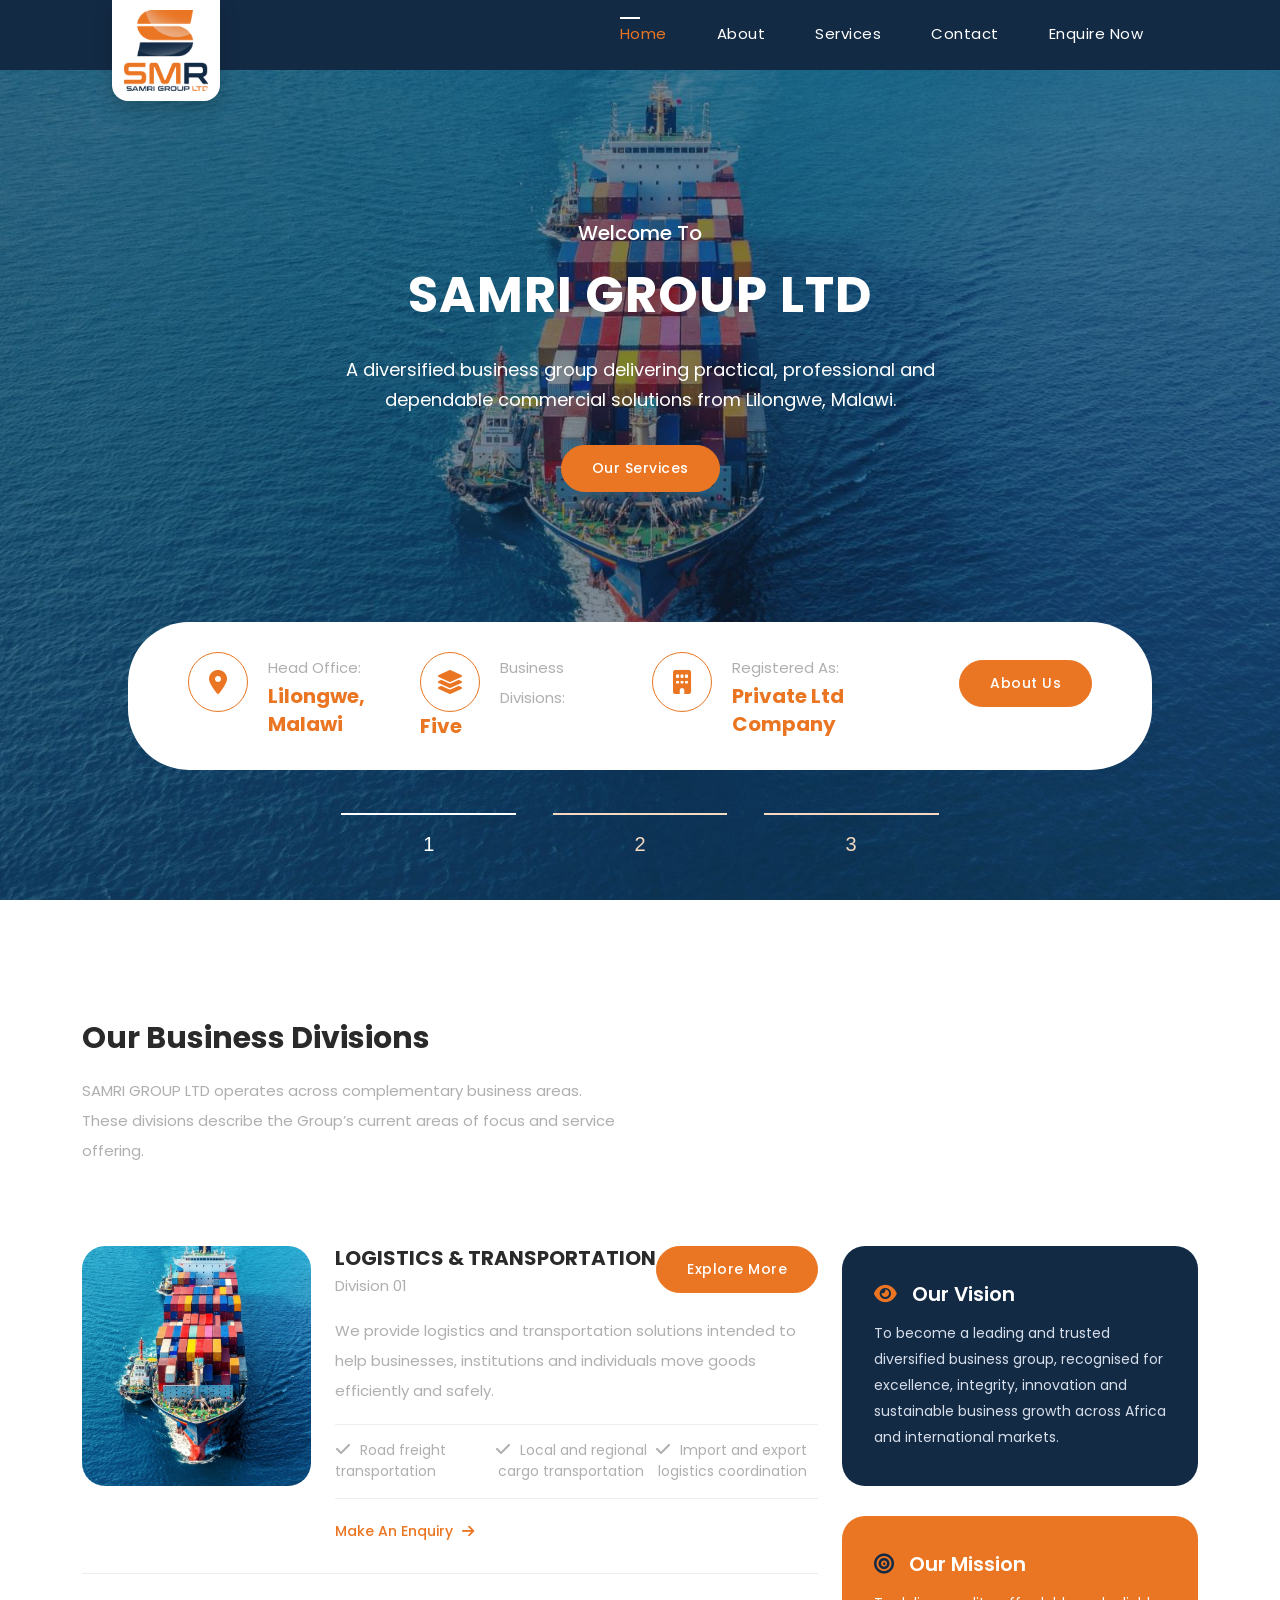
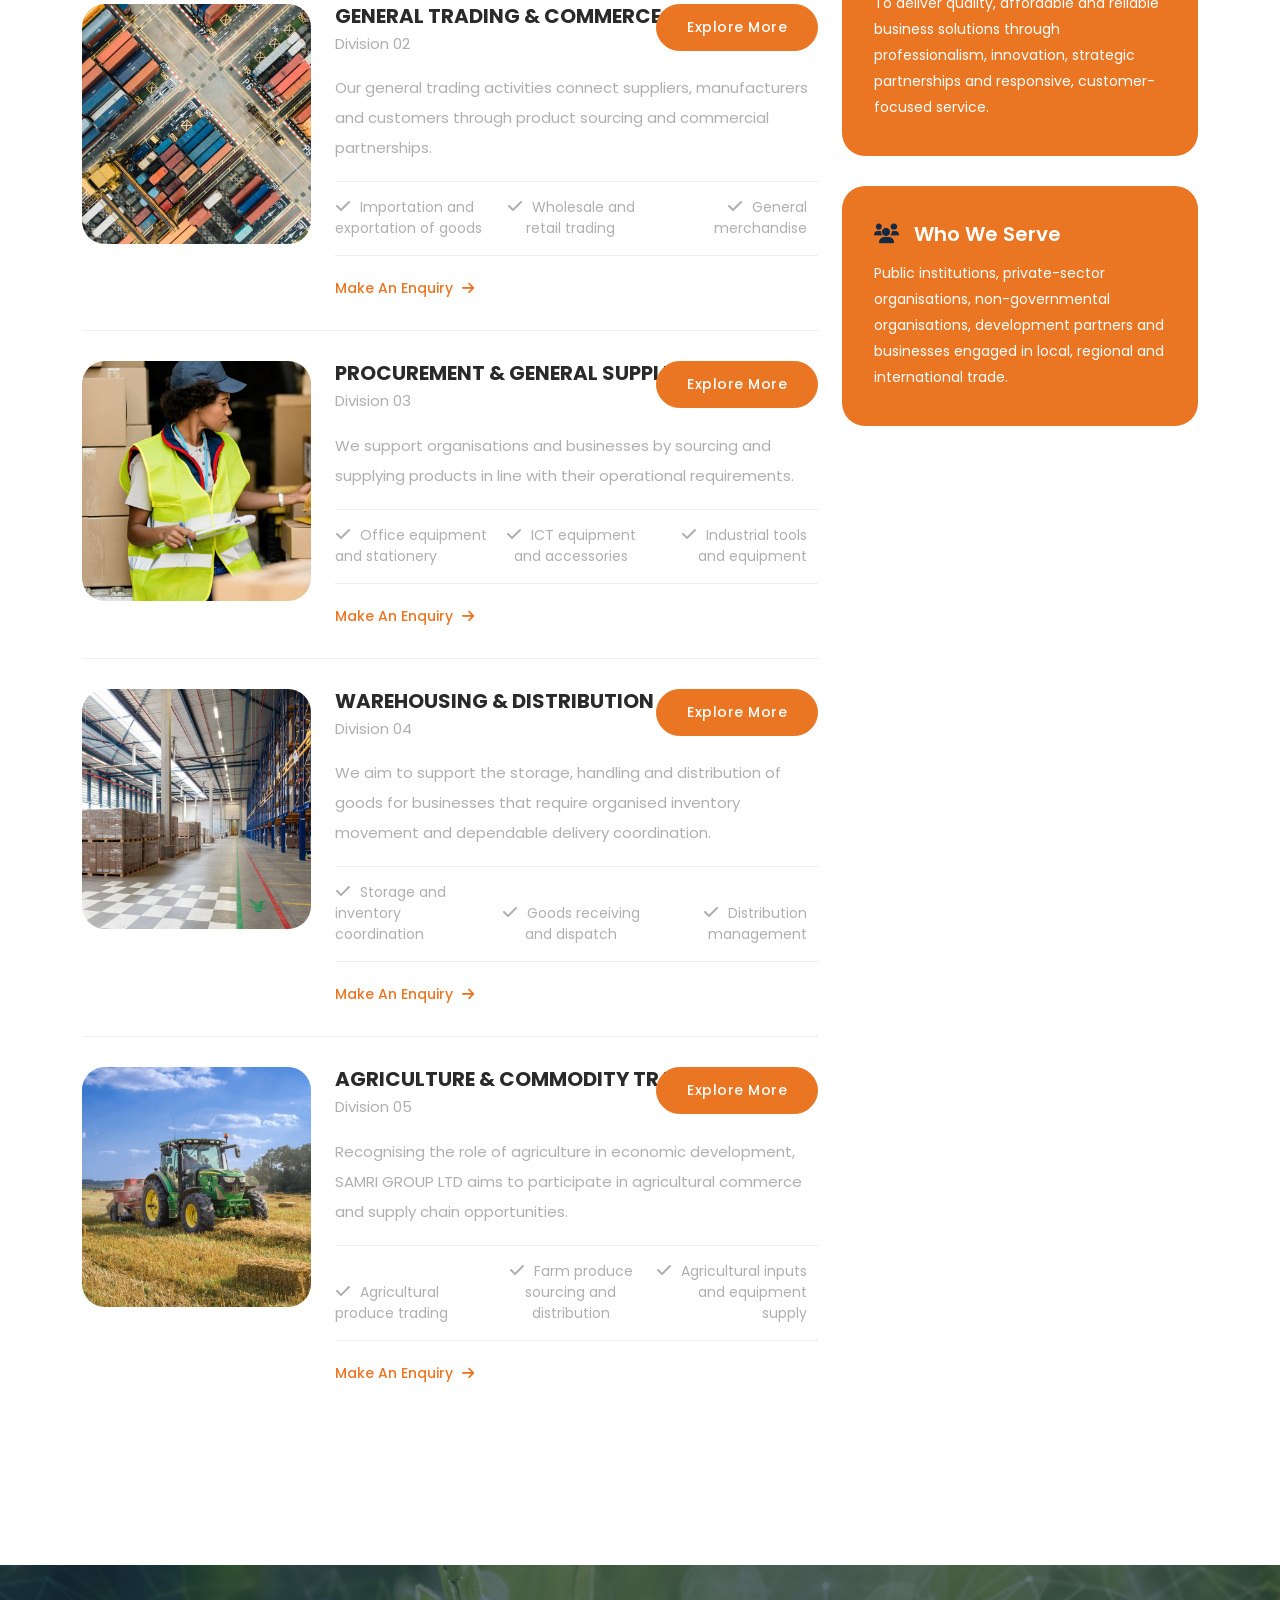
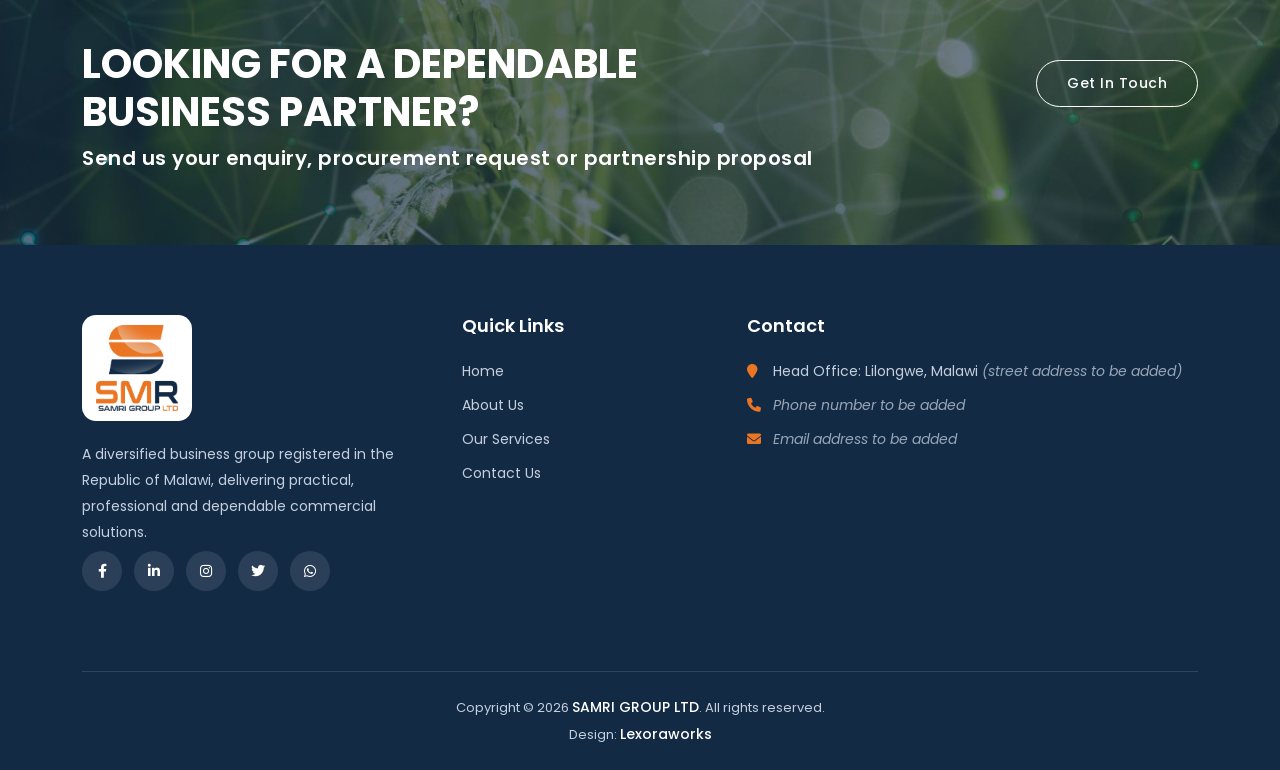
<file: index.html>
<!DOCTYPE html>
<html lang="en">

  <head>

    <meta charset="utf-8">
    <meta name="viewport" content="width=device-width, initial-scale=1, shrink-to-fit=no">
    <meta name="description" content="Diversified Malawian business group offering logistics, general trading, procurement, warehousing, distribution and agriculture and commodity trade.">
    <meta name="keywords" content="SAMRI GROUP LTD, Malawi, Lilongwe, logistics Malawi, transportation, general trading, procurement, general supplies, warehousing, distribution, agriculture, commodity trade, import export Malawi, customs clearing">
    <meta name="author" content="SAMRI GROUP LTD">
    <meta name="robots" content="index, follow, max-image-preview:large">
    <meta name="theme-color" content="#132A45">
    <meta name="geo.region" content="MW-C">
    <meta name="geo.placename" content="Lilongwe, Malawi">
    <link rel="canonical" href="https://www.samrigroup.com/">
    <link rel="alternate" hreflang="en" href="https://www.samrigroup.com/">

    <!-- Open Graph / social sharing -->
    <meta property="og:type" content="website">
    <meta property="og:site_name" content="SAMRI GROUP LTD">
    <meta property="og:locale" content="en_MW">
    <meta property="og:title" content="SAMRI GROUP LTD | Business Group in Lilongwe, Malawi">
    <meta property="og:description" content="Diversified Malawian business group offering logistics, general trading, procurement, warehousing, distribution and agriculture and commodity trade.">
    <meta property="og:url" content="https://www.samrigroup.com/">
    <meta property="og:image" content="https://www.samrigroup.com/assets/images/og-image.jpg">
    <meta property="og:image:width" content="1200">
    <meta property="og:image:height" content="630">
    <meta property="og:image:alt" content="SAMRI GROUP LTD - diversified business group in Lilongwe, Malawi">
    <meta name="twitter:card" content="summary_large_image">
    <meta name="twitter:title" content="SAMRI GROUP LTD | Business Group in Lilongwe, Malawi">
    <meta name="twitter:description" content="Diversified Malawian business group offering logistics, general trading, procurement, warehousing, distribution and agriculture and commodity trade.">
    <meta name="twitter:image" content="https://www.samrigroup.com/assets/images/og-image.jpg">

    <link rel="preconnect" href="https://fonts.googleapis.com">
    <link rel="preconnect" href="https://fonts.gstatic.com" crossorigin>

    <link href="https://fonts.googleapis.com/css2?family=Poppins:wght@100;200;300;400;500;600;700;800;900&display=swap" rel="stylesheet">
    <link rel="icon" type="image/png" href="assets/images/favicon.png">
    <link rel="apple-touch-icon" href="assets/images/favicon.png">

    <title>SAMRI GROUP LTD | Business Group in Lilongwe, Malawi</title>

    <!-- Bootstrap core CSS -->
    <link href="vendor/bootstrap/css/bootstrap.min.css" rel="stylesheet">

    <!-- Additional CSS Files -->
    <link rel="stylesheet" href="assets/css/fontawesome.css">
    <link rel="stylesheet" href="assets/css/templatemo-woox-travel.css">
    <link rel="stylesheet" href="assets/css/owl.css">
    <link rel="stylesheet" href="assets/css/animate.css">
    <script type="application/ld+json">{"@context": "https://schema.org", "@graph": [{"@type": "Organization", "@id": "https://www.samrigroup.com/#organization", "name": "SAMRI GROUP LTD", "alternateName": "SAMRI Group Limited", "url": "https://www.samrigroup.com/", "logo": "https://www.samrigroup.com/assets/images/logo.png", "image": "https://www.samrigroup.com/assets/images/og-image.jpg", "description": "SAMRI GROUP LTD is a diversified business group in Lilongwe, Malawi, offering logistics and transportation, general trading, procurement and general supplies, warehousing and distribution, and agriculture and commodity trade.", "address": {"@type": "PostalAddress", "addressLocality": "Lilongwe", "addressCountry": "MW"}, "areaServed": ["Malawi", "Africa", "International"], "slogan": "Practical, professional and dependable commercial solutions", "sameAs": []}, {"@type": "WebSite", "@id": "https://www.samrigroup.com/#website", "url": "https://www.samrigroup.com/", "name": "SAMRI GROUP LTD", "publisher": {"@id": "https://www.samrigroup.com/#organization"}, "inLanguage": "en"}]}</script>
<!--

Based on TemplateMo 580 Woox Travel

https://templatemo.com/tm-580-woox-travel

-->

  </head>

<body>

  <!-- ***** Preloader Start ***** -->
  <div id="js-preloader" class="js-preloader">
    <div class="preloader-inner">
      <span class="dot"></span>
      <div class="dots">
        <span></span>
        <span></span>
        <span></span>
      </div>
    </div>
  </div>
  <!-- ***** Preloader End ***** -->

  <!-- ***** Header Area Start ***** -->
  <header class="header-area header-sticky">
    <div class="container">
        <div class="row">
            <div class="col-12">
                <nav class="main-nav">
                    <!-- ***** Logo Start ***** -->
                    <a href="index.html" class="logo">
                        <img src="assets/images/logo.png" alt="SAMRI GROUP LTD logo" width="108" height="104">
                    </a>
                    <!-- ***** Logo End ***** -->
                    <!-- ***** Menu Start ***** -->
                    <ul class="nav">
                        <li><a href="index.html" class="active">Home</a></li>
                        <li><a href="about.html">About</a></li>
                        <li><a href="services.html">Services</a></li>
                        <li><a href="contact.html">Contact</a></li>
                        <li><a href="contact.html">Enquire Now</a></li>
                    </ul>
                    <a class='menu-trigger'>
                        <span>Menu</span>
                    </a>
                    <!-- ***** Menu End ***** -->
                </nav>
            </div>
        </div>
    </div>
  </header>
  <!-- ***** Header Area End ***** -->

  <!-- ***** Main Banner Area Start ***** -->
  <section id="section-1">
    <div class="content-slider">
      <input type="radio" id="banner1" class="sec-1-input" name="banner" checked>
      <input type="radio" id="banner2" class="sec-1-input" name="banner">
      <input type="radio" id="banner3" class="sec-1-input" name="banner">
      <div class="slider">
        <div id="top-banner-1" class="banner">
          <div class="banner-inner-wrapper header-text">
            <div class="main-caption">
              <h2>Welcome To</h2>
              <h1>SAMRI GROUP LTD</h1>
              <p class="lead-text">A diversified business group delivering practical, professional and dependable commercial solutions from Lilongwe, Malawi.</p>
              <div class="border-button"><a href="services.html">Our Services</a></div>
            </div>
            <div class="container">
              <div class="row">
                <div class="col-lg-12">
                  <div class="more-info">
                    <div class="row">
                      <div class="col-lg-3 col-sm-6 col-6">
                        <i class="fa fa-location-dot"></i>
                        <h4><span>Head Office:</span><br>Lilongwe, Malawi</h4>
                      </div>
                      <div class="col-lg-3 col-sm-6 col-6">
                        <i class="fa fa-layer-group"></i>
                        <h4><span>Business Divisions:</span><br>Five</h4>
                      </div>
                      <div class="col-lg-3 col-sm-6 col-6">
                        <i class="fa fa-building"></i>
                        <h4><span>Registered As:</span><br>Private Ltd Company</h4>
                      </div>
                      <div class="col-lg-3 col-sm-6 col-6">
                        <div class="main-button">
                          <a href="about.html">About Us</a>
                        </div>
                      </div>
                    </div>
                  </div>
                </div>
              </div>
            </div>
          </div>
        </div>
        <div id="top-banner-2" class="banner">
          <div class="banner-inner-wrapper header-text">
            <div class="main-caption">
              <h2>Connecting Customers With Reliable</h2>
              <div class="h1-like">Products &amp; Services</div>
              <p class="lead-text">Logistics, trading, procurement, warehousing and agriculture, coordinated under one corporate identity.</p>
              <div class="border-button"><a href="services.html">Our Services</a></div>
            </div>
            <div class="container">
              <div class="row">
                <div class="col-lg-12">
                  <div class="more-info">
                    <div class="row">
                      <div class="col-lg-3 col-sm-6 col-6">
                        <i class="fa fa-truck"></i>
                        <h4><span>Logistics:</span><br>Road, import &amp; export</h4>
                      </div>
                      <div class="col-lg-3 col-sm-6 col-6">
                        <i class="fa fa-warehouse"></i>
                        <h4><span>Warehousing:</span><br>Storage &amp; distribution</h4>
                      </div>
                      <div class="col-lg-3 col-sm-6 col-6">
                        <i class="fa fa-cart-shopping"></i>
                        <h4><span>Procurement:</span><br>General supplies</h4>
                      </div>
                      <div class="col-lg-3 col-sm-6 col-6">
                        <div class="main-button">
                          <a href="about.html">About Us</a>
                        </div>
                      </div>
                    </div>
                  </div>
                </div>
              </div>
            </div>
          </div>
        </div>
        <div id="top-banner-3" class="banner">
          <div class="banner-inner-wrapper header-text">
            <div class="main-caption">
              <h2>Building Lasting Value Through</h2>
              <div class="h1-like">Trusted Partnerships</div>
              <p class="lead-text">We welcome mutually beneficial relationships with local and international companies, suppliers, investors and development organisations.</p>
              <div class="border-button"><a href="services.html">Our Services</a></div>
            </div>
            <div class="container">
              <div class="row">
                <div class="col-lg-12">
                  <div class="more-info">
                    <div class="row">
                      <div class="col-lg-3 col-sm-6 col-6">
                        <i class="fa fa-handshake"></i>
                        <h4><span>Approach:</span><br>Partnership-driven</h4>
                      </div>
                      <div class="col-lg-3 col-sm-6 col-6">
                        <i class="fa fa-seedling"></i>
                        <h4><span>Agriculture:</span><br>Commodity trade</h4>
                      </div>
                      <div class="col-lg-3 col-sm-6 col-6">
                        <i class="fa fa-globe"></i>
                        <h4><span>Markets:</span><br>Local, regional &amp; international</h4>
                      </div>
                      <div class="col-lg-3 col-sm-6 col-6">
                        <div class="main-button">
                          <a href="about.html">About Us</a>
                        </div>
                      </div>
                    </div>
                  </div>
                </div>
              </div>
            </div>
          </div>
        </div>
      </div>
      <nav>
        <div class="controls">
          <label for="banner1"><span class="progressbar"><span class="progressbar-fill"></span></span><span class="text">1</span></label>
          <label for="banner2"><span class="progressbar"><span class="progressbar-fill"></span></span><span class="text">2</span></label>
          <label for="banner3"><span class="progressbar"><span class="progressbar-fill"></span></span><span class="text">3</span></label>
        </div>
      </nav>
    </div>
  </section>
  <!-- ***** Main Banner Area End ***** -->

  <div class="visit-country">
    <div class="container">
      <div class="row">
        <div class="col-lg-6">
          <div class="section-heading">
            <h2>Our Business Divisions</h2>
            <p>SAMRI GROUP LTD operates across complementary business areas. These divisions describe the Group’s current areas of focus and service offering.</p>
          </div>
        </div>
      </div>
      <div class="row">
        <div class="col-lg-8">
          <div class="items">
            <div class="row">
              <div class="col-lg-12">
                <div class="item">
                  <div class="row">
                    <div class="col-lg-4 col-sm-5">
                      <div class="image">
                        <img src="assets/images/photo-vessel.jpg" alt="Aerial view of a container ship loaded with colourful cargo containers, guided by a tug at sea - logistics and transportation" width="1200" height="768" loading="lazy">
                      </div>
                    </div>
                    <div class="col-lg-8 col-sm-7">
                      <div class="right-content">
                        <h4>LOGISTICS &amp; TRANSPORTATION</h4>
                        <span>Division 01</span>
                        <div class="main-button">
                          <a href="services.html#logistics">Explore More</a>
                        </div>
                        <p>We provide logistics and transportation solutions intended to help businesses, institutions and individuals move goods efficiently and safely.</p>
                        <ul class="info">
                          <li><i class="fa fa-check"></i> Road freight transportation</li>
                          <li><i class="fa fa-check"></i> Local and regional cargo transportation</li>
                          <li><i class="fa fa-check"></i> Import and export logistics coordination</li>
                        </ul>
                        <div class="text-button">
                          <a href="contact.html">Make An Enquiry <i class="fa fa-arrow-right"></i></a>
                        </div>
                      </div>
                    </div>
                  </div>
                </div>
              </div>
              <div class="col-lg-12">
                <div class="item">
                  <div class="row">
                    <div class="col-lg-4 col-sm-5">
                      <div class="image">
                        <img src="assets/images/photo-containers.jpg" alt="Aerial view of a container terminal with stacked shipping containers and a gantry crane - general trading, import and export" width="1200" height="768" loading="lazy">
                      </div>
                    </div>
                    <div class="col-lg-8 col-sm-7">
                      <div class="right-content">
                        <h4>GENERAL TRADING &amp; COMMERCE</h4>
                        <span>Division 02</span>
                        <div class="main-button">
                          <a href="services.html#trading">Explore More</a>
                        </div>
                        <p>Our general trading activities connect suppliers, manufacturers and customers through product sourcing and commercial partnerships.</p>
                        <ul class="info">
                          <li><i class="fa fa-check"></i> Importation and exportation of goods</li>
                          <li><i class="fa fa-check"></i> Wholesale and retail trading</li>
                          <li><i class="fa fa-check"></i> General merchandise</li>
                        </ul>
                        <div class="text-button">
                          <a href="contact.html">Make An Enquiry <i class="fa fa-arrow-right"></i></a>
                        </div>
                      </div>
                    </div>
                  </div>
                </div>
              </div>
              <div class="col-lg-12">
                <div class="item">
                  <div class="row">
                    <div class="col-lg-4 col-sm-5">
                      <div class="image">
                        <img src="assets/images/photo-supplies.jpg" alt="Delivery worker in a high-visibility vest checking parcels in a van - procurement and general supplies" width="1200" height="768" loading="lazy">
                      </div>
                    </div>
                    <div class="col-lg-8 col-sm-7">
                      <div class="right-content">
                        <h4>PROCUREMENT &amp; GENERAL SUPPLIES</h4>
                        <span>Division 03</span>
                        <div class="main-button">
                          <a href="services.html#procurement">Explore More</a>
                        </div>
                        <p>We support organisations and businesses by sourcing and supplying products in line with their operational requirements.</p>
                        <ul class="info">
                          <li><i class="fa fa-check"></i> Office equipment and stationery</li>
                          <li><i class="fa fa-check"></i> ICT equipment and accessories</li>
                          <li><i class="fa fa-check"></i> Industrial tools and equipment</li>
                        </ul>
                        <div class="text-button">
                          <a href="contact.html">Make An Enquiry <i class="fa fa-arrow-right"></i></a>
                        </div>
                      </div>
                    </div>
                  </div>
                </div>
              </div>
              <div class="col-lg-12">
                <div class="item">
                  <div class="row">
                    <div class="col-lg-4 col-sm-5">
                      <div class="image">
                        <img src="assets/images/photo-warehouse.jpg" alt="Large warehouse with high pallet racking and shrink-wrapped pallets of goods - warehousing and distribution" width="1200" height="768" loading="lazy">
                      </div>
                    </div>
                    <div class="col-lg-8 col-sm-7">
                      <div class="right-content">
                        <h4>WAREHOUSING &amp; DISTRIBUTION</h4>
                        <span>Division 04</span>
                        <div class="main-button">
                          <a href="services.html#warehousing">Explore More</a>
                        </div>
                        <p>We aim to support the storage, handling and distribution of goods for businesses that require organised inventory movement and dependable delivery coordination.</p>
                        <ul class="info">
                          <li><i class="fa fa-check"></i> Storage and inventory coordination</li>
                          <li><i class="fa fa-check"></i> Goods receiving and dispatch</li>
                          <li><i class="fa fa-check"></i> Distribution management</li>
                        </ul>
                        <div class="text-button">
                          <a href="contact.html">Make An Enquiry <i class="fa fa-arrow-right"></i></a>
                        </div>
                      </div>
                    </div>
                  </div>
                </div>
              </div>
              <div class="col-lg-12">
                <div class="item last-item">
                  <div class="row">
                    <div class="col-lg-4 col-sm-5">
                      <div class="image">
                        <img src="assets/images/photo-tractor.jpg" alt="Green tractor baling straw in a golden field under a blue sky - agriculture and commodity trade" width="1200" height="768" loading="lazy">
                      </div>
                    </div>
                    <div class="col-lg-8 col-sm-7">
                      <div class="right-content">
                        <h4>AGRICULTURE &amp; COMMODITY TRADE</h4>
                        <span>Division 05</span>
                        <div class="main-button">
                          <a href="services.html#agriculture">Explore More</a>
                        </div>
                        <p>Recognising the role of agriculture in economic development, SAMRI GROUP LTD aims to participate in agricultural commerce and supply chain opportunities.</p>
                        <ul class="info">
                          <li><i class="fa fa-check"></i> Agricultural produce trading</li>
                          <li><i class="fa fa-check"></i> Farm produce sourcing and distribution</li>
                          <li><i class="fa fa-check"></i> Agricultural inputs and equipment supply</li>
                        </ul>
                        <div class="text-button">
                          <a href="contact.html">Make An Enquiry <i class="fa fa-arrow-right"></i></a>
                        </div>
                      </div>
                    </div>
                  </div>
                </div>
              </div>
            </div>
          </div>
        </div>
        <div class="col-lg-4">
          <div class="side-card">
            <h4><i class="fa fa-eye"></i> Our Vision</h4>
            <p>To become a leading and trusted diversified business group, recognised for excellence, integrity, innovation and sustainable business growth across Africa and international markets.</p>
          </div>
          <div class="side-card">
            <h4><i class="fa fa-bullseye"></i> Our Mission</h4>
            <p>To deliver quality, affordable and reliable business solutions through professionalism, innovation, strategic partnerships and responsive, customer-focused service.</p>
          </div>
          <div class="side-card">
            <h4><i class="fa fa-users"></i> Who We Serve</h4>
            <p>Public institutions, private-sector organisations, non-governmental organisations, development partners and businesses engaged in local, regional and international trade.</p>
          </div>
        </div>
      </div>
    </div>
  </div>

  <div class="call-to-action">
    <div class="container">
      <div class="row">
        <div class="col-lg-8">
          <h2>Looking For A Dependable Business Partner?</h2>
          <h4>Send us your enquiry, procurement request or partnership proposal</h4>
        </div>
        <div class="col-lg-4">
          <div class="border-button">
            <a href="contact.html">Get In Touch</a>
          </div>
        </div>
      </div>
    </div>
  </div>

  <footer>
    <div class="container">
      <div class="row">
        <div class="col-lg-4 col-md-6">
          <img src="assets/images/logo.png" alt="SAMRI GROUP LTD logo" class="footer-logo" width="110" height="106" loading="lazy">
          <p>A diversified business group registered in the Republic of Malawi, delivering practical, professional and dependable commercial solutions.</p>
          <!-- ===== SOCIAL MEDIA LINKS: replace each href="#" with the real page URL ===== -->
          <div class="socials">
            <a href="#" aria-label="Facebook"><i class="fab fa-facebook-f"></i></a>
            <a href="#" aria-label="LinkedIn"><i class="fab fa-linkedin-in"></i></a>
            <a href="#" aria-label="Instagram"><i class="fab fa-instagram"></i></a>
            <a href="#" aria-label="Twitter"><i class="fab fa-twitter"></i></a>
            <a href="#" aria-label="WhatsApp"><i class="fab fa-whatsapp"></i></a>
          </div>
          <!-- ===== END SOCIAL MEDIA LINKS ===== -->
        </div>
        <div class="col-lg-3 col-md-6">
          <h5>Quick Links</h5>
          <ul>
            <li><a href="index.html">Home</a></li>
            <li><a href="about.html">About Us</a></li>
            <li><a href="services.html">Our Services</a></li>
            <li><a href="contact.html">Contact Us</a></li>
          </ul>
        </div>
        <div class="col-lg-5 col-md-12">
          <h5>Contact</h5>
          <!-- ===== CONTACT DETAILS: replace the placeholder text below ===== -->
          <ul>
            <li><i class="fa fa-map-marker"></i> Head Office: Lilongwe, Malawi <span class="placeholder-note">(street address to be added)</span></li>
            <li><i class="fa fa-phone"></i> <a href="tel:#"><span class="placeholder-note">Phone number to be added</span></a></li>
            <li><i class="fa fa-envelope"></i> <a href="mailto:#"><span class="placeholder-note">Email address to be added</span></a></li>
          </ul>
          <!-- ===== END CONTACT DETAILS ===== -->
        </div>
      </div>
      <div class="copyright">
        <p>Copyright © 2026 <a href="index.html">SAMRI GROUP LTD</a>. All rights reserved.
        <br>Design: <a href="https://lexoraworks.com" target="_blank" title="free CSS templates">Lexoraworks</a></p>
      </div>
    </div>
  </footer>

  <!-- Scripts -->
  <!-- Bootstrap core JavaScript -->
  <script src="vendor/jquery/jquery.min.js"></script>
  <script src="vendor/bootstrap/js/bootstrap.min.js"></script>

  <script src="assets/js/isotope.min.js"></script>
  <script src="assets/js/owl-carousel.js"></script>
  <script src="assets/js/tabs.js"></script>
  <script src="assets/js/popup.js"></script>
  <script src="assets/js/custom.js"></script>

  <script>
    function bannerSwitcher() {
      next = $('.sec-1-input').filter(':checked').next('.sec-1-input');
      if (next.length) next.prop('checked', true);
      else $('.sec-1-input').first().prop('checked', true);
    }

    var bannerTimer = setInterval(bannerSwitcher, 5000);

    $('nav .controls label').click(function() {
      clearInterval(bannerTimer);
      bannerTimer = setInterval(bannerSwitcher, 5000)
    });
  </script>

  </body>

</html>
</file>
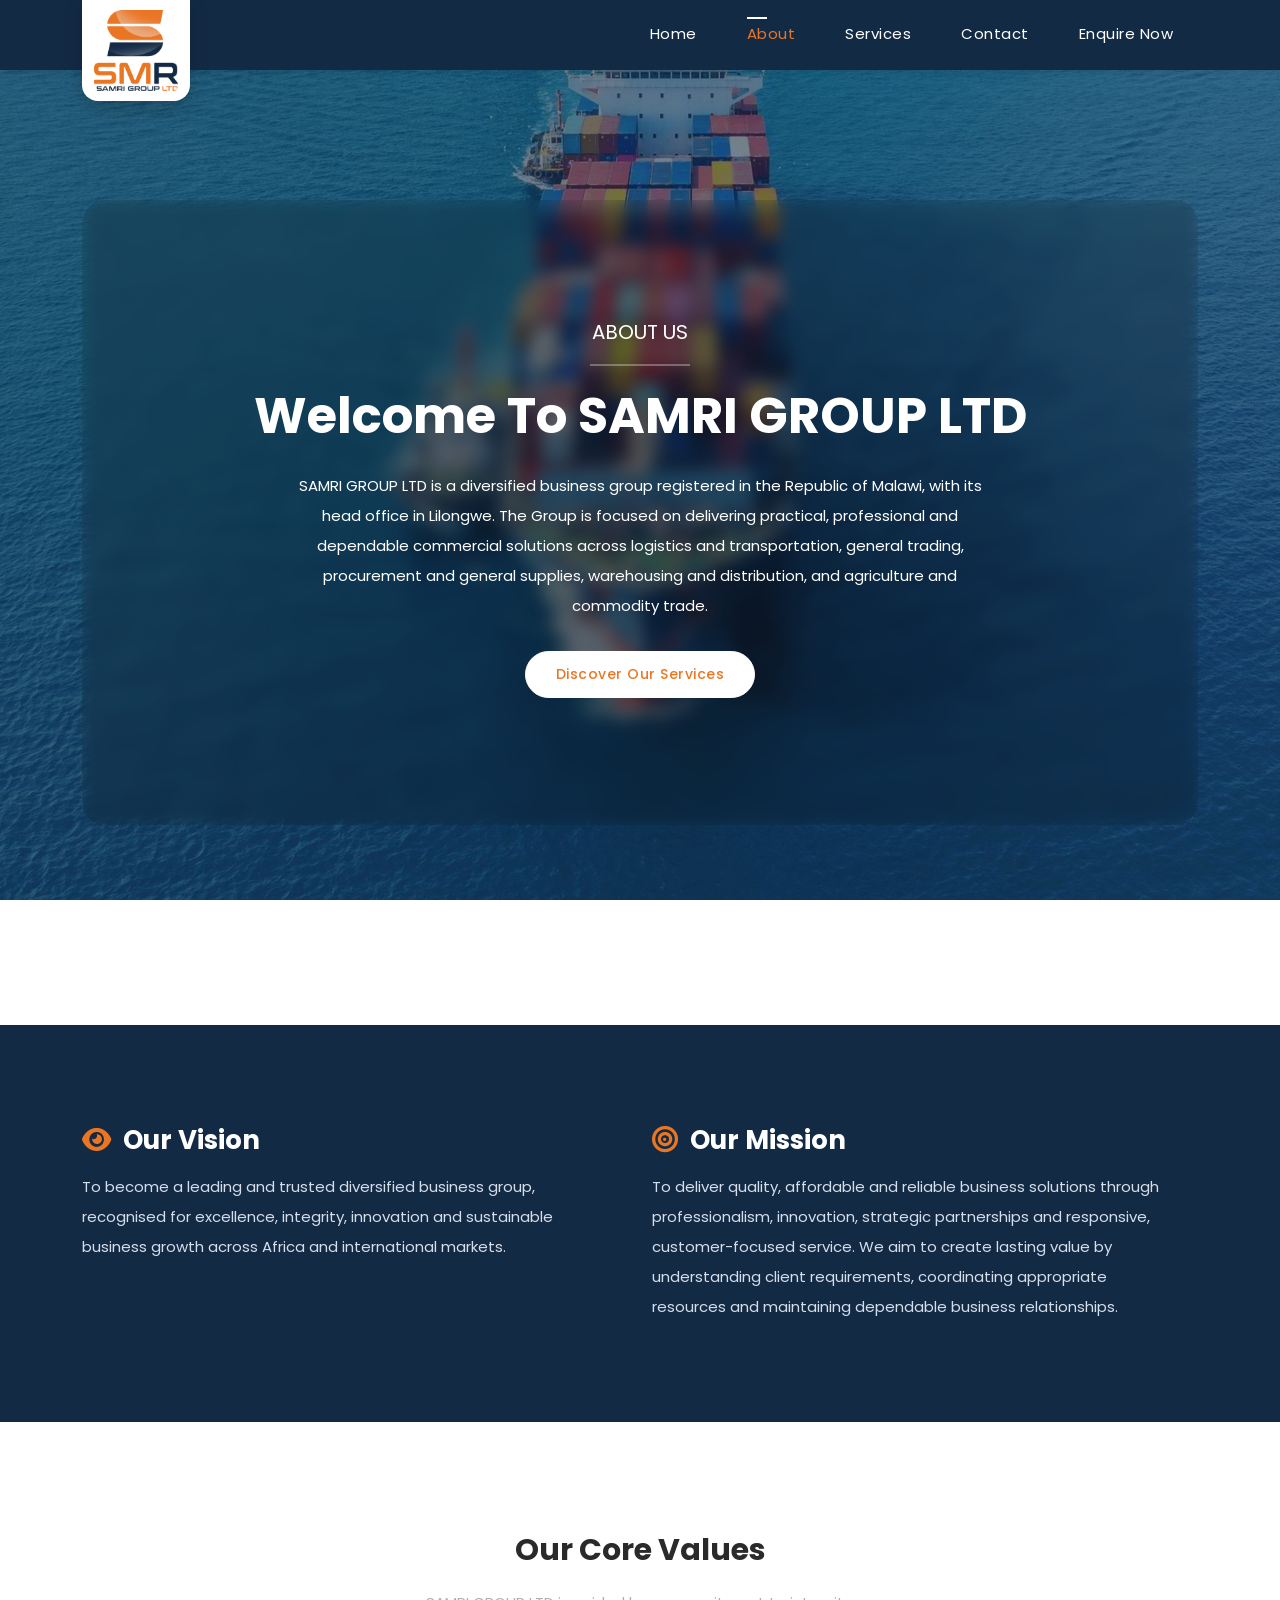
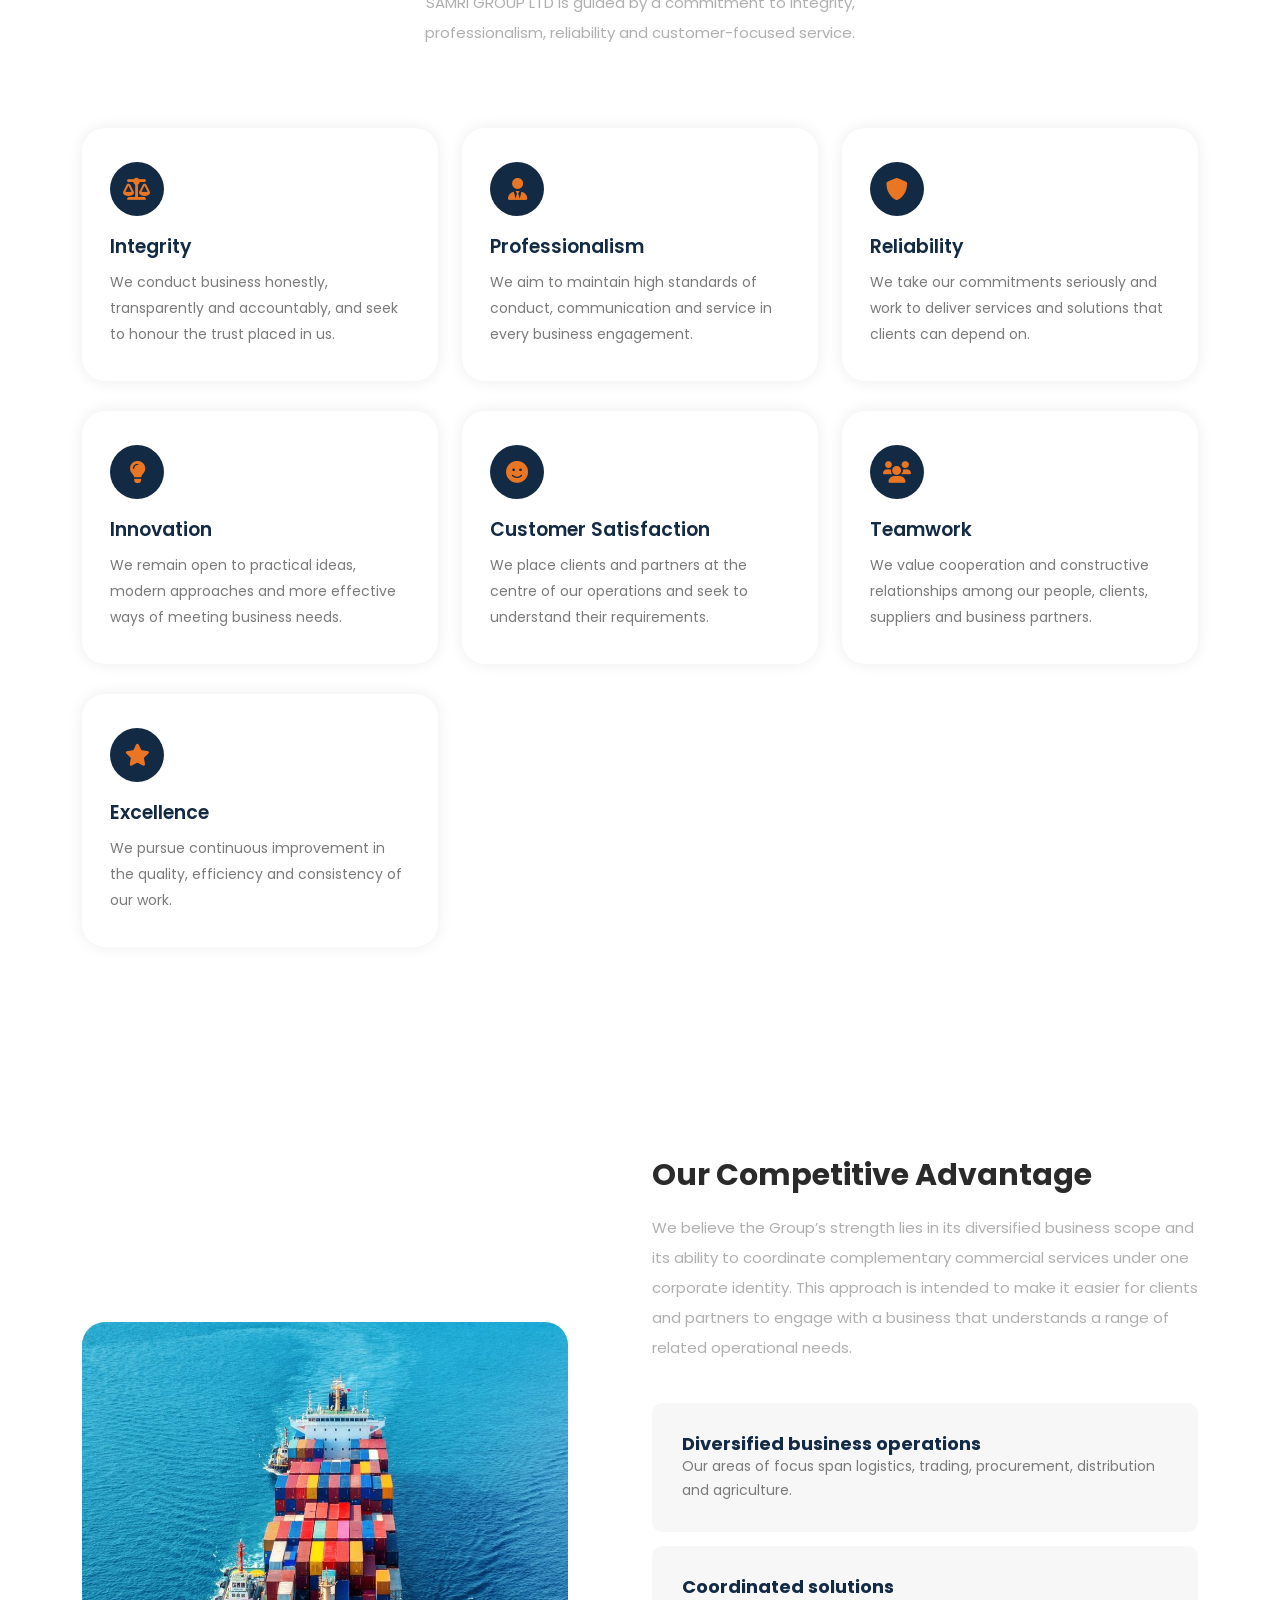
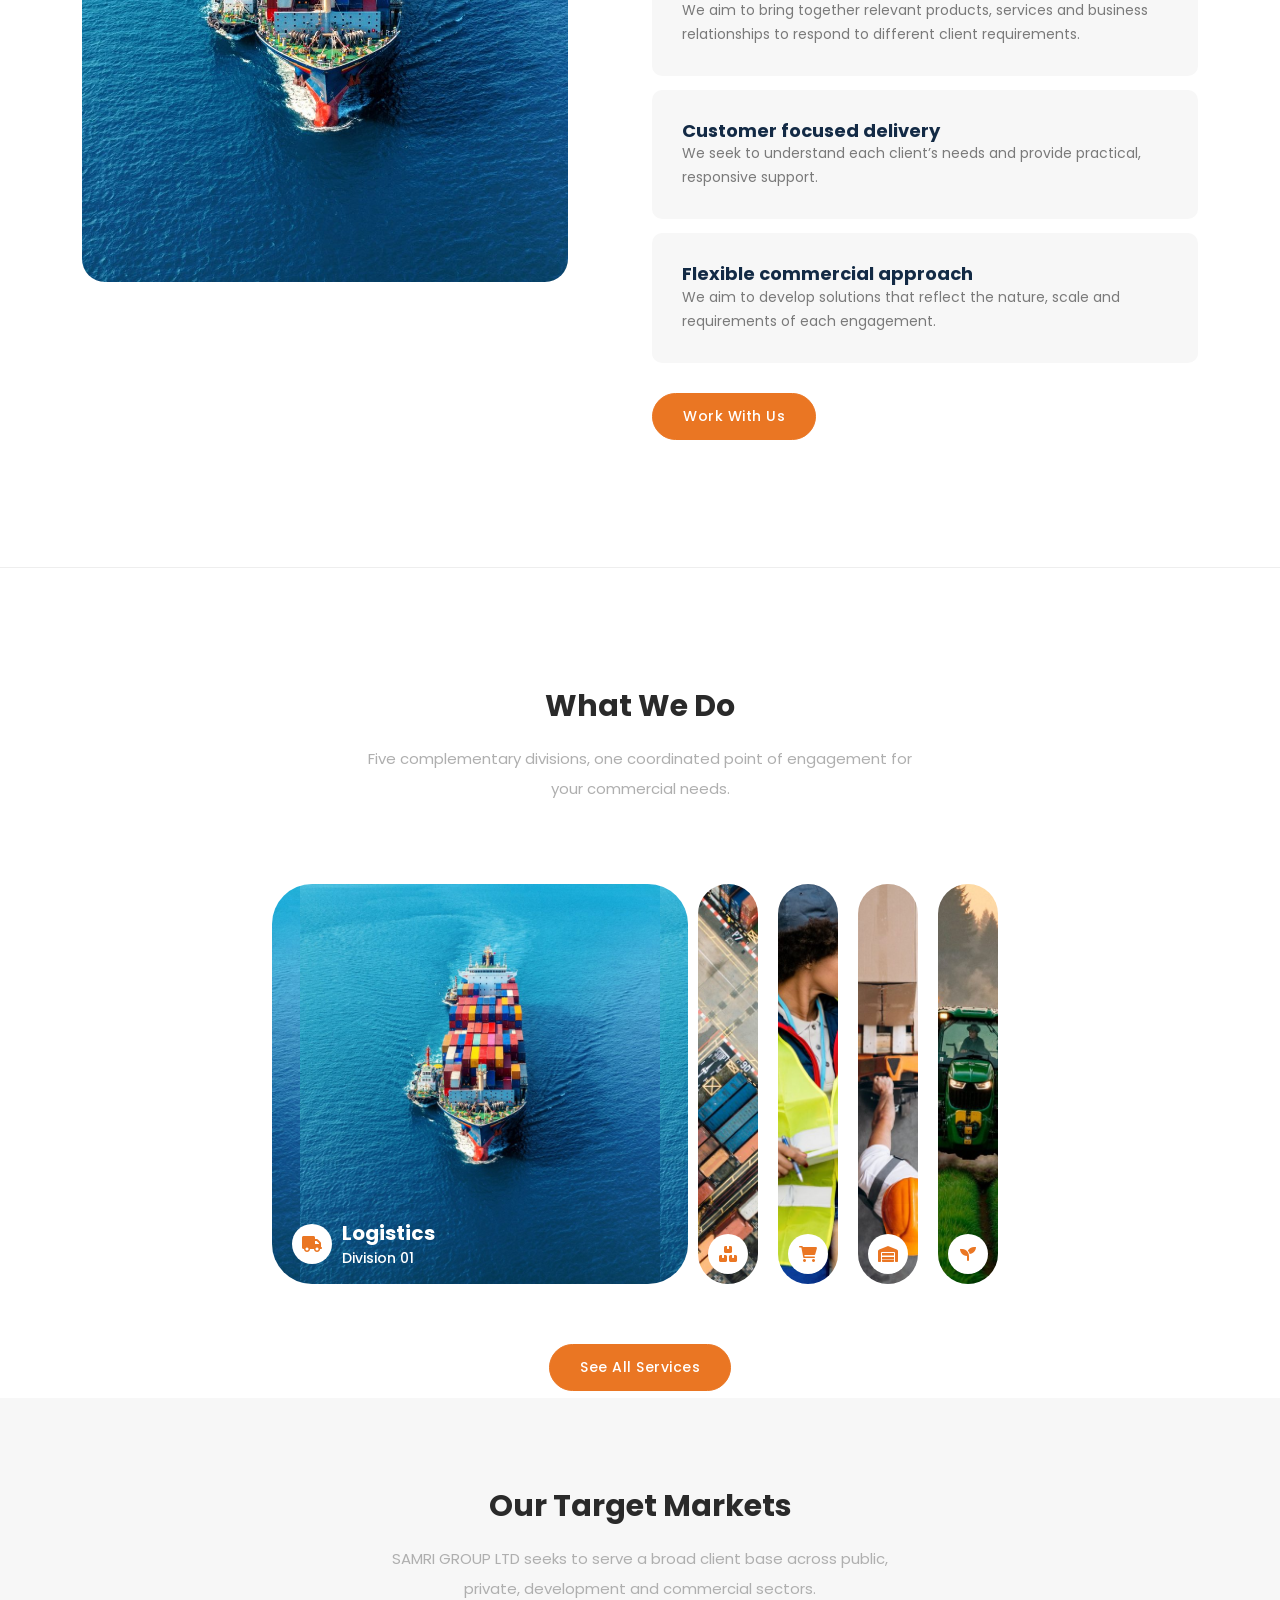
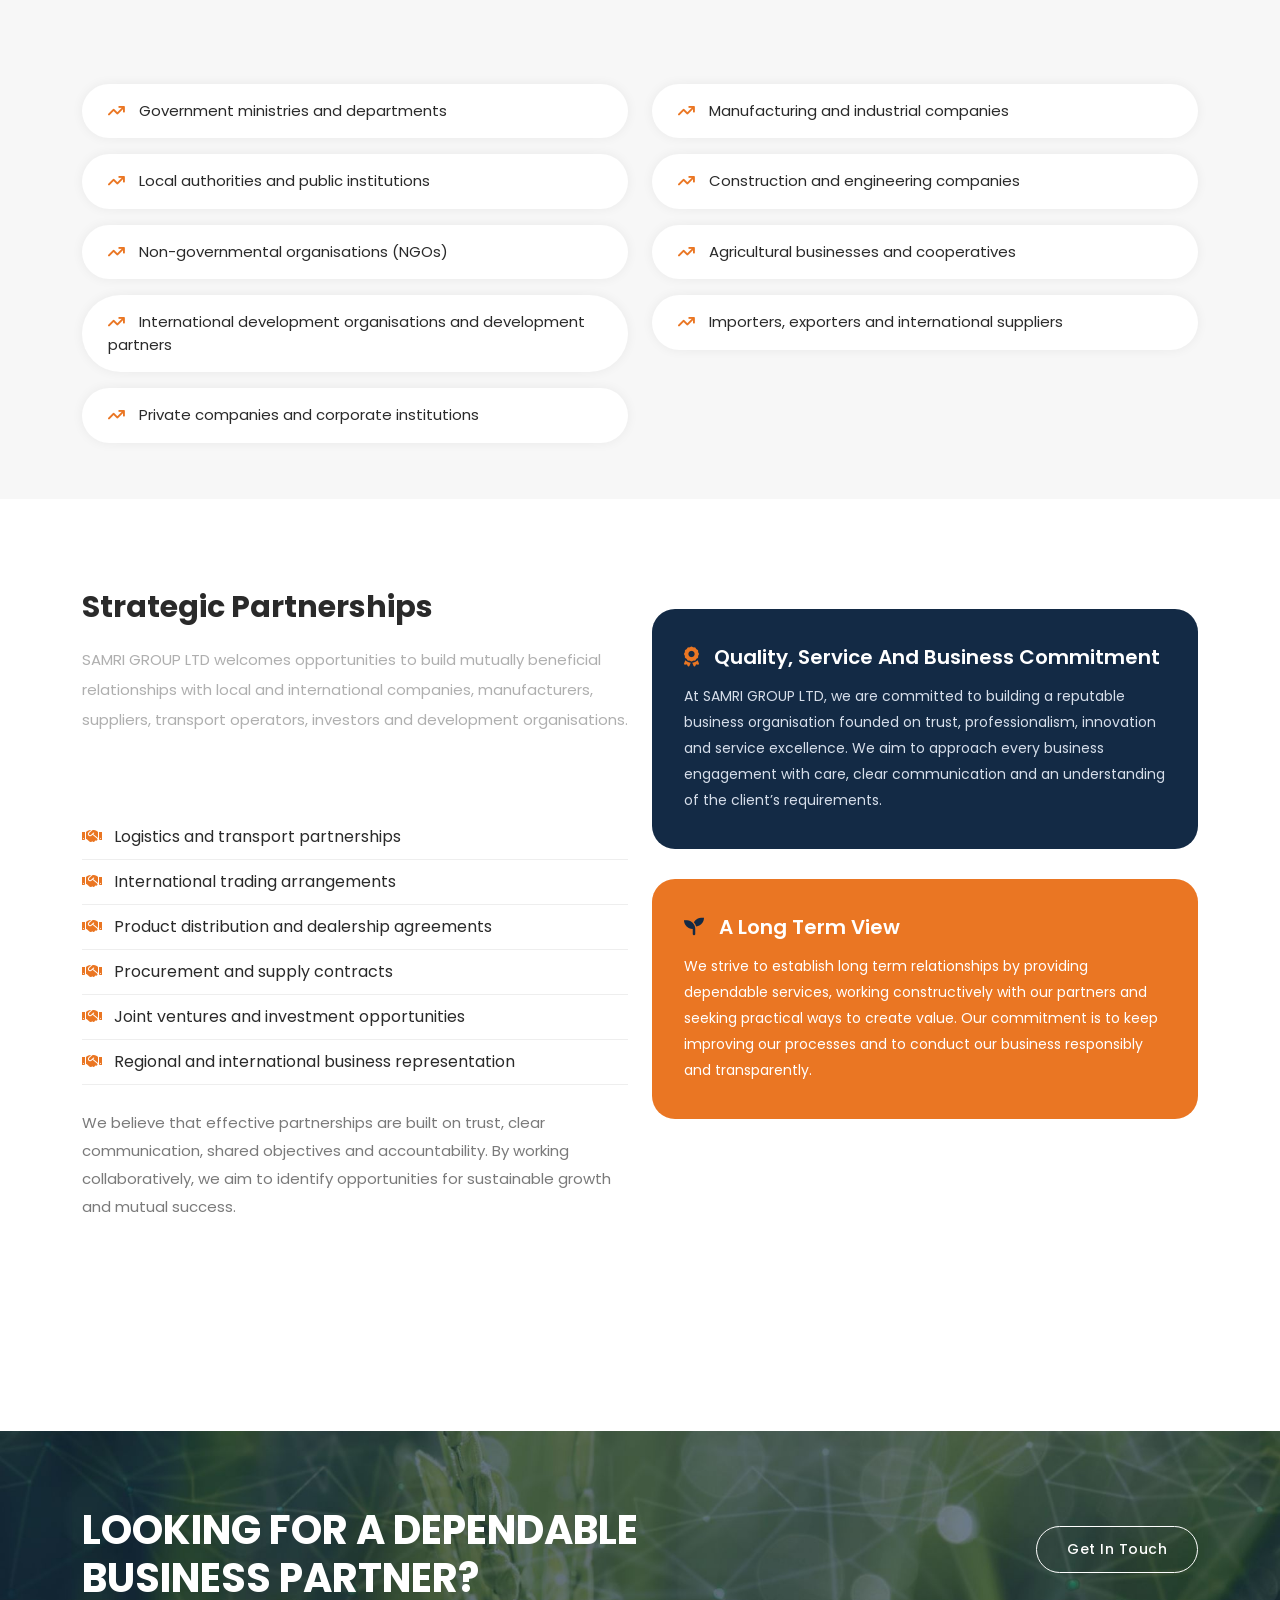
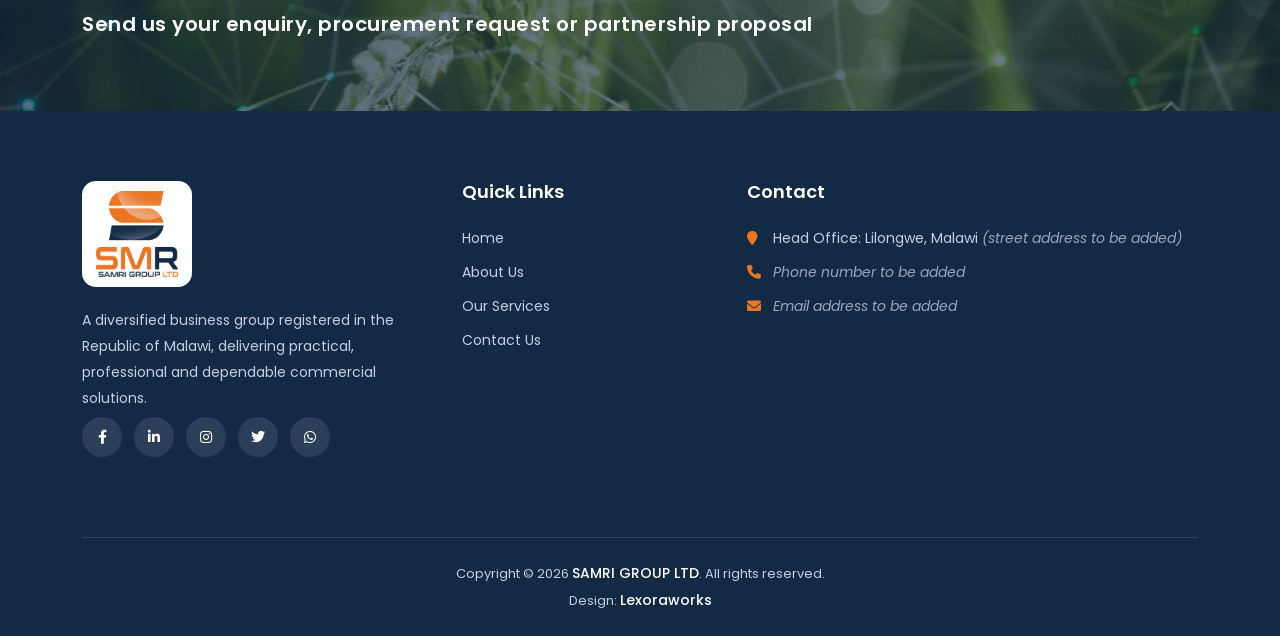
<file: about.html>
<!DOCTYPE html>
<html lang="en">

  <head>

    <meta charset="utf-8">
    <meta name="viewport" content="width=device-width, initial-scale=1, shrink-to-fit=no">
    <meta name="description" content="Meet SAMRI GROUP LTD, a diversified Malawian business group: our vision, mission, core values, target markets and strategic partnerships.">
    <meta name="keywords" content="SAMRI GROUP LTD, Malawi, Lilongwe, logistics Malawi, transportation, general trading, procurement, general supplies, warehousing, distribution, agriculture, commodity trade, import export Malawi, customs clearing">
    <meta name="author" content="SAMRI GROUP LTD">
    <meta name="robots" content="index, follow, max-image-preview:large">
    <meta name="theme-color" content="#132A45">
    <meta name="geo.region" content="MW-C">
    <meta name="geo.placename" content="Lilongwe, Malawi">
    <link rel="canonical" href="https://www.samrigroup.com/about.html">
    <link rel="alternate" hreflang="en" href="https://www.samrigroup.com/about.html">

    <!-- Open Graph / social sharing -->
    <meta property="og:type" content="website">
    <meta property="og:site_name" content="SAMRI GROUP LTD">
    <meta property="og:locale" content="en_MW">
    <meta property="og:title" content="About Us | Vision, Mission & Values - SAMRI GROUP LTD">
    <meta property="og:description" content="Meet SAMRI GROUP LTD, a diversified Malawian business group: our vision, mission, core values, target markets and strategic partnerships.">
    <meta property="og:url" content="https://www.samrigroup.com/about.html">
    <meta property="og:image" content="https://www.samrigroup.com/assets/images/og-image.jpg">
    <meta property="og:image:width" content="1200">
    <meta property="og:image:height" content="630">
    <meta property="og:image:alt" content="SAMRI GROUP LTD - diversified business group in Lilongwe, Malawi">
    <meta name="twitter:card" content="summary_large_image">
    <meta name="twitter:title" content="About Us | Vision, Mission & Values - SAMRI GROUP LTD">
    <meta name="twitter:description" content="Meet SAMRI GROUP LTD, a diversified Malawian business group: our vision, mission, core values, target markets and strategic partnerships.">
    <meta name="twitter:image" content="https://www.samrigroup.com/assets/images/og-image.jpg">

    <link rel="preconnect" href="https://fonts.googleapis.com">
    <link rel="preconnect" href="https://fonts.gstatic.com" crossorigin>

    <link href="https://fonts.googleapis.com/css2?family=Poppins:wght@100;200;300;400;500;600;700;800;900&display=swap" rel="stylesheet">
    <link rel="icon" type="image/png" href="assets/images/favicon.png">
    <link rel="apple-touch-icon" href="assets/images/favicon.png">

    <title>About Us | Vision, Mission & Values - SAMRI GROUP LTD</title>

    <!-- Bootstrap core CSS -->
    <link href="vendor/bootstrap/css/bootstrap.min.css" rel="stylesheet">

    <!-- Additional CSS Files -->
    <link rel="stylesheet" href="assets/css/fontawesome.css">
    <link rel="stylesheet" href="assets/css/templatemo-woox-travel.css">
    <link rel="stylesheet" href="assets/css/owl.css">
    <link rel="stylesheet" href="assets/css/animate.css">
    <script type="application/ld+json">{"@context": "https://schema.org", "@graph": [{"@type": "Organization", "@id": "https://www.samrigroup.com/#organization", "name": "SAMRI GROUP LTD", "alternateName": "SAMRI Group Limited", "url": "https://www.samrigroup.com/", "logo": "https://www.samrigroup.com/assets/images/logo.png", "image": "https://www.samrigroup.com/assets/images/og-image.jpg", "description": "SAMRI GROUP LTD is a diversified business group in Lilongwe, Malawi, offering logistics and transportation, general trading, procurement and general supplies, warehousing and distribution, and agriculture and commodity trade.", "address": {"@type": "PostalAddress", "addressLocality": "Lilongwe", "addressCountry": "MW"}, "areaServed": ["Malawi", "Africa", "International"], "slogan": "Practical, professional and dependable commercial solutions", "sameAs": []}, {"@type": "BreadcrumbList", "itemListElement": [{"@type": "ListItem", "position": 1, "name": "Home", "item": "https://www.samrigroup.com/"}, {"@type": "ListItem", "position": 2, "name": "About Us", "item": "https://www.samrigroup.com/about.html"}]}, {"@type": "AboutPage", "url": "https://www.samrigroup.com/about.html", "name": "About SAMRI GROUP LTD", "about": {"@id": "https://www.samrigroup.com/#organization"}}]}</script>
<!--

Based on TemplateMo 580 Woox Travel

https://templatemo.com/tm-580-woox-travel

-->

  </head>

<body>

  <!-- ***** Preloader Start ***** -->
  <div id="js-preloader" class="js-preloader">
    <div class="preloader-inner">
      <span class="dot"></span>
      <div class="dots">
        <span></span>
        <span></span>
        <span></span>
      </div>
    </div>
  </div>
  <!-- ***** Preloader End ***** -->

  <!-- ***** Header Area Start ***** -->
  <header class="header-area header-sticky">
    <div class="container">
        <div class="row">
            <div class="col-12">
                <nav class="main-nav">
                    <!-- ***** Logo Start ***** -->
                    <a href="index.html" class="logo">
                        <img src="assets/images/logo.png" alt="SAMRI GROUP LTD logo" width="108" height="104">
                    </a>
                    <!-- ***** Logo End ***** -->
                    <!-- ***** Menu Start ***** -->
                    <ul class="nav">
                        <li><a href="index.html">Home</a></li>
                        <li><a href="about.html" class="active">About</a></li>
                        <li><a href="services.html">Services</a></li>
                        <li><a href="contact.html">Contact</a></li>
                        <li><a href="contact.html">Enquire Now</a></li>
                    </ul>
                    <a class='menu-trigger'>
                        <span>Menu</span>
                    </a>
                    <!-- ***** Menu End ***** -->
                </nav>
            </div>
        </div>
    </div>
  </header>
  <!-- ***** Header Area End ***** -->

  <!-- ***** Main Banner Area Start ***** -->
  <div class="about-main-content">
    <div class="container">
      <div class="row">
        <div class="col-lg-12">
          <div class="content">
            <div class="blur-bg"></div>
            <h4>ABOUT US</h4>
            <div class="line-dec"></div>
            <h1>Welcome To SAMRI GROUP LTD</h1>
            <p>SAMRI GROUP LTD is a diversified business group registered in the Republic of Malawi, with its head office in Lilongwe. The Group is focused on delivering practical, professional and dependable commercial solutions across logistics and transportation, general trading, procurement and general supplies, warehousing and distribution, and agriculture and commodity trade.</p>
            <div class="main-button">
              <a href="services.html">Discover Our Services</a>
            </div>
          </div>
        </div>
      </div>
    </div>
  </div>
  <!-- ***** Main Banner Area End ***** -->

  <div class="vm-band">
    <div class="container">
      <div class="row">
        <div class="col-lg-6">
          <div class="vm-box">
            <h3><i class="fa fa-eye"></i>Our Vision</h3>
            <p>To become a leading and trusted diversified business group, recognised for excellence, integrity, innovation and sustainable business growth across Africa and international markets.</p>
          </div>
        </div>
        <div class="col-lg-6">
          <div class="vm-box">
            <h3><i class="fa fa-bullseye"></i>Our Mission</h3>
            <p>To deliver quality, affordable and reliable business solutions through professionalism, innovation, strategic partnerships and responsive, customer-focused service. We aim to create lasting value by understanding client requirements, coordinating appropriate resources and maintaining dependable business relationships.</p>
          </div>
        </div>
      </div>
    </div>
  </div>

  <div class="values-section">
    <div class="container">
      <div class="row">
        <div class="col-lg-6 offset-lg-3">
          <div class="section-heading text-center">
            <h2>Our Core Values</h2>
            <p>SAMRI GROUP LTD is guided by a commitment to integrity, professionalism, reliability and customer-focused service.</p>
          </div>
        </div>
      </div>
      <div class="row">
        <div class="col-lg-4 col-md-6">
          <div class="value-card">
            <i class="fa fa-scale-balanced"></i>
            <h4>Integrity</h4>
            <p>We conduct business honestly, transparently and accountably, and seek to honour the trust placed in us.</p>
          </div>
        </div>
        <div class="col-lg-4 col-md-6">
          <div class="value-card">
            <i class="fa fa-user-tie"></i>
            <h4>Professionalism</h4>
            <p>We aim to maintain high standards of conduct, communication and service in every business engagement.</p>
          </div>
        </div>
        <div class="col-lg-4 col-md-6">
          <div class="value-card">
            <i class="fa fa-shield-alt"></i>
            <h4>Reliability</h4>
            <p>We take our commitments seriously and work to deliver services and solutions that clients can depend on.</p>
          </div>
        </div>
        <div class="col-lg-4 col-md-6">
          <div class="value-card">
            <i class="fa fa-lightbulb"></i>
            <h4>Innovation</h4>
            <p>We remain open to practical ideas, modern approaches and more effective ways of meeting business needs.</p>
          </div>
        </div>
        <div class="col-lg-4 col-md-6">
          <div class="value-card">
            <i class="fa fa-face-smile"></i>
            <h4>Customer Satisfaction</h4>
            <p>We place clients and partners at the centre of our operations and seek to understand their requirements.</p>
          </div>
        </div>
        <div class="col-lg-4 col-md-6">
          <div class="value-card">
            <i class="fa fa-users"></i>
            <h4>Teamwork</h4>
            <p>We value cooperation and constructive relationships among our people, clients, suppliers and business partners.</p>
          </div>
        </div>
        <div class="col-lg-4 col-md-6">
          <div class="value-card">
            <i class="fa fa-star"></i>
            <h4>Excellence</h4>
            <p>We pursue continuous improvement in the quality, efficiency and consistency of our work.</p>
          </div>
        </div>
      </div>
    </div>
  </div>

  <div class="more-about">
    <div class="container">
      <div class="row">
        <div class="col-lg-6 align-self-center">
          <div class="left-image">
            <img src="assets/images/about-left-image.jpg" alt="Aerial view of a container ship carrying cargo containers at sea - SAMRI GROUP LTD logistics" width="900" height="1200" loading="lazy">
          </div>
        </div>
        <div class="col-lg-6">
          <div class="section-heading">
            <h2>Our Competitive Advantage</h2>
            <p>We believe the Group’s strength lies in its diversified business scope and its ability to coordinate complementary commercial services under one corporate identity. This approach is intended to make it easier for clients and partners to engage with a business that understands a range of related operational needs.</p>
          </div>
          <div class="info-item" style="margin-bottom:14px;">
            <h4 style="font-size:18px;color:#132A45;">Diversified business operations</h4>
            <span style="font-size:14px;text-transform:none;color:#7a7a7a;">Our areas of focus span logistics, trading, procurement, distribution and agriculture.</span>
          </div>
          <div class="info-item" style="margin-bottom:14px;">
            <h4 style="font-size:18px;color:#132A45;">Coordinated solutions</h4>
            <span style="font-size:14px;text-transform:none;color:#7a7a7a;">We aim to bring together relevant products, services and business relationships to respond to different client requirements.</span>
          </div>
          <div class="info-item" style="margin-bottom:14px;">
            <h4 style="font-size:18px;color:#132A45;">Customer focused delivery</h4>
            <span style="font-size:14px;text-transform:none;color:#7a7a7a;">We seek to understand each client’s needs and provide practical, responsive support.</span>
          </div>
          <div class="info-item" style="margin-bottom:14px;">
            <h4 style="font-size:18px;color:#132A45;">Flexible commercial approach</h4>
            <span style="font-size:14px;text-transform:none;color:#7a7a7a;">We aim to develop solutions that reflect the nature, scale and requirements of each engagement.</span>
          </div>
          <div class="main-button">
            <a href="contact.html">Work With Us</a>
          </div>
        </div>
      </div>
    </div>
  </div>

  <div class="best-locations">
    <div class="container">
      <div class="row">
        <div class="col-lg-6 offset-lg-3">
          <div class="section-heading text-center">
            <h2>What We Do</h2>
            <p>Five complementary divisions, one coordinated point of engagement for your commercial needs.</p>
          </div>
        </div>
        <div class="col-lg-8 offset-lg-2">
          <div class="options">
            <div class="option active" style="--optionBackground:url(../images/best-01.jpg);">
               <div class="shadow"></div>
               <div class="label">
                  <div class="icon">
                     <i class="fa fa-truck"></i>
                  </div>
                  <div class="info">
                     <div class="main">Logistics</div>
                     <div class="sub">Division 01</div>
                  </div>
               </div>
            </div>
            <div class="option" style="--optionBackground:url(../images/best-02.jpg);">
               <div class="shadow"></div>
               <div class="label">
                  <div class="icon">
                     <i class="fa fa-boxes-stacked"></i>
                  </div>
                  <div class="info">
                     <div class="main">Trading</div>
                     <div class="sub">Division 02</div>
                  </div>
               </div>
            </div>
            <div class="option" style="--optionBackground:url(../images/best-03.jpg);">
               <div class="shadow"></div>
               <div class="label">
                  <div class="icon">
                     <i class="fa fa-cart-shopping"></i>
                  </div>
                  <div class="info">
                     <div class="main">Procurement</div>
                     <div class="sub">Division 03</div>
                  </div>
               </div>
            </div>
            <div class="option" style="--optionBackground:url(../images/best-04.jpg);">
               <div class="shadow"></div>
               <div class="label">
                  <div class="icon">
                     <i class="fa fa-warehouse"></i>
                  </div>
                  <div class="info">
                     <div class="main">Warehousing</div>
                     <div class="sub">Division 04</div>
                  </div>
               </div>
            </div>
            <div class="option" style="--optionBackground:url(../images/best-05.jpg);">
               <div class="shadow"></div>
               <div class="label">
                  <div class="icon">
                     <i class="fa fa-seedling"></i>
                  </div>
                  <div class="info">
                     <div class="main">Agriculture</div>
                     <div class="sub">Division 05</div>
                  </div>
               </div>
            </div>
         </div>
        </div>
        <div class="col-lg-12">
          <div class="main-button text-center">
            <a href="services.html">See All Services</a>
          </div>
        </div>
      </div>
    </div>
  </div>

  <div class="markets-section">
    <div class="container">
      <div class="row">
        <div class="col-lg-6 offset-lg-3">
          <div class="section-heading text-center">
            <h2>Our Target Markets</h2>
            <p>SAMRI GROUP LTD seeks to serve a broad client base across public, private, development and commercial sectors.</p>
          </div>
        </div>
      </div>
      <div class="row">
        <div class="col-lg-6">
          <ul class="market-list">
            <li><i class="fa fa-arrow-trend-up"></i>Government ministries and departments</li>
            <li><i class="fa fa-arrow-trend-up"></i>Local authorities and public institutions</li>
            <li><i class="fa fa-arrow-trend-up"></i>Non-governmental organisations (NGOs)</li>
            <li><i class="fa fa-arrow-trend-up"></i>International development organisations and development partners</li>
            <li><i class="fa fa-arrow-trend-up"></i>Private companies and corporate institutions</li>
          </ul>
        </div>
        <div class="col-lg-6">
          <ul class="market-list">
            <li><i class="fa fa-arrow-trend-up"></i>Manufacturing and industrial companies</li>
            <li><i class="fa fa-arrow-trend-up"></i>Construction and engineering companies</li>
            <li><i class="fa fa-arrow-trend-up"></i>Agricultural businesses and cooperatives</li>
            <li><i class="fa fa-arrow-trend-up"></i>Importers, exporters and international suppliers</li>
          </ul>
        </div>
      </div>
    </div>
  </div>

  <div class="partner-section">
    <div class="container">
      <div class="row">
        <div class="col-lg-6">
          <div class="section-heading">
            <h2>Strategic Partnerships</h2>
            <p>SAMRI GROUP LTD welcomes opportunities to build mutually beneficial relationships with local and international companies, manufacturers, suppliers, transport operators, investors and development organisations.</p>
          </div>
          <ul>
            <li><i class="fa fa-handshake"></i>Logistics and transport partnerships</li>
            <li><i class="fa fa-handshake"></i>International trading arrangements</li>
            <li><i class="fa fa-handshake"></i>Product distribution and dealership agreements</li>
            <li><i class="fa fa-handshake"></i>Procurement and supply contracts</li>
            <li><i class="fa fa-handshake"></i>Joint ventures and investment opportunities</li>
            <li><i class="fa fa-handshake"></i>Regional and international business representation</li>
          </ul>
          <p class="section-intro">We believe that effective partnerships are built on trust, clear communication, shared objectives and accountability. By working collaboratively, we aim to identify opportunities for sustainable growth and mutual success.</p>
        </div>
        <div class="col-lg-6">
          <div class="side-card" style="margin-top:20px;">
            <h4><i class="fa fa-award"></i> Quality, Service And Business Commitment</h4>
            <p>At SAMRI GROUP LTD, we are committed to building a reputable business organisation founded on trust, professionalism, innovation and service excellence. We aim to approach every business engagement with care, clear communication and an understanding of the client’s requirements.</p>
          </div>
          <div class="side-card">
            <h4><i class="fa fa-seedling"></i> A Long Term View</h4>
            <p>We strive to establish long term relationships by providing dependable services, working constructively with our partners and seeking practical ways to create value. Our commitment is to keep improving our processes and to conduct our business responsibly and transparently.</p>
          </div>
        </div>
      </div>
    </div>
  </div>

  <div class="call-to-action">
    <div class="container">
      <div class="row">
        <div class="col-lg-8">
          <h2>Looking For A Dependable Business Partner?</h2>
          <h4>Send us your enquiry, procurement request or partnership proposal</h4>
        </div>
        <div class="col-lg-4">
          <div class="border-button">
            <a href="contact.html">Get In Touch</a>
          </div>
        </div>
      </div>
    </div>
  </div>

  <footer>
    <div class="container">
      <div class="row">
        <div class="col-lg-4 col-md-6">
          <img src="assets/images/logo.png" alt="SAMRI GROUP LTD logo" class="footer-logo" width="110" height="106" loading="lazy">
          <p>A diversified business group registered in the Republic of Malawi, delivering practical, professional and dependable commercial solutions.</p>
          <!-- ===== SOCIAL MEDIA LINKS: replace each href="#" with the real page URL ===== -->
          <div class="socials">
            <a href="#" aria-label="Facebook"><i class="fab fa-facebook-f"></i></a>
            <a href="#" aria-label="LinkedIn"><i class="fab fa-linkedin-in"></i></a>
            <a href="#" aria-label="Instagram"><i class="fab fa-instagram"></i></a>
            <a href="#" aria-label="Twitter"><i class="fab fa-twitter"></i></a>
            <a href="#" aria-label="WhatsApp"><i class="fab fa-whatsapp"></i></a>
          </div>
          <!-- ===== END SOCIAL MEDIA LINKS ===== -->
        </div>
        <div class="col-lg-3 col-md-6">
          <h5>Quick Links</h5>
          <ul>
            <li><a href="index.html">Home</a></li>
            <li><a href="about.html">About Us</a></li>
            <li><a href="services.html">Our Services</a></li>
            <li><a href="contact.html">Contact Us</a></li>
          </ul>
        </div>
        <div class="col-lg-5 col-md-12">
          <h5>Contact</h5>
          <!-- ===== CONTACT DETAILS: replace the placeholder text below ===== -->
          <ul>
            <li><i class="fa fa-map-marker"></i> Head Office: Lilongwe, Malawi <span class="placeholder-note">(street address to be added)</span></li>
            <li><i class="fa fa-phone"></i> <a href="tel:#"><span class="placeholder-note">Phone number to be added</span></a></li>
            <li><i class="fa fa-envelope"></i> <a href="mailto:#"><span class="placeholder-note">Email address to be added</span></a></li>
          </ul>
          <!-- ===== END CONTACT DETAILS ===== -->
        </div>
      </div>
      <div class="copyright">
        <p>Copyright © 2026 <a href="index.html">SAMRI GROUP LTD</a>. All rights reserved.
        <br>Design: <a href="https://lexoraworks.com" target="_blank" title="free CSS templates">Lexoraworks</a></p>
      </div>
    </div>
  </footer>

  <!-- Scripts -->
  <!-- Bootstrap core JavaScript -->
  <script src="vendor/jquery/jquery.min.js"></script>
  <script src="vendor/bootstrap/js/bootstrap.min.js"></script>

  <script src="assets/js/isotope.min.js"></script>
  <script src="assets/js/owl-carousel.js"></script>
  <script src="assets/js/tabs.js"></script>
  <script src="assets/js/popup.js"></script>
  <script src="assets/js/custom.js"></script>

  </body>

</html>
</file>
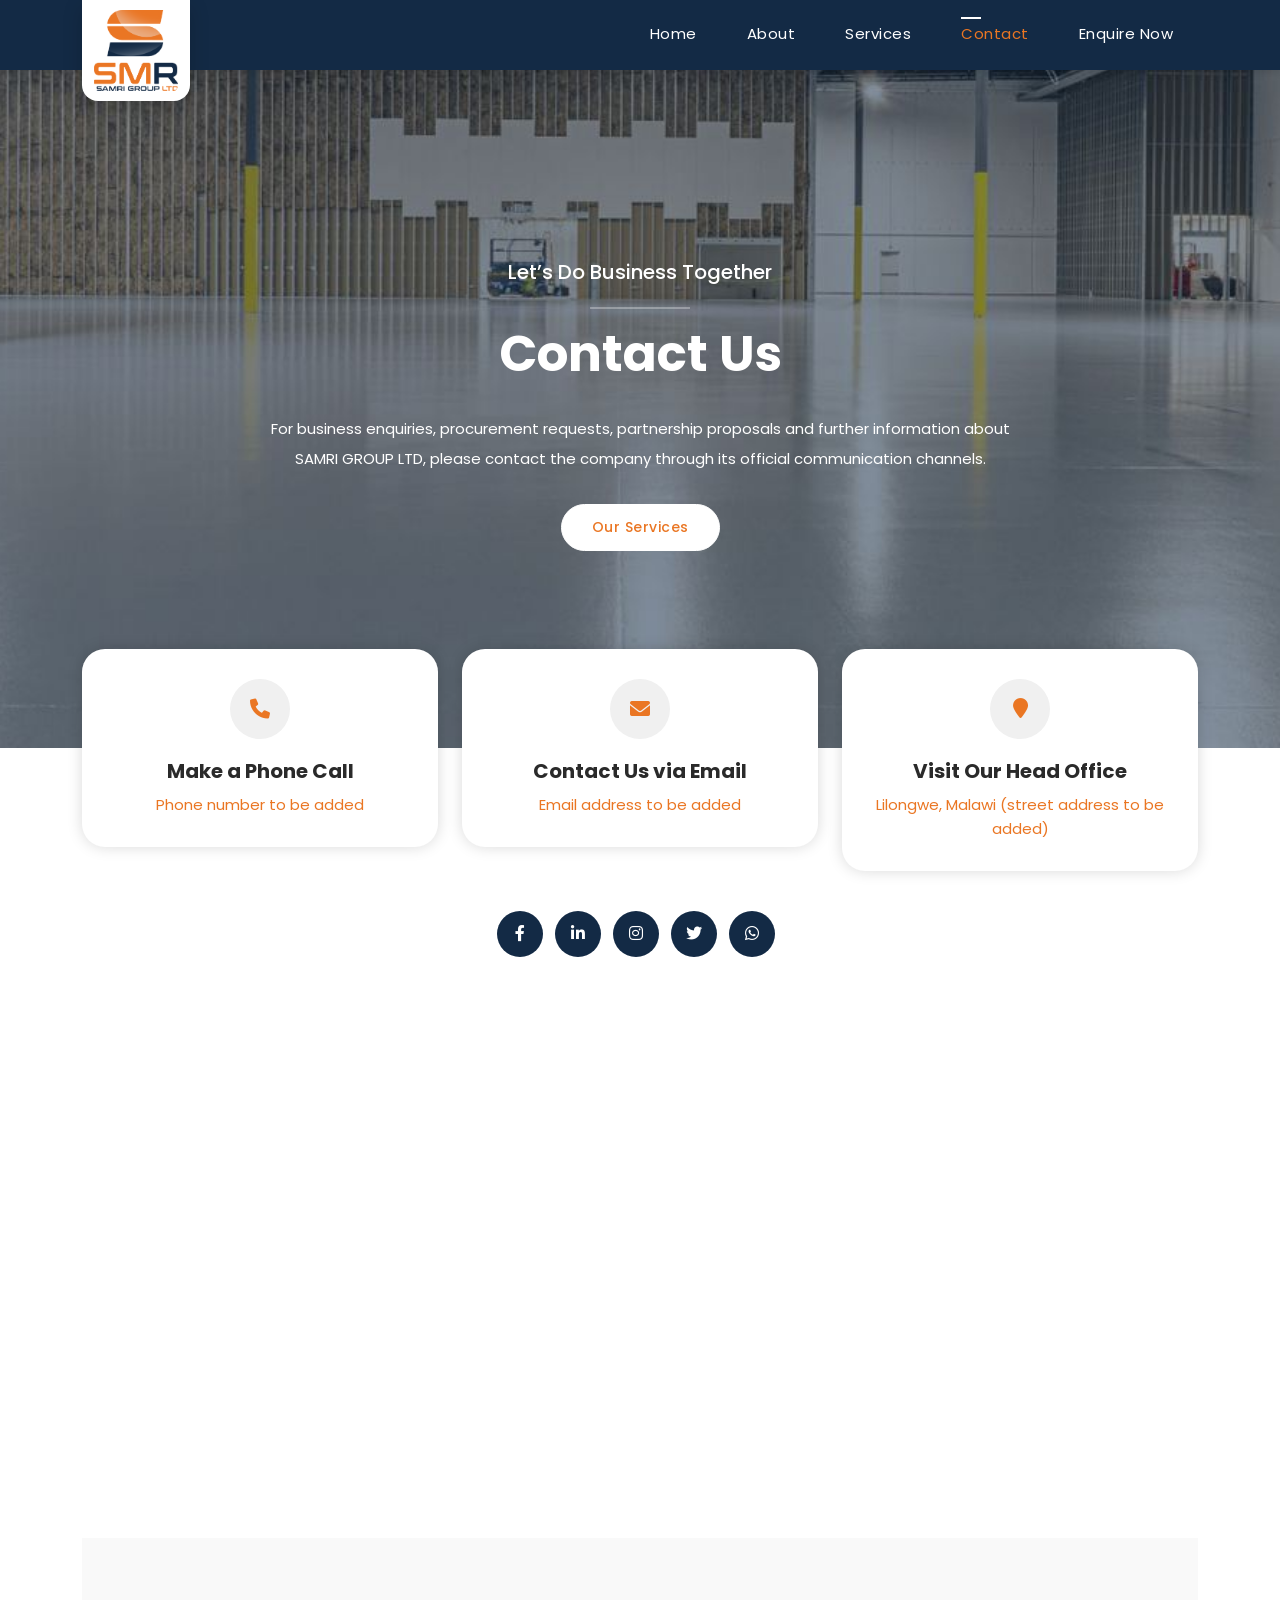
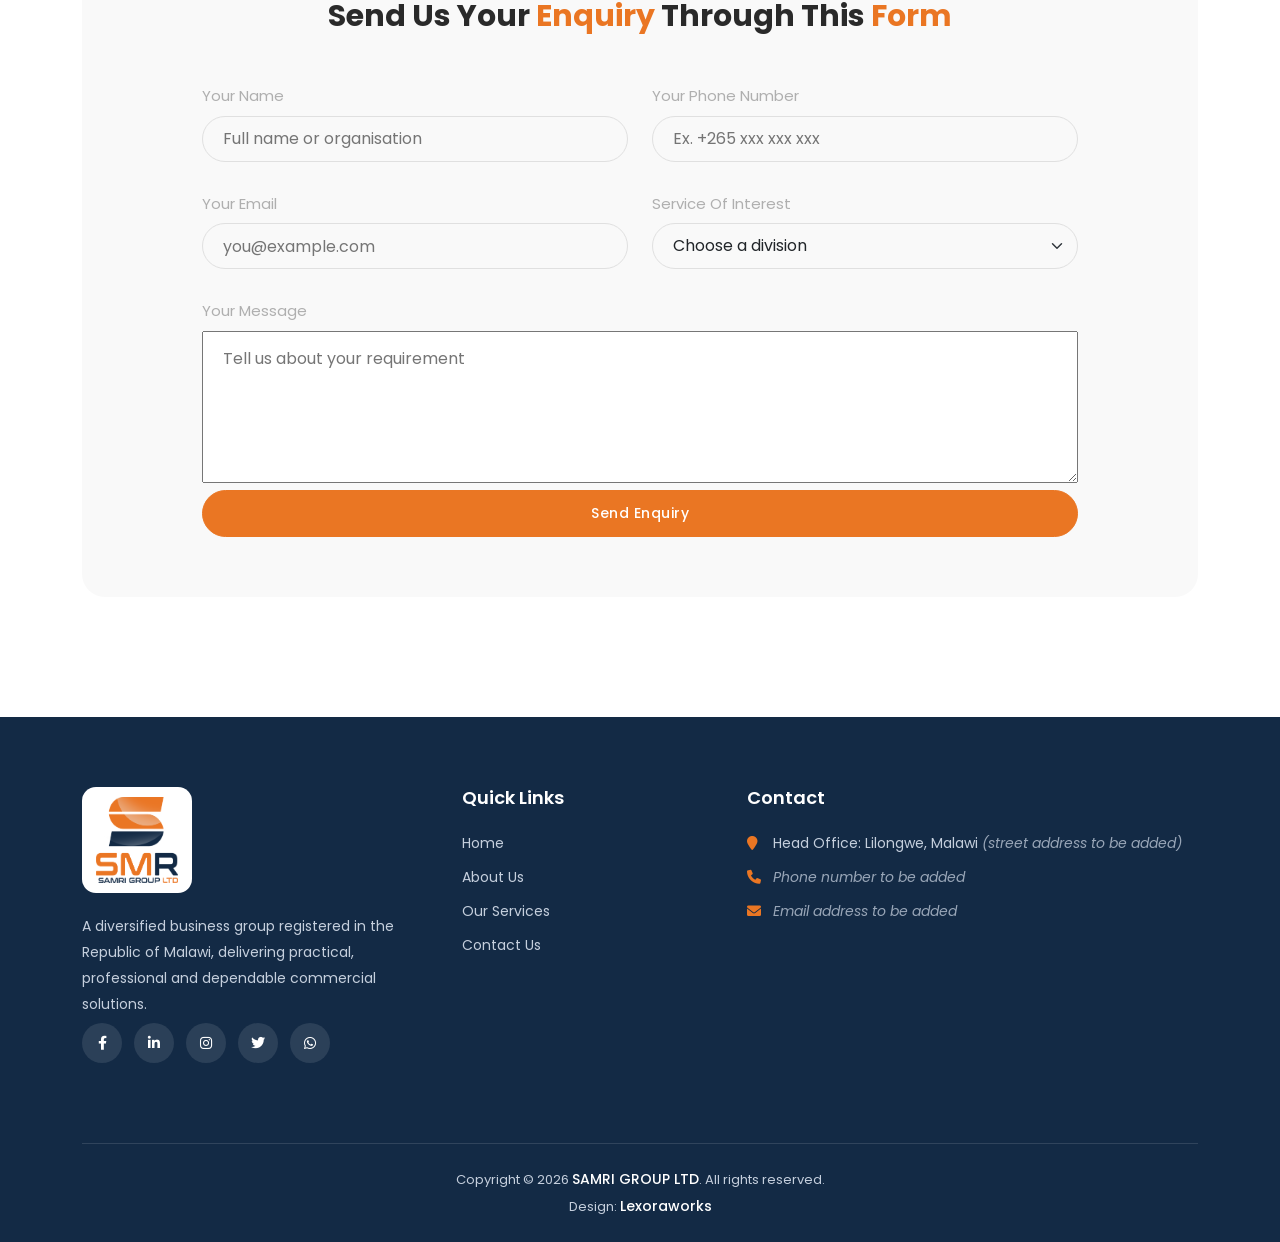
<file: contact.html>
<!DOCTYPE html>
<html lang="en">

  <head>

    <meta charset="utf-8">
    <meta name="viewport" content="width=device-width, initial-scale=1, shrink-to-fit=no">
    <meta name="description" content="Contact SAMRI GROUP LTD in Lilongwe, Malawi for business enquiries, procurement requests, logistics and trading services and partnership proposals.">
    <meta name="keywords" content="SAMRI GROUP LTD, Malawi, Lilongwe, logistics Malawi, transportation, general trading, procurement, general supplies, warehousing, distribution, agriculture, commodity trade, import export Malawi, customs clearing">
    <meta name="author" content="SAMRI GROUP LTD">
    <meta name="robots" content="index, follow, max-image-preview:large">
    <meta name="theme-color" content="#132A45">
    <meta name="geo.region" content="MW-C">
    <meta name="geo.placename" content="Lilongwe, Malawi">
    <link rel="canonical" href="https://www.samrigroup.com/contact.html">
    <link rel="alternate" hreflang="en" href="https://www.samrigroup.com/contact.html">

    <!-- Open Graph / social sharing -->
    <meta property="og:type" content="website">
    <meta property="og:site_name" content="SAMRI GROUP LTD">
    <meta property="og:locale" content="en_MW">
    <meta property="og:title" content="Contact Us | SAMRI GROUP LTD, Lilongwe, Malawi">
    <meta property="og:description" content="Contact SAMRI GROUP LTD in Lilongwe, Malawi for business enquiries, procurement requests, logistics and trading services and partnership proposals.">
    <meta property="og:url" content="https://www.samrigroup.com/contact.html">
    <meta property="og:image" content="https://www.samrigroup.com/assets/images/og-image.jpg">
    <meta property="og:image:width" content="1200">
    <meta property="og:image:height" content="630">
    <meta property="og:image:alt" content="SAMRI GROUP LTD - diversified business group in Lilongwe, Malawi">
    <meta name="twitter:card" content="summary_large_image">
    <meta name="twitter:title" content="Contact Us | SAMRI GROUP LTD, Lilongwe, Malawi">
    <meta name="twitter:description" content="Contact SAMRI GROUP LTD in Lilongwe, Malawi for business enquiries, procurement requests, logistics and trading services and partnership proposals.">
    <meta name="twitter:image" content="https://www.samrigroup.com/assets/images/og-image.jpg">

    <link rel="preconnect" href="https://fonts.googleapis.com">
    <link rel="preconnect" href="https://fonts.gstatic.com" crossorigin>

    <link href="https://fonts.googleapis.com/css2?family=Poppins:wght@100;200;300;400;500;600;700;800;900&display=swap" rel="stylesheet">
    <link rel="icon" type="image/png" href="assets/images/favicon.png">
    <link rel="apple-touch-icon" href="assets/images/favicon.png">

    <title>Contact Us | SAMRI GROUP LTD, Lilongwe, Malawi</title>

    <!-- Bootstrap core CSS -->
    <link href="vendor/bootstrap/css/bootstrap.min.css" rel="stylesheet">

    <!-- Additional CSS Files -->
    <link rel="stylesheet" href="assets/css/fontawesome.css">
    <link rel="stylesheet" href="assets/css/templatemo-woox-travel.css">
    <link rel="stylesheet" href="assets/css/owl.css">
    <link rel="stylesheet" href="assets/css/animate.css">
    <script type="application/ld+json">{"@context": "https://schema.org", "@graph": [{"@type": "Organization", "@id": "https://www.samrigroup.com/#organization", "name": "SAMRI GROUP LTD", "alternateName": "SAMRI Group Limited", "url": "https://www.samrigroup.com/", "logo": "https://www.samrigroup.com/assets/images/logo.png", "image": "https://www.samrigroup.com/assets/images/og-image.jpg", "description": "SAMRI GROUP LTD is a diversified business group in Lilongwe, Malawi, offering logistics and transportation, general trading, procurement and general supplies, warehousing and distribution, and agriculture and commodity trade.", "address": {"@type": "PostalAddress", "addressLocality": "Lilongwe", "addressCountry": "MW"}, "areaServed": ["Malawi", "Africa", "International"], "slogan": "Practical, professional and dependable commercial solutions", "sameAs": []}, {"@type": "BreadcrumbList", "itemListElement": [{"@type": "ListItem", "position": 1, "name": "Home", "item": "https://www.samrigroup.com/"}, {"@type": "ListItem", "position": 2, "name": "Contact Us", "item": "https://www.samrigroup.com/contact.html"}]}, {"@type": "ContactPage", "url": "https://www.samrigroup.com/contact.html", "name": "Contact SAMRI GROUP LTD"}]}</script>
<!--

Based on TemplateMo 580 Woox Travel

https://templatemo.com/tm-580-woox-travel

-->

  </head>

<body>

  <!-- ***** Preloader Start ***** -->
  <div id="js-preloader" class="js-preloader">
    <div class="preloader-inner">
      <span class="dot"></span>
      <div class="dots">
        <span></span>
        <span></span>
        <span></span>
      </div>
    </div>
  </div>
  <!-- ***** Preloader End ***** -->

  <!-- ***** Header Area Start ***** -->
  <header class="header-area header-sticky">
    <div class="container">
        <div class="row">
            <div class="col-12">
                <nav class="main-nav">
                    <!-- ***** Logo Start ***** -->
                    <a href="index.html" class="logo">
                        <img src="assets/images/logo.png" alt="SAMRI GROUP LTD logo" width="108" height="104">
                    </a>
                    <!-- ***** Logo End ***** -->
                    <!-- ***** Menu Start ***** -->
                    <ul class="nav">
                        <li><a href="index.html">Home</a></li>
                        <li><a href="about.html">About</a></li>
                        <li><a href="services.html">Services</a></li>
                        <li><a href="contact.html" class="active">Contact</a></li>
                        <li><a href="contact.html">Enquire Now</a></li>
                    </ul>
                    <a class='menu-trigger'>
                        <span>Menu</span>
                    </a>
                    <!-- ***** Menu End ***** -->
                </nav>
            </div>
        </div>
    </div>
  </header>
  <!-- ***** Header Area End ***** -->

  <div class="second-page-heading">
    <div class="container">
      <div class="row">
        <div class="col-lg-12">
          <h4>Let’s Do Business Together</h4>
          <h1>Contact Us</h1>
          <p>For business enquiries, procurement requests, partnership proposals and further information about SAMRI GROUP LTD, please contact the company through its official communication channels.</p>
          <div class="main-button"><a href="services.html">Our Services</a></div>
        </div>
      </div>
    </div>
  </div>

  <div class="more-info reservation-info">
    <div class="container">
      <div class="row">
        <!-- ===== CONTACT DETAILS: replace placeholder text and the href values when ready ===== -->
        <div class="col-lg-4 col-sm-6">
          <div class="info-item">
            <i class="fa fa-phone"></i>
            <h4>Make a Phone Call</h4>
            <a href="tel:#">Phone number to be added</a>
          </div>
        </div>
        <div class="col-lg-4 col-sm-6">
          <div class="info-item">
            <i class="fa fa-envelope"></i>
            <h4>Contact Us via Email</h4>
            <a href="mailto:#">Email address to be added</a>
          </div>
        </div>
        <div class="col-lg-4 col-sm-6">
          <div class="info-item">
            <i class="fa fa-map-marker"></i>
            <h4>Visit Our Head Office</h4>
            <a href="#">Lilongwe, Malawi (street address to be added)</a>
          </div>
        </div>
        <!-- ===== END CONTACT DETAILS ===== -->
      </div>
      <!-- ===== SOCIAL MEDIA LINKS: replace each href="#" with the real page URL ===== -->
      <div class="contact-socials">
        <a href="#" aria-label="Facebook"><i class="fab fa-facebook-f"></i></a>
        <a href="#" aria-label="LinkedIn"><i class="fab fa-linkedin-in"></i></a>
        <a href="#" aria-label="Instagram"><i class="fab fa-instagram"></i></a>
        <a href="#" aria-label="Twitter"><i class="fab fa-twitter"></i></a>
        <a href="#" aria-label="WhatsApp"><i class="fab fa-whatsapp"></i></a>
      </div>
      <!-- ===== END SOCIAL MEDIA LINKS ===== -->
    </div>
  </div>

  <div class="reservation-form">
    <div class="container">
      <div class="row">
        <div class="col-lg-12">
          <div id="map">
            <!-- Map shows Lilongwe generally; swap the q= value for the exact office address once it is available -->
            <iframe src="https://www.google.com/maps?q=Lilongwe,+Malawi&output=embed" width="100%" height="450px" frameborder="0" style="border:0; border-top-left-radius: 23px; border-top-right-radius: 23px;" allowfullscreen="" loading="lazy"></iframe>
          </div>
        </div>
        <div class="col-lg-12">
          <!-- Form action is a placeholder: connect it to an email handler or form service before launch -->
          <form id="reservation-form" name="enquiry" method="post" action="#">
            <div class="row">
              <div class="col-lg-12">
                <h4>Send Us Your <em>Enquiry</em> Through This <em>Form</em></h4>
              </div>
              <div class="col-lg-6">
                  <fieldset>
                      <label for="Name" class="form-label">Your Name</label>
                      <input type="text" name="Name" class="Name" placeholder="Full name or organisation" autocomplete="on" required>
                  </fieldset>
              </div>
              <div class="col-lg-6">
                <fieldset>
                    <label for="Number" class="form-label">Your Phone Number</label>
                    <input type="text" name="Number" class="Number" placeholder="Ex. +265 xxx xxx xxx" autocomplete="on" required>
                </fieldset>
              </div>
              <div class="col-lg-6">
                <fieldset>
                    <label for="Email" class="form-label">Your Email</label>
                    <input type="email" name="Email" class="Name" placeholder="you@example.com" autocomplete="on" required>
                </fieldset>
              </div>
              <div class="col-lg-6">
                  <fieldset>
                      <label for="chooseService" class="form-label">Service Of Interest</label>
                      <select name="Service" class="form-select" aria-label="Service of interest" id="chooseService">
                          <option selected>Choose a division</option>
                          <option value="Logistics and Transportation">Logistics &amp; Transportation</option>
                          <option value="General Trading and Commerce">General Trading &amp; Commerce</option>
                          <option value="Procurement and General Supplies">Procurement &amp; General Supplies</option>
                          <option value="Warehousing and Distribution">Warehousing &amp; Distribution</option>
                          <option value="Agriculture and Commodity Trade">Agriculture &amp; Commodity Trade</option>
                          <option value="Strategic partnership">Strategic partnership</option>
                          <option value="Other">Other</option>
                      </select>
                  </fieldset>
              </div>
              <div class="col-lg-12">
                  <fieldset>
                      <label for="Message" class="form-label">Your Message</label>
                      <textarea name="Message" id="Message" rows="5" class="Name" style="width:100%;height:auto;padding:15px 20px;" placeholder="Tell us about your requirement" required></textarea>
                  </fieldset>
              </div>
              <div class="col-lg-12">
                  <fieldset>
                      <button class="main-button">Send Enquiry</button>
                  </fieldset>
              </div>
            </div>
          </form>
        </div>
      </div>
    </div>
  </div>

  <footer>
    <div class="container">
      <div class="row">
        <div class="col-lg-4 col-md-6">
          <img src="assets/images/logo.png" alt="SAMRI GROUP LTD logo" class="footer-logo" width="110" height="106" loading="lazy">
          <p>A diversified business group registered in the Republic of Malawi, delivering practical, professional and dependable commercial solutions.</p>
          <!-- ===== SOCIAL MEDIA LINKS: replace each href="#" with the real page URL ===== -->
          <div class="socials">
            <a href="#" aria-label="Facebook"><i class="fab fa-facebook-f"></i></a>
            <a href="#" aria-label="LinkedIn"><i class="fab fa-linkedin-in"></i></a>
            <a href="#" aria-label="Instagram"><i class="fab fa-instagram"></i></a>
            <a href="#" aria-label="Twitter"><i class="fab fa-twitter"></i></a>
            <a href="#" aria-label="WhatsApp"><i class="fab fa-whatsapp"></i></a>
          </div>
          <!-- ===== END SOCIAL MEDIA LINKS ===== -->
        </div>
        <div class="col-lg-3 col-md-6">
          <h5>Quick Links</h5>
          <ul>
            <li><a href="index.html">Home</a></li>
            <li><a href="about.html">About Us</a></li>
            <li><a href="services.html">Our Services</a></li>
            <li><a href="contact.html">Contact Us</a></li>
          </ul>
        </div>
        <div class="col-lg-5 col-md-12">
          <h5>Contact</h5>
          <!-- ===== CONTACT DETAILS: replace the placeholder text below ===== -->
          <ul>
            <li><i class="fa fa-map-marker"></i> Head Office: Lilongwe, Malawi <span class="placeholder-note">(street address to be added)</span></li>
            <li><i class="fa fa-phone"></i> <a href="tel:#"><span class="placeholder-note">Phone number to be added</span></a></li>
            <li><i class="fa fa-envelope"></i> <a href="mailto:#"><span class="placeholder-note">Email address to be added</span></a></li>
          </ul>
          <!-- ===== END CONTACT DETAILS ===== -->
        </div>
      </div>
      <div class="copyright">
        <p>Copyright © 2026 <a href="index.html">SAMRI GROUP LTD</a>. All rights reserved.
        <br>Design: <a href="https://lexoraworks.com" target="_blank" title="free CSS templates">Lexoraworks</a></p>
      </div>
    </div>
  </footer>

  <!-- Scripts -->
  <!-- Bootstrap core JavaScript -->
  <script src="vendor/jquery/jquery.min.js"></script>
  <script src="vendor/bootstrap/js/bootstrap.min.js"></script>

  <script src="assets/js/isotope.min.js"></script>
  <script src="assets/js/owl-carousel.js"></script>
  <script src="assets/js/tabs.js"></script>
  <script src="assets/js/popup.js"></script>
  <script src="assets/js/custom.js"></script>

  </body>

</html>
</file>
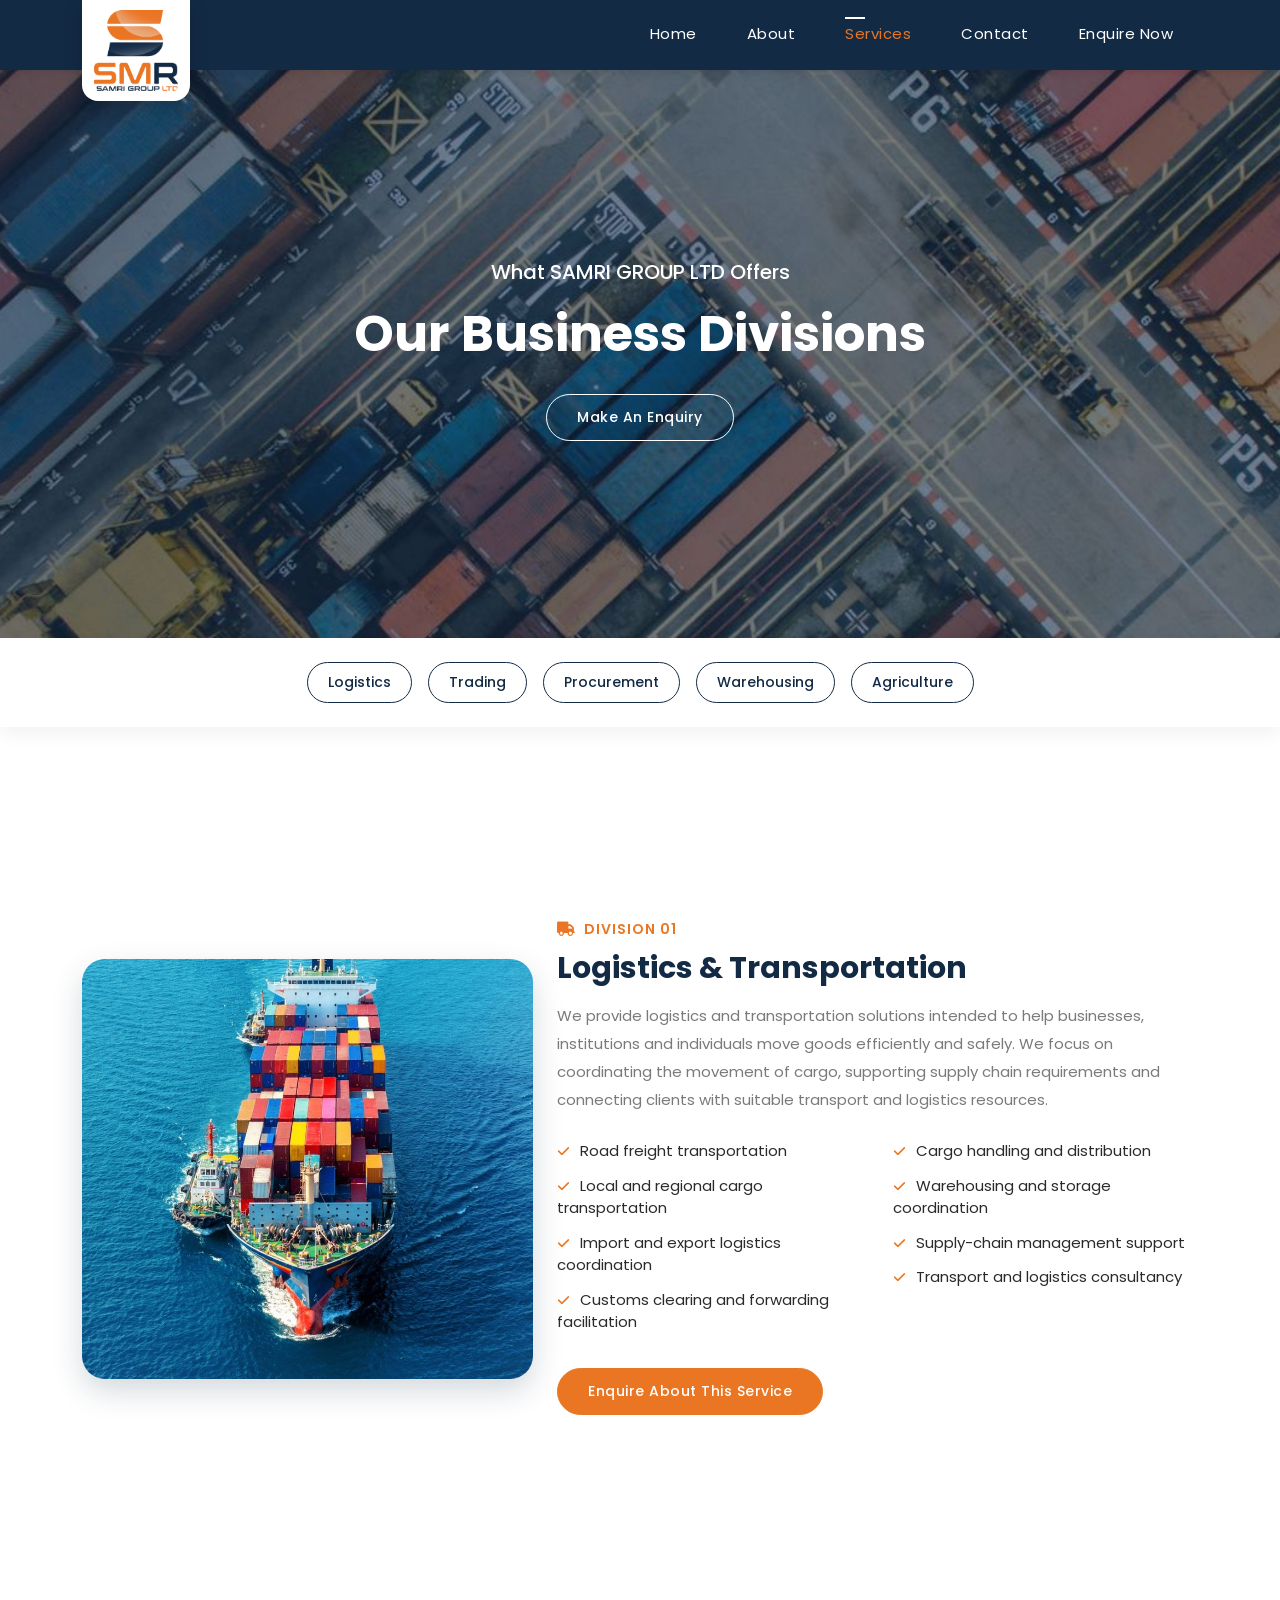
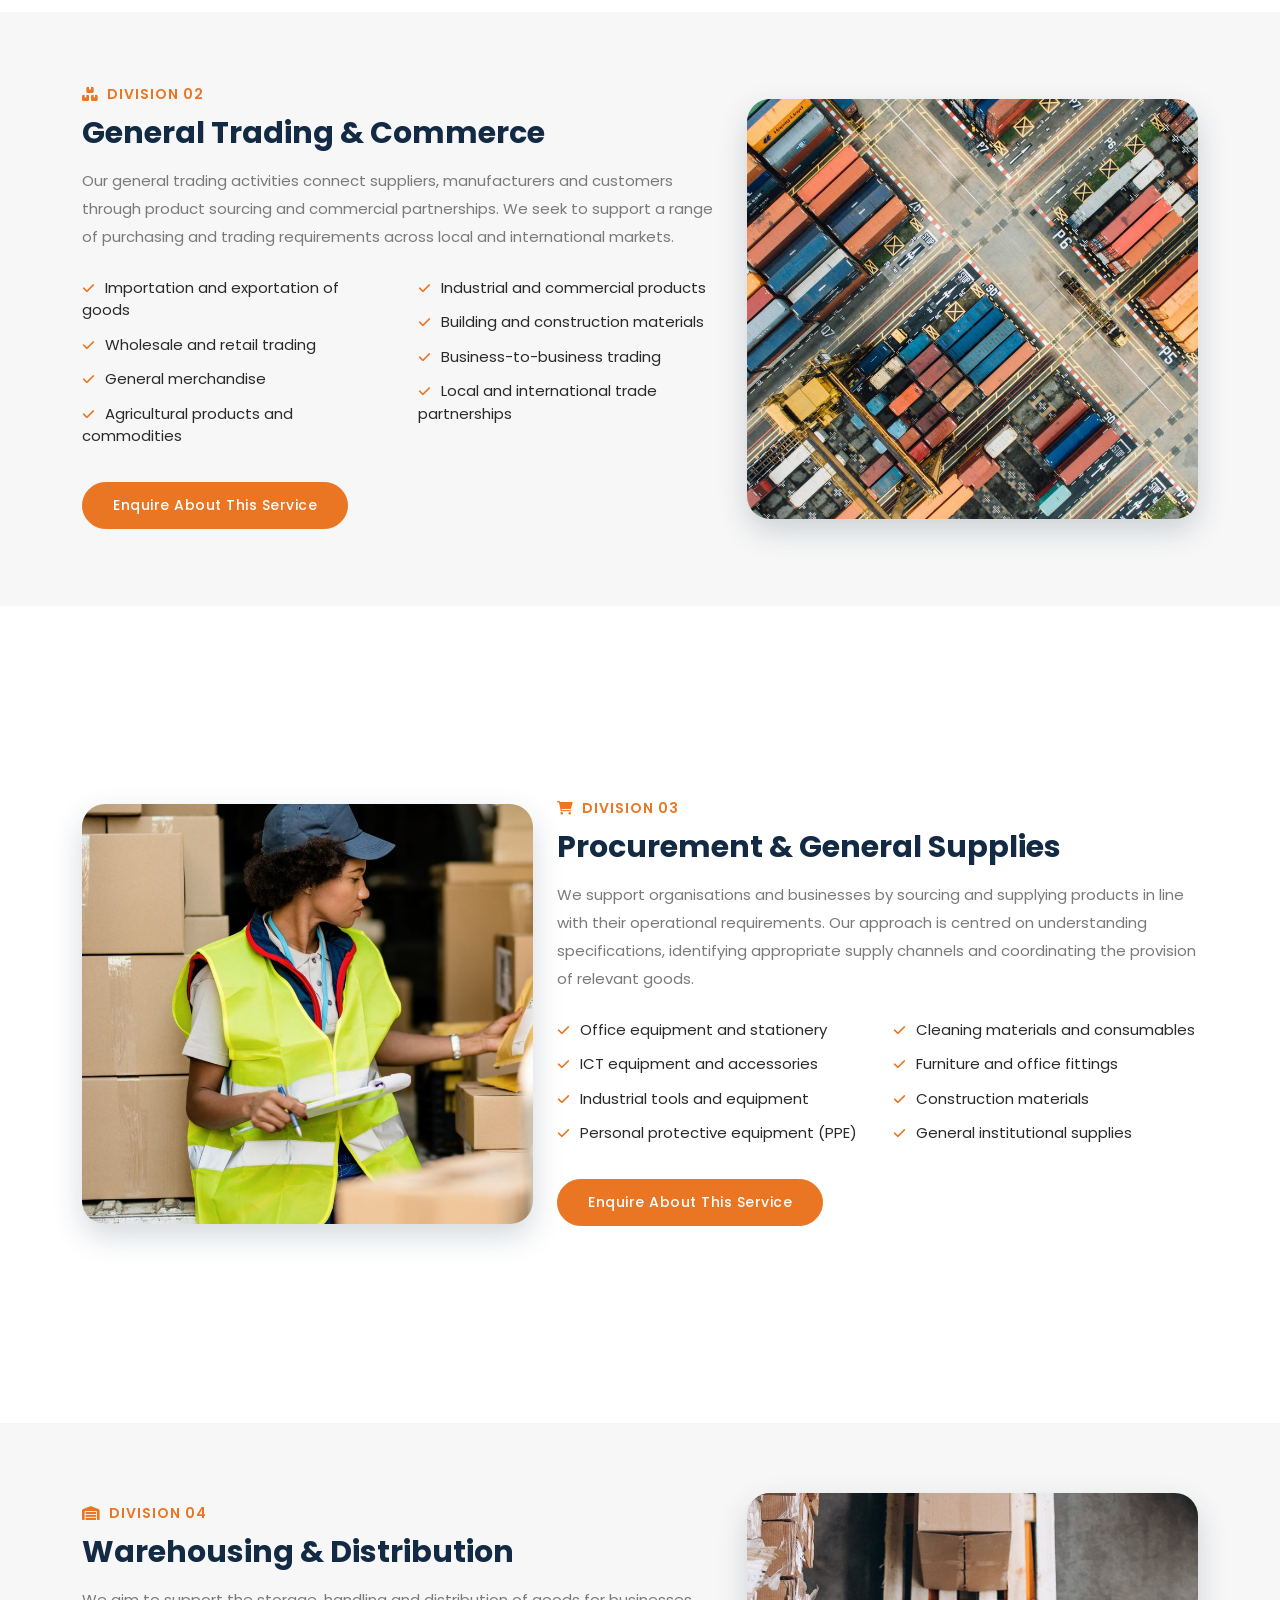
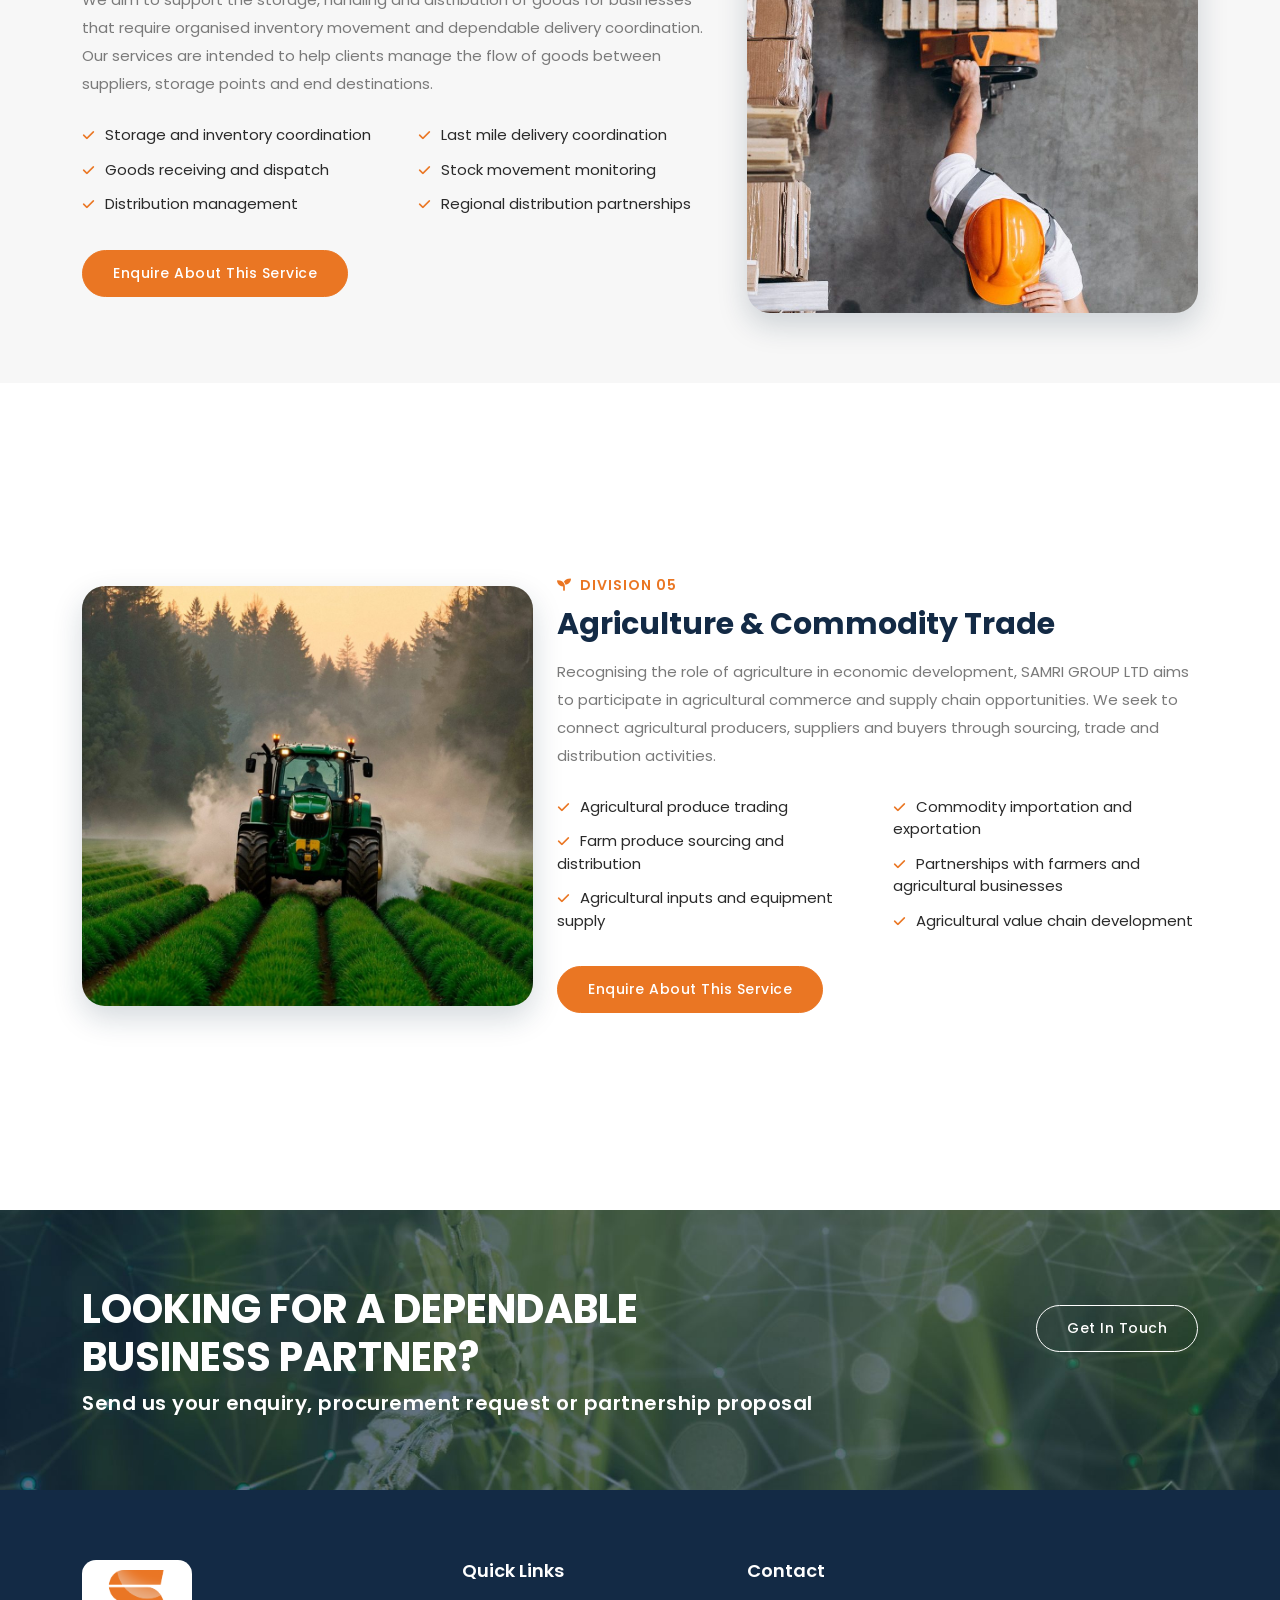
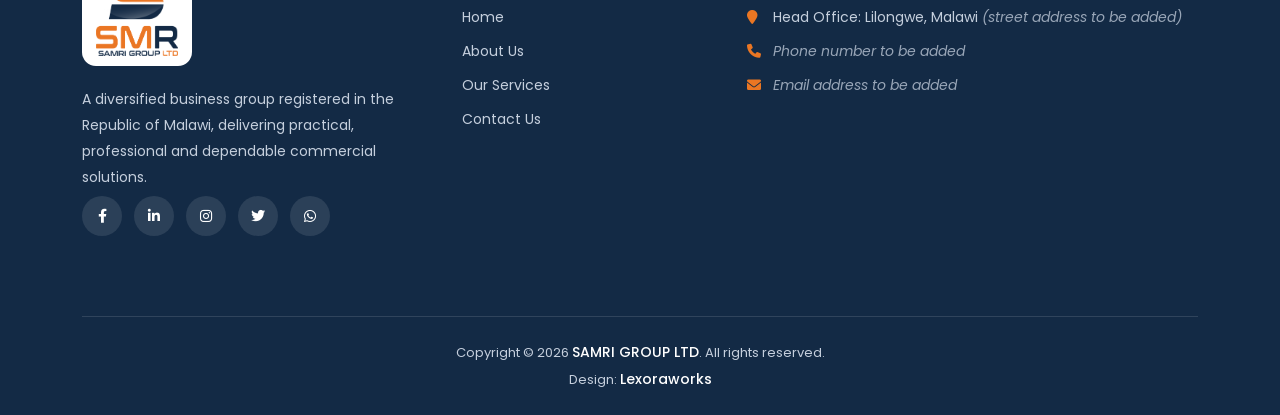
<file: services.html>
<!DOCTYPE html>
<html lang="en">

  <head>

    <meta charset="utf-8">
    <meta name="viewport" content="width=device-width, initial-scale=1, shrink-to-fit=no">
    <meta name="description" content="Logistics, import and export, general trading, procurement, warehousing, distribution and agriculture from SAMRI GROUP LTD in Lilongwe, Malawi.">
    <meta name="keywords" content="SAMRI GROUP LTD, Malawi, Lilongwe, logistics Malawi, transportation, general trading, procurement, general supplies, warehousing, distribution, agriculture, commodity trade, import export Malawi, customs clearing">
    <meta name="author" content="SAMRI GROUP LTD">
    <meta name="robots" content="index, follow, max-image-preview:large">
    <meta name="theme-color" content="#132A45">
    <meta name="geo.region" content="MW-C">
    <meta name="geo.placename" content="Lilongwe, Malawi">
    <link rel="canonical" href="https://www.samrigroup.com/services.html">
    <link rel="alternate" hreflang="en" href="https://www.samrigroup.com/services.html">

    <!-- Open Graph / social sharing -->
    <meta property="og:type" content="website">
    <meta property="og:site_name" content="SAMRI GROUP LTD">
    <meta property="og:locale" content="en_MW">
    <meta property="og:title" content="Services | Logistics, Trading & Supplies - SAMRI GROUP LTD">
    <meta property="og:description" content="Logistics, import and export, general trading, procurement, warehousing, distribution and agriculture from SAMRI GROUP LTD in Lilongwe, Malawi.">
    <meta property="og:url" content="https://www.samrigroup.com/services.html">
    <meta property="og:image" content="https://www.samrigroup.com/assets/images/og-image.jpg">
    <meta property="og:image:width" content="1200">
    <meta property="og:image:height" content="630">
    <meta property="og:image:alt" content="SAMRI GROUP LTD - diversified business group in Lilongwe, Malawi">
    <meta name="twitter:card" content="summary_large_image">
    <meta name="twitter:title" content="Services | Logistics, Trading & Supplies - SAMRI GROUP LTD">
    <meta name="twitter:description" content="Logistics, import and export, general trading, procurement, warehousing, distribution and agriculture from SAMRI GROUP LTD in Lilongwe, Malawi.">
    <meta name="twitter:image" content="https://www.samrigroup.com/assets/images/og-image.jpg">

    <link rel="preconnect" href="https://fonts.googleapis.com">
    <link rel="preconnect" href="https://fonts.gstatic.com" crossorigin>

    <link href="https://fonts.googleapis.com/css2?family=Poppins:wght@100;200;300;400;500;600;700;800;900&display=swap" rel="stylesheet">
    <link rel="icon" type="image/png" href="assets/images/favicon.png">
    <link rel="apple-touch-icon" href="assets/images/favicon.png">

    <title>Services | Logistics, Trading & Supplies - SAMRI GROUP LTD</title>

    <!-- Bootstrap core CSS -->
    <link href="vendor/bootstrap/css/bootstrap.min.css" rel="stylesheet">

    <!-- Additional CSS Files -->
    <link rel="stylesheet" href="assets/css/fontawesome.css">
    <link rel="stylesheet" href="assets/css/templatemo-woox-travel.css">
    <link rel="stylesheet" href="assets/css/owl.css">
    <link rel="stylesheet" href="assets/css/animate.css">
    <script type="application/ld+json">{"@context": "https://schema.org", "@graph": [{"@type": "Organization", "@id": "https://www.samrigroup.com/#organization", "name": "SAMRI GROUP LTD", "alternateName": "SAMRI Group Limited", "url": "https://www.samrigroup.com/", "logo": "https://www.samrigroup.com/assets/images/logo.png", "image": "https://www.samrigroup.com/assets/images/og-image.jpg", "description": "SAMRI GROUP LTD is a diversified business group in Lilongwe, Malawi, offering logistics and transportation, general trading, procurement and general supplies, warehousing and distribution, and agriculture and commodity trade.", "address": {"@type": "PostalAddress", "addressLocality": "Lilongwe", "addressCountry": "MW"}, "areaServed": ["Malawi", "Africa", "International"], "slogan": "Practical, professional and dependable commercial solutions", "sameAs": []}, {"@type": "BreadcrumbList", "itemListElement": [{"@type": "ListItem", "position": 1, "name": "Home", "item": "https://www.samrigroup.com/"}, {"@type": "ListItem", "position": 2, "name": "Services", "item": "https://www.samrigroup.com/services.html"}]}, {"@type": "Service", "name": "Logistics & Transportation", "description": "We provide logistics and transportation solutions intended to help businesses, institutions and individuals move goods efficiently and safely. We focus on coordinating the movement of cargo, supporting supply chain requirements and connecting clients with suitable transport and logistics resources.", "provider": {"@id": "https://www.samrigroup.com/#organization"}, "areaServed": "Malawi", "url": "https://www.samrigroup.com/services.html#logistics"}, {"@type": "Service", "name": "General Trading & Commerce", "description": "Our general trading activities connect suppliers, manufacturers and customers through product sourcing and commercial partnerships. We seek to support a range of purchasing and trading requirements across local and international markets.", "provider": {"@id": "https://www.samrigroup.com/#organization"}, "areaServed": "Malawi", "url": "https://www.samrigroup.com/services.html#trading"}, {"@type": "Service", "name": "Procurement & General Supplies", "description": "We support organisations and businesses by sourcing and supplying products in line with their operational requirements. Our approach is centred on understanding specifications, identifying appropriate supply channels and coordinating the provision of relevant goods.", "provider": {"@id": "https://www.samrigroup.com/#organization"}, "areaServed": "Malawi", "url": "https://www.samrigroup.com/services.html#procurement"}, {"@type": "Service", "name": "Warehousing & Distribution", "description": "We aim to support the storage, handling and distribution of goods for businesses that require organised inventory movement and dependable delivery coordination. Our services are intended to help clients manage the flow of goods between suppliers, storage points and end destinations.", "provider": {"@id": "https://www.samrigroup.com/#organization"}, "areaServed": "Malawi", "url": "https://www.samrigroup.com/services.html#warehousing"}, {"@type": "Service", "name": "Agriculture & Commodity Trade", "description": "Recognising the role of agriculture in economic development, SAMRI GROUP LTD aims to participate in agricultural commerce and supply chain opportunities. We seek to connect agricultural producers, suppliers and buyers through sourcing, trade and distribution activities.", "provider": {"@id": "https://www.samrigroup.com/#organization"}, "areaServed": "Malawi", "url": "https://www.samrigroup.com/services.html#agriculture"}]}</script>
<!--

Based on TemplateMo 580 Woox Travel

https://templatemo.com/tm-580-woox-travel

-->

  </head>

<body>

  <!-- ***** Preloader Start ***** -->
  <div id="js-preloader" class="js-preloader">
    <div class="preloader-inner">
      <span class="dot"></span>
      <div class="dots">
        <span></span>
        <span></span>
        <span></span>
      </div>
    </div>
  </div>
  <!-- ***** Preloader End ***** -->

  <!-- ***** Header Area Start ***** -->
  <header class="header-area header-sticky">
    <div class="container">
        <div class="row">
            <div class="col-12">
                <nav class="main-nav">
                    <!-- ***** Logo Start ***** -->
                    <a href="index.html" class="logo">
                        <img src="assets/images/logo.png" alt="SAMRI GROUP LTD logo" width="108" height="104">
                    </a>
                    <!-- ***** Logo End ***** -->
                    <!-- ***** Menu Start ***** -->
                    <ul class="nav">
                        <li><a href="index.html">Home</a></li>
                        <li><a href="about.html">About</a></li>
                        <li><a href="services.html" class="active">Services</a></li>
                        <li><a href="contact.html">Contact</a></li>
                        <li><a href="contact.html">Enquire Now</a></li>
                    </ul>
                    <a class='menu-trigger'>
                        <span>Menu</span>
                    </a>
                    <!-- ***** Menu End ***** -->
                </nav>
            </div>
        </div>
    </div>
  </header>
  <!-- ***** Header Area End ***** -->

  <div class="page-heading">
    <div class="container">
      <div class="row">
        <div class="col-lg-12">
          <h4>What SAMRI GROUP LTD Offers</h4>
          <h1>Our Business Divisions</h1>
          <div class="border-button"><a href="contact.html">Make An Enquiry</a></div>
        </div>
      </div>
    </div>
  </div>

  <div class="service-nav text-center">
    <div class="container"><a href="#logistics">Logistics</a><a href="#trading">Trading</a><a href="#procurement">Procurement</a><a href="#warehousing">Warehousing</a><a href="#agriculture">Agriculture</a></div>
  </div>

  <section class="service-block" id="logistics">
    <div class="container">
      <div class="row">
        <div class="col-lg-5 align-self-center ">
          <div class="service-image"><img src="assets/images/photo-vessel.jpg" alt="Aerial view of a container ship loaded with colourful cargo containers, guided by a tug at sea - logistics and transportation" width="1200" height="768" loading="lazy"></div>
        </div>
        <div class="col-lg-7 align-self-center">
          <span class="tag"><i class="fa fa-truck"></i>&nbsp; Division 01</span>
          <h3>Logistics &amp; Transportation</h3>
          <p>We provide logistics and transportation solutions intended to help businesses, institutions and individuals move goods efficiently and safely. We focus on coordinating the movement of cargo, supporting supply chain requirements and connecting clients with suitable transport and logistics resources.</p>
          <ul>
            <li><i class="fa fa-check"></i>Road freight transportation</li>
            <li><i class="fa fa-check"></i>Local and regional cargo transportation</li>
            <li><i class="fa fa-check"></i>Import and export logistics coordination</li>
            <li><i class="fa fa-check"></i>Customs clearing and forwarding facilitation</li>
            <li><i class="fa fa-check"></i>Cargo handling and distribution</li>
            <li><i class="fa fa-check"></i>Warehousing and storage coordination</li>
            <li><i class="fa fa-check"></i>Supply-chain management support</li>
            <li><i class="fa fa-check"></i>Transport and logistics consultancy</li>
          </ul>
          <div class="main-button"><a href="contact.html">Enquire About This Service</a></div>
        </div>
      </div>
    </div>
  </section>
  <section class="service-block" id="trading">
    <div class="container">
      <div class="row">
        <div class="col-lg-5 align-self-center order-lg-2">
          <div class="service-image"><img src="assets/images/photo-containers.jpg" alt="Aerial view of a container terminal with stacked shipping containers and a gantry crane - general trading, import and export" width="1200" height="768" loading="lazy"></div>
        </div>
        <div class="col-lg-7 align-self-center">
          <span class="tag"><i class="fa fa-boxes-stacked"></i>&nbsp; Division 02</span>
          <h3>General Trading &amp; Commerce</h3>
          <p>Our general trading activities connect suppliers, manufacturers and customers through product sourcing and commercial partnerships. We seek to support a range of purchasing and trading requirements across local and international markets.</p>
          <ul>
            <li><i class="fa fa-check"></i>Importation and exportation of goods</li>
            <li><i class="fa fa-check"></i>Wholesale and retail trading</li>
            <li><i class="fa fa-check"></i>General merchandise</li>
            <li><i class="fa fa-check"></i>Agricultural products and commodities</li>
            <li><i class="fa fa-check"></i>Industrial and commercial products</li>
            <li><i class="fa fa-check"></i>Building and construction materials</li>
            <li><i class="fa fa-check"></i>Business-to-business trading</li>
            <li><i class="fa fa-check"></i>Local and international trade partnerships</li>
          </ul>
          <div class="main-button"><a href="contact.html">Enquire About This Service</a></div>
        </div>
      </div>
    </div>
  </section>
  <section class="service-block" id="procurement">
    <div class="container">
      <div class="row">
        <div class="col-lg-5 align-self-center ">
          <div class="service-image"><img src="assets/images/photo-supplies.jpg" alt="Delivery worker in a high-visibility vest checking parcels in a van - procurement and general supplies" width="1200" height="768" loading="lazy"></div>
        </div>
        <div class="col-lg-7 align-self-center">
          <span class="tag"><i class="fa fa-cart-shopping"></i>&nbsp; Division 03</span>
          <h3>Procurement &amp; General Supplies</h3>
          <p>We support organisations and businesses by sourcing and supplying products in line with their operational requirements. Our approach is centred on understanding specifications, identifying appropriate supply channels and coordinating the provision of relevant goods.</p>
          <ul>
            <li><i class="fa fa-check"></i>Office equipment and stationery</li>
            <li><i class="fa fa-check"></i>ICT equipment and accessories</li>
            <li><i class="fa fa-check"></i>Industrial tools and equipment</li>
            <li><i class="fa fa-check"></i>Personal protective equipment (PPE)</li>
            <li><i class="fa fa-check"></i>Cleaning materials and consumables</li>
            <li><i class="fa fa-check"></i>Furniture and office fittings</li>
            <li><i class="fa fa-check"></i>Construction materials</li>
            <li><i class="fa fa-check"></i>General institutional supplies</li>
          </ul>
          <div class="main-button"><a href="contact.html">Enquire About This Service</a></div>
        </div>
      </div>
    </div>
  </section>
  <section class="service-block" id="warehousing">
    <div class="container">
      <div class="row">
        <div class="col-lg-5 align-self-center order-lg-2">
          <div class="service-image"><img src="assets/images/photo-warehouse2.jpg" alt="Warehouse worker in a hard hat moving a pallet of boxes with a hand pallet truck - stock handling and distribution" width="1200" height="768" loading="lazy"></div>
        </div>
        <div class="col-lg-7 align-self-center">
          <span class="tag"><i class="fa fa-warehouse"></i>&nbsp; Division 04</span>
          <h3>Warehousing &amp; Distribution</h3>
          <p>We aim to support the storage, handling and distribution of goods for businesses that require organised inventory movement and dependable delivery coordination. Our services are intended to help clients manage the flow of goods between suppliers, storage points and end destinations.</p>
          <ul>
            <li><i class="fa fa-check"></i>Storage and inventory coordination</li>
            <li><i class="fa fa-check"></i>Goods receiving and dispatch</li>
            <li><i class="fa fa-check"></i>Distribution management</li>
            <li><i class="fa fa-check"></i>Last mile delivery coordination</li>
            <li><i class="fa fa-check"></i>Stock movement monitoring</li>
            <li><i class="fa fa-check"></i>Regional distribution partnerships</li>
          </ul>
          <div class="main-button"><a href="contact.html">Enquire About This Service</a></div>
        </div>
      </div>
    </div>
  </section>
  <section class="service-block" id="agriculture">
    <div class="container">
      <div class="row">
        <div class="col-lg-5 align-self-center ">
          <div class="service-image"><img src="assets/images/photo-tractor2.jpg" alt="Tractor working green crop rows at sunrise - agricultural produce sourcing and farm partnerships" width="1000" height="1100" loading="lazy"></div>
        </div>
        <div class="col-lg-7 align-self-center">
          <span class="tag"><i class="fa fa-seedling"></i>&nbsp; Division 05</span>
          <h3>Agriculture &amp; Commodity Trade</h3>
          <p>Recognising the role of agriculture in economic development, SAMRI GROUP LTD aims to participate in agricultural commerce and supply chain opportunities. We seek to connect agricultural producers, suppliers and buyers through sourcing, trade and distribution activities.</p>
          <ul>
            <li><i class="fa fa-check"></i>Agricultural produce trading</li>
            <li><i class="fa fa-check"></i>Farm produce sourcing and distribution</li>
            <li><i class="fa fa-check"></i>Agricultural inputs and equipment supply</li>
            <li><i class="fa fa-check"></i>Commodity importation and exportation</li>
            <li><i class="fa fa-check"></i>Partnerships with farmers and agricultural businesses</li>
            <li><i class="fa fa-check"></i>Agricultural value chain development</li>
          </ul>
          <div class="main-button"><a href="contact.html">Enquire About This Service</a></div>
        </div>
      </div>
    </div>
  </section>

  <div class="call-to-action">
    <div class="container">
      <div class="row">
        <div class="col-lg-8">
          <h2>Looking For A Dependable Business Partner?</h2>
          <h4>Send us your enquiry, procurement request or partnership proposal</h4>
        </div>
        <div class="col-lg-4">
          <div class="border-button">
            <a href="contact.html">Get In Touch</a>
          </div>
        </div>
      </div>
    </div>
  </div>

  <footer>
    <div class="container">
      <div class="row">
        <div class="col-lg-4 col-md-6">
          <img src="assets/images/logo.png" alt="SAMRI GROUP LTD logo" class="footer-logo" width="110" height="106" loading="lazy">
          <p>A diversified business group registered in the Republic of Malawi, delivering practical, professional and dependable commercial solutions.</p>
          <!-- ===== SOCIAL MEDIA LINKS: replace each href="#" with the real page URL ===== -->
          <div class="socials">
            <a href="#" aria-label="Facebook"><i class="fab fa-facebook-f"></i></a>
            <a href="#" aria-label="LinkedIn"><i class="fab fa-linkedin-in"></i></a>
            <a href="#" aria-label="Instagram"><i class="fab fa-instagram"></i></a>
            <a href="#" aria-label="Twitter"><i class="fab fa-twitter"></i></a>
            <a href="#" aria-label="WhatsApp"><i class="fab fa-whatsapp"></i></a>
          </div>
          <!-- ===== END SOCIAL MEDIA LINKS ===== -->
        </div>
        <div class="col-lg-3 col-md-6">
          <h5>Quick Links</h5>
          <ul>
            <li><a href="index.html">Home</a></li>
            <li><a href="about.html">About Us</a></li>
            <li><a href="services.html">Our Services</a></li>
            <li><a href="contact.html">Contact Us</a></li>
          </ul>
        </div>
        <div class="col-lg-5 col-md-12">
          <h5>Contact</h5>
          <!-- ===== CONTACT DETAILS: replace the placeholder text below ===== -->
          <ul>
            <li><i class="fa fa-map-marker"></i> Head Office: Lilongwe, Malawi <span class="placeholder-note">(street address to be added)</span></li>
            <li><i class="fa fa-phone"></i> <a href="tel:#"><span class="placeholder-note">Phone number to be added</span></a></li>
            <li><i class="fa fa-envelope"></i> <a href="mailto:#"><span class="placeholder-note">Email address to be added</span></a></li>
          </ul>
          <!-- ===== END CONTACT DETAILS ===== -->
        </div>
      </div>
      <div class="copyright">
        <p>Copyright © 2026 <a href="index.html">SAMRI GROUP LTD</a>. All rights reserved.
        <br>Design: <a href="https://lexoraworks.com" target="_blank" title="free CSS templates">Lexoraworks</a></p>
      </div>
    </div>
  </footer>

  <!-- Scripts -->
  <!-- Bootstrap core JavaScript -->
  <script src="vendor/jquery/jquery.min.js"></script>
  <script src="vendor/bootstrap/js/bootstrap.min.js"></script>

  <script src="assets/js/isotope.min.js"></script>
  <script src="assets/js/owl-carousel.js"></script>
  <script src="assets/js/tabs.js"></script>
  <script src="assets/js/popup.js"></script>
  <script src="assets/js/custom.js"></script>

  </body>

</html>
</file>
<file: assets/css/templatemo-woox-travel.css>
/*

TemplateMo 580 Woox Travel

https://templatemo.com/tm-580-woox-travel

*/
/* ---------------------------------------------
Table of contents
------------------------------------------------
01. font & reset css
02. reset
03. global styles
04. header
05. banner
06. features
07. testimonials
08. contact
09. footer

--------------------------------------------- */
/* 
---------------------------------------------
font & reset css
--------------------------------------------- 
*/
@import url("https://fonts.googleapis.com/css2?family=Poppins:wght@100;200;300;400;500;600;700;800;900");
/* 
---------------------------------------------
reset
--------------------------------------------- 
*/
html, body, div, span, applet, object, iframe, h1, h2, h3, h4, h5, h6, p, blockquote, div
pre, a, abbr, acronym, address, big, cite, code, del, dfn, em, font, img, ins, kbd, q,
s, samp, small, strike, strong, sub, sup, tt, var, b, u, i, center, dl, dt, dd, ol, ul, li,
figure, header, nav, section, article, aside, footer, figcaption {
  margin: 0;
  padding: 0;
  border: 0;
  outline: 0;
}

.clearfix:after {
  content: ".";
  display: block;
  clear: both;
  visibility: hidden;
  line-height: 0;
  height: 0;
}

.clearfix {
  display: inline-block;
}

html[xmlns] .clearfix {
  display: block;
}

* html .clearfix {
  height: 1%;
}

ul, li {
  padding: 0;
  margin: 0;
  list-style: none;
}

header, nav, section, article, aside, footer, hgroup {
  display: block;
}

* {
  box-sizing: border-box;
}

html, body {
  font-family: 'Poppins', sans-serif;
  font-weight: 400;
  background-color: #fff;
  font-size: 16px;
  -ms-text-size-adjust: 100%;
  -webkit-font-smoothing: antialiased;
  -moz-osx-font-smoothing: grayscale;
}

a {
	color: #EA7623;
  text-decoration: none !important;
}

h1, h2, h3, h4, h5, h6 {
  margin-top: 0px;
  margin-bottom: 0px;
  color: #2a2a2a;
  font-weight: 700;
}

ul {
  margin-bottom: 0px;
}

p {
  font-size: 15px;
  line-height: 30px;
  color: #afafaf;
}

img {
  width: 100%;
  overflow: hidden;
}

/* 
---------------------------------------------
Global Styles
--------------------------------------------- 
*/
html,
body {
  background: #fff;
  font-family: 'Poppins', sans-serif;
}

::selection {
  background: #EA7623;
  color: #fff;
}

::-moz-selection {
  background: #EA7623;
  color: #fff;
}

.text-button a {
  font-size: 14px;
  color: #EA7623;
  font-weight: 500;
  transition: all .3s;
}

.text-button a i {
  margin-left: 5px;
  transition: all .3s;
}

.text-button a:hover i {
  margin-left: 10px;
}

.border-button a {
  font-size: 14px;
  color: #EA7623;
  background-color: transparent;
  border: 1px solid #EA7623;
  padding: 12px 30px;
  display: inline-block;
  border-radius: 25px;
  font-weight: 500;
  text-transform: capitalize;
  letter-spacing: 0.5px;
  transition: all .3s;
  position: relative;
  overflow: hidden;
}

.border-button a:hover {
  background-color: #EA7623;
  color: #fff;
}

.main-button a {
  font-size: 14px;
  color: #fff;
  background-color: #EA7623;
  border: 1px solid #EA7623;
  padding: 12px 30px;
  display: inline-block;
  border-radius: 25px;
  font-weight: 500;
  text-transform: capitalize;
  letter-spacing: 0.5px;
  transition: all .3s;
  position: relative;
  overflow: hidden;
}

.main-button a:hover {
  background-color: #fff;
  color: #EA7623;
  border: 1px solid #fff;
}

section {
  margin-top: 120px;
}

.section-heading {
  position: relative;
  z-index: 2;
  margin-top: 0px;
  margin-bottom: 80px;
  text-align: left;
}

.section-heading h2 {
  margin-top: 0px;
  margin-bottom: 20px;
  line-height: 36px;
  font-size: 30px;
  font-weight: 700;
  text-transform: capitalize;
  color: #2a2a2a;
}

/* 
---------------------------------------------
Pre-loader Style
--------------------------------------------- 
*/

.js-preloader {
  position: fixed;
  top: 0;
  left: 0;
  right: 0;
  bottom: 0;
  background-color: #111;
  display: -webkit-box;
  display: flex;
  -webkit-box-align: center;
  align-items: center;
  -webkit-box-pack: center;
  justify-content: center;
  opacity: 1;
  visibility: visible;
  z-index: 9999;
  -webkit-transition: opacity 0.25s ease;
  transition: opacity 0.25s ease;
}

.js-preloader.loaded {
  opacity: 0;
  visibility: hidden;
  pointer-events: none;
}

@-webkit-keyframes dot {
  50% {
      -webkit-transform: translateX(96px);
      transform: translateX(96px);
  }
}

@keyframes dot {
  50% {
      -webkit-transform: translateX(96px);
      transform: translateX(96px);
  }
}

@-webkit-keyframes dots {
  50% {
      -webkit-transform: translateX(-31px);
      transform: translateX(-31px);
  }
}

@keyframes dots {
  50% {
      -webkit-transform: translateX(-31px);
      transform: translateX(-31px);
  }
}

.preloader-inner {
  position: relative;
  width: 142px;
  height: 40px;
  background: transparent;
}

.preloader-inner .dot {
  position: absolute;
  width: 16px;
  height: 16px;
  top: 12px;
  left: 15px;
  background: #EA7623;
  border-radius: 50%;
  -webkit-transform: translateX(0);
  transform: translateX(0);
  -webkit-animation: dot 2.8s infinite;
  animation: dot 2.8s infinite;
}

.preloader-inner .dots {
  -webkit-transform: translateX(0);
  transform: translateX(0);
  margin-top: 12px;
  margin-left: 31px;
  -webkit-animation: dots 2.8s infinite;
  animation: dots 2.8s infinite;
}

.preloader-inner .dots span {
  display: block;
  float: left;
  width: 16px;
  height: 16px;
  margin-left: 16px;
  background: #EA7623;
  border-radius: 50%;
}



/* 
---------------------------------------------
Header Style
--------------------------------------------- 
*/

.background-header {
  background-color: #EA7623 !important;
  height: 70px!important;
  position: fixed!important;
  top: 0!important;
  left: 0;
  right: 0;
  box-shadow: 0px 0px 10px rgba(0,0,0,0.15)!important;
  -webkit-transition: all .5s ease 0s;
  -moz-transition: all .5s ease 0s;
  -o-transition: all .5s ease 0s;
  transition: all .5s ease 0s;
}

.header-area {
  background-color: #EA7623;
  position: absolute;
  height: 70px;
  top: 0;
  left: 0;
  right: 0;
  z-index: 100;
  -webkit-transition: all .5s ease 0s;
  -moz-transition: all .5s ease 0s;
  -o-transition: all .5s ease 0s;
  transition: all .5s ease 0s;
}

.header-area .main-nav {
  background: transparent;
  display: flex;
  padding: 0px 30px;
}

.background-header .main-nav {
  padding: 0px;
  background-color: transparent;
}

.header-area .main-nav .logo {
  flex-basis: 30%;
  -webkit-transition: all 0.3s ease 0s;
  -moz-transition: all 0.3s ease 0s;
  -o-transition: all 0.3s ease 0s;
  transition: all 0.3s ease 0s;
}

.header-area .main-nav .logo img {
  width: 159px;
  margin-top: 15px;
}

.background-header .main-nav .logo img {
  width: 159px;
}

.header-area .main-nav .nav {
  flex-basis: 70%;
  justify-content: flex-end;
  vertical-align: middle;
  margin-top: 15px;
  margin-right: 0px;
  -webkit-transition: all 0.3s ease 0s;
  -moz-transition: all 0.3s ease 0s;
  -o-transition: all 0.3s ease 0s;
  transition: all 0.3s ease 0s;
  position: relative;
  z-index: 999;
}

.header-area .main-nav .nav li {
  padding-left: 10px;
  padding-right: 10px;
}

.header-area .main-nav .nav li a {
  display: block;
  font-weight: 400;
  font-size: 15px;
  text-transform: capitalize;
  color: #fff;
  -webkit-transition: all 0.3s ease 0s;
  -moz-transition: all 0.3s ease 0s;
  -o-transition: all 0.3s ease 0s;
  transition: all 0.3s ease 0s;
  border: transparent;
  padding: 8px 15px;
  position: relative;
  border-radius: 18px;
  letter-spacing: 0.5px;
}

.header-area .main-nav .nav li.has-sub ul.sub-menu li:last-child a:hover,
.background-header .main-nav .nav li.has-sub ul.sub-menu li:last-child a:hover {
  padding-left: 25px !important;
}

.header-area .main-nav .nav li:hover a {
  opacity: 0.8;
}

.header-area .main-nav .nav li a.active::after {
  width: 20px;
  height: 2px;
  background-color: #fff;
  position: absolute;
  content: '';
  left: 15px;
  top: 2px;
}

.background-header .main-nav .nav li:hover a,
.background-header .main-nav .nav li a.active {
  color: #fff;
  opacity: 1;
}

.header-area .main-nav .nav li.has-sub {
  position: relative;
  padding-right: 15px;
}

.header-area .main-nav .menu-trigger {
  cursor: pointer;
  display: block;
  position: absolute;
  top: 33px;
  width: 32px;
  height: 40px;
  text-indent: -9999em;
  z-index: 99;
  right: 20px;
  display: none;
}

.background-header .main-nav .menu-trigger {
  top: 17px;
}

.header-area .main-nav .menu-trigger span,
.header-area .main-nav .menu-trigger span:before,
.header-area .main-nav .menu-trigger span:after {
  -moz-transition: all 0.4s;
  -o-transition: all 0.4s;
  -webkit-transition: all 0.4s;
  transition: all 0.4s;
  background-color: #fff;
  display: block;
  position: absolute;
  width: 30px;
  height: 2px;
  left: 0;
}

.background-header .main-nav .menu-trigger span,
.background-header .main-nav .menu-trigger span:before,
.background-header .main-nav .menu-trigger span:after {
  background-color: #fff;
}

.header-area .main-nav .menu-trigger span:before,
.header-area .main-nav .menu-trigger span:after {
  -moz-transition: all 0.4s;
  -o-transition: all 0.4s;
  -webkit-transition: all 0.4s;
  transition: all 0.4s;
  background-color: #fff;
  display: block;
  position: absolute;
  width: 30px;
  height: 2px;
  left: 0;
  width: 75%;
}

.background-header .main-nav .menu-trigger span:before,
.background-header .main-nav .menu-trigger span:after {
  background-color: #fff;
}

.header-area .main-nav .menu-trigger span:before,
.header-area .main-nav .menu-trigger span:after {
  content: "";
}

.header-area .main-nav .menu-trigger span {
  top: 16px;
}

.header-area .main-nav .menu-trigger span:before {
  -moz-transform-origin: 33% 100%;
  -ms-transform-origin: 33% 100%;
  -webkit-transform-origin: 33% 100%;
  transform-origin: 33% 100%;
  top: -10px;
  z-index: 10;
}

.header-area .main-nav .menu-trigger span:after {
  -moz-transform-origin: 33% 0;
  -ms-transform-origin: 33% 0;
  -webkit-transform-origin: 33% 0;
  transform-origin: 33% 0;
  top: 10px;
}

.header-area .main-nav .menu-trigger.active span,
.header-area .main-nav .menu-trigger.active span:before,
.header-area .main-nav .menu-trigger.active span:after {
  background-color: transparent;
  width: 100%;
}

.header-area .main-nav .menu-trigger.active span:before {
  -moz-transform: translateY(6px) translateX(1px) rotate(45deg);
  -ms-transform: translateY(6px) translateX(1px) rotate(45deg);
  -webkit-transform: translateY(6px) translateX(1px) rotate(45deg);
  transform: translateY(6px) translateX(1px) rotate(45deg);
  background-color: #fff;
}

.background-header .main-nav .menu-trigger.active span:before {
  background-color: #fff;
}

.header-area .main-nav .menu-trigger.active span:after {
  -moz-transform: translateY(-6px) translateX(1px) rotate(-45deg);
  -ms-transform: translateY(-6px) translateX(1px) rotate(-45deg);
  -webkit-transform: translateY(-6px) translateX(1px) rotate(-45deg);
  transform: translateY(-6px) translateX(1px) rotate(-45deg);
  background-color: #fff;
}

.background-header .main-nav .menu-trigger.active span:after {
  background-color: #fff;
}

.header-area.header-sticky {
  min-height: 70px;
}

.header-area.header-sticky .nav li a.active {
  color: #fff;
}

@media (max-width: 1200px) {
  .header-area .main-nav .nav li {
    padding-left: 10px;
    padding-right: 10px;
  }
  .header-area .main-nav:before {
    display: none;
  }
}

@media (max-width: 992px) {
  .header-area {
    top: 0;
  }
  .header-area .main-nav {
    background-color: transparent;
    border-radius: 0px;
  }
  .header-area .main-nav .nav {
    height: auto;
    flex-basis: 100%;
  }
  .header-area .main-nav .logo {
    position: absolute;
    left: 30px;
    top: 15px;
  }
  .background-header .main-nav .logo {
    top: 0px;
  }
  .background-header .main-nav .border-button {
    top: 0px !important;
  }
  .header-area .main-nav .border-button {
    position: absolute;
    top: 15px;
    right: 70px;
  }
  .header-area.header-sticky .nav li a:hover,
  .header-area.header-sticky .nav li a.active {
    color: #EA7623!important;
    opacity: 1;
  }
  .header-area.header-sticky .nav li.search-icon a {
    width: 100%;
  }
  .header-area {
    background-color: #EA7623;
    padding: 0px 15px;
    height: 100px;
    box-shadow: none;
    text-align: center;
  }
  .header-area .container {
    padding: 0px;
  }
  .header-area .logo {
    margin-left: 0px;
  }
  .header-area .menu-trigger {
    display: block !important;
  }
  .header-area .main-nav {
    overflow: hidden;
  }
  .header-area .main-nav .nav {
    float: none;
    width: 100%;
    display: none;
    -webkit-transition: all 0s ease 0s;
    -moz-transition: all 0s ease 0s;
    -o-transition: all 0s ease 0s;
    transition: all 0s ease 0s;
    margin-left: 0px;
  }
  .header-area.header-sticky .nav {
    margin-top: 85px !important;
  }
  .background-header.header-sticky .nav {
    margin-top: 70px !important;
  }
  .header-area .main-nav .nav li:first-child {
    border-top: 1px solid #eee;
  }
  .header-area .main-nav .nav li {
    width: 100%;
    background: #f7f7f7;
    border-bottom: 1px solid #eee;
    padding-left: 0px !important;
    padding-right: 0px !important;
  }
  .header-area .main-nav .nav li a {
    height: 50px !important;
    line-height: 50px !important;
    padding: 0px !important;
    border: none !important;
    background: #f7f7f7 !important;
    color: #1e1e1e !important;
  }
  .header-area .main-nav .nav li a:hover {
    background: #f7f7f7 !important;
    color: #EA7623!important;
  }
  .header-area .main-nav .nav li.has-sub ul.sub-menu {
    position: relative;
    visibility: inherit;
    opacity: 1;
    z-index: 1;
    transform: translateY(0%);
    top: 0px;
    width: 100%;
    box-shadow: none;
    height: 0px;
    transition: all 0s;
  }
  .header-area .main-nav .nav li.submenu ul li a {
    font-size: 12px;
    font-weight: 400;
  }
  .header-area .main-nav .nav li.submenu ul li a:hover:before {
    width: 0px;
  }
  .header-area .main-nav .nav li.has-sub ul.sub-menu {
    height: auto;
  }
  .header-area .main-nav .nav li.has-sub:after {
    color: #3B566E;
    right: 30px;
    font-size: 14px;
    top: 15px;
  }
  .header-area .main-nav .nav li.submenu:hover ul, .header-area .main-nav .nav li.submenu:focus ul {
    height: 0px;
  }
}

/* 
---------------------------------------------
Banner Style
--------------------------------------------- 
*/

#section-1 {
  margin-top: 0px;
  height: 100vh;
  min-height: 700px;
  color: #fff;
  background-color: #222;
  position: relative;
}
#section-1 .content-slider {
  position: relative;
  width: 100%;
  height: 100%;
}
#section-1 .content-slider input {
  display: none;
}
#section-1 .content-slider .slider {
  position: relative;
  width: inherit;
  height: inherit;
  overflow: hidden;
}
#section-1 .content-slider .slider .banner {
  position: absolute;
  top: 0;
  left: 0;
  opacity: 0;
  z-index: 0;
  width: inherit;
  height: inherit;
  text-align: center;
  background-repeat: no-repeat;
  background-position: 50% 50%;
  transition: all 0.5s ease;
}
#section-1 .more-info {
  margin-top: 60px;
  background-color: #fff;
  padding: 30px 60px;
  border-radius: 61px;
  position: absolute;
  width: 80%;
  left: 10%;
  bottom: 130px;
  display: inline-block;
}
#section-1 .more-info i {
  color: #EA7623;
  font-size: 24px;
  width: 60px;
  height: 60px;
  display: inline-block;
  text-align: center;
  line-height: 58px;
  border: 1px solid #EA7623;
  border-radius: 50%;
  float: left;
  margin-right: 20px;
}
#section-1 .more-info h4 {
  text-align: left;
  font-size: 20px;
  color: #EA7623;
  font-weight: 700;
  line-height: 28px;
}
#section-1 .more-info h4 span {
  font-size: 15px;
  color: #afafaf;
  font-weight: 400;
}
#section-1 .main-button {
  margin-top: 8px;
  text-align: right;
}
#section-1 .main-button a:hover {
  background-color: #EA7623;
  border-color: #EA7623;
  color: #fff;
  opacity: 0.8;
}
#section-1 .content-slider .slider .banner .banner-inner-wrapper {
  height: 100%;
  box-sizing: border-box;
}
#section-1 .content-slider .slider .banner .banner-inner-wrapper .main-caption {
  position: absolute;
  width: 100%;
  top: 40%;
  transform: translateY(-50%);
}
#section-1 .content-slider .slider .banner .banner-inner-wrapper h2 {
  font-weight: 500;
  font-size: 20px;
  color: #fff;
  margin-bottom: 20px;
}
#section-1 .content-slider .slider .banner .banner-inner-wrapper h1 {
  font-size: 50px;
  color: #fff;
  font-weight: 700;
  margin-bottom: 30px;
}
#section-1 .content-slider .slider .banner .banner-inner-wrapper .learn-more-button a:hover {
  color: #EA7623;
  border-color: #EA7623;
  transition: 0.3s;
}
#section-1 .content-slider .slider #top-banner-1 {
  background: url('../images/banner-01.jpg') no-repeat center center;
  background-size: cover;
}
#section-1 .content-slider .slider #top-banner-2 {
  background: url('../images/banner-02.jpg') no-repeat center center;
  background-size: cover;
}
#section-1 .content-slider .slider #top-banner-3 {
  background: url('../images/banner-03.jpg') no-repeat center center;
  background-size: cover;
}
#section-1 .content-slider .slider #top-banner-4 {
  background: url('../images/banner-04.jpg') no-repeat center center;
  background-size: cover;
}
#section-1 .content-slider nav {
  position: absolute;
  bottom: 30px;
  width: 100%;
  z-index: 10;
  text-align: center;
}
#section-1 .content-slider nav .controls {
  display: block;
  width: 70%;
  margin: 0 auto;
  font-family: Montserrat, sans-serif;
  color: #fff;
}
#section-1 .content-slider nav .controls label {
  position: relative;
  display: inline-block;
  width: 19.5%;
  height: 3.1em;
  overflow: hidden;
  margin: 0 1em;
  padding-top: 1em;
  text-align: left;
  text-transform: uppercase;
  font-family: Montserrat, sans-serif;
  font-size: 1em;
  color: #F5D9C0;
  font-weight: 400;
  cursor: pointer;
  transition: all 0.3s;
}
#section-1 .content-slider nav .controls label .progressbar {
  position: absolute;
  top: 0;
  left: 0;
  height: 2px;
  width: 100%;
  background: #F5D9C0;
  z-index: 100;
}
#section-1 .content-slider nav .controls label .progressbar .progressbar-fill {
  position: inherit;
  width: inherit;
  height: inherit;
  margin-left: -100%;
  background: #EA7623;
}
#section-1 .content-slider nav .controls label span.text {
  font-size: 20px;
  font-weight: 500;
  text-align: center;
  display: inline-block;
  width: 100%;
}
#section-1 .content-slider nav .controls label:hover {
  color: #EA7623;
}
#section-1 .content-slider #banner1:checked ~ .slider #top-banner-1,
#section-1 .content-slider #banner2:checked ~ .slider #top-banner-2,
#section-1 .content-slider #banner3:checked ~ .slider #top-banner-3,
#section-1 .content-slider #banner4:checked ~ .slider #top-banner-4 {
  opacity: 1;
  z-index: 1;
}
#section-1 .content-slider #banner1:checked ~ nav label:nth-of-type(1),
#section-1 .content-slider #banner2:checked ~ nav label:nth-of-type(2),
#section-1 .content-slider #banner3:checked ~ nav label:nth-of-type(3),
#section-1 .content-slider #banner4:checked ~ nav label:nth-of-type(4) {
  cursor: default;
  color: #fff;
  transition: all 0.5s;
}
#section-1 .content-slider #banner1:checked ~ nav label:nth-of-type(1) .progressbar,
#section-1 .content-slider #banner2:checked ~ nav label:nth-of-type(2) .progressbar,
#section-1 .content-slider #banner3:checked ~ nav label:nth-of-type(3) .progressbar,
#section-1 .content-slider #banner4:checked ~ nav label:nth-of-type(4) .progressbar {
  background: #fff;
}
#section-1 .content-slider #banner1:checked ~ nav label:nth-of-type(1) .progressbar-fill,
#section-1 .content-slider #banner2:checked ~ nav label:nth-of-type(2) .progressbar-fill,
#section-1 .content-slider #banner3:checked ~ nav label:nth-of-type(3) .progressbar-fill,
#section-1 .content-slider #banner4:checked ~ nav label:nth-of-type(4) .progressbar-fill {
  animation: progressBarFill 5s linear;
}
/* Animations */
@keyframes progressBarFill {
  from {
    margin-left: -100%;
  }
  to {
    margin-left: 0;
  }
}


/* 
---------------------------------------------
Visit Country Style
--------------------------------------------- 
*/

.visit-country {
  margin-top: 120px;
}

.visit-country .side-bar-map {
  margin-left: 30px;
}

.visit-country .item {
  position: relative;
  margin-bottom: 30px;
  padding-bottom: 30px;
  border-bottom: 1px solid #eee;
}

.visit-country .last-item {
  border-bottom: none;
}

.visit-country .item .image img {
  border-radius: 23px;
}

.visit-country .item .right-content h4 {
  font-size: 20px;
  margin-bottom: 5px;
}

.visit-country .item .right-content span {
  font-size: 15px;
  color: #afafaf;
  display: block;
}

.visit-country .item .right-content .main-button {
  position: absolute;
  right: 0;
  top: 0;
}

.visit-country .item .right-content .main-button a:hover {
  background-color: #EA7623;
  border-color: #EA7623;
  color: #fff;
  opacity: 0.8;
}

.visit-country .item .right-content p {
  margin: 18px 0px;
}

.visit-country .item .right-content ul {
  border-top: 1px solid #eee;
  border-bottom: 1px solid #eee;
  padding: 15px 0px;
}

.visit-country .item .right-content ul li {
  display: inline-block;
  width: 32%;
  color: #afafaf;
  font-size: 14px;
}

.visit-country .item .right-content ul li:nth-child(2) {
  text-align: center;
}

.visit-country .item .right-content ul li:last-child {
  text-align: right;
}

.visit-country .item .right-content ul li i {
  margin-right: 5px;
  font-size: 16px;
}

.visit-country .item .right-content .text-button {
  margin-top: 20px;
}

.visit-country ul.page-numbers {
  text-align: center;
}

.visit-country ul.page-numbers li {
  display: inline-block;
  margin: 0px 5px;
}

.visit-country ul.page-numbers li a {
  display: inline-block;
  width: 46px;
  height: 46px;
  border: 1px solid #EA7623;
  line-height: 44px;
  color: #EA7623;
  text-align: center;
  font-size: 18px;
  font-weight: 500;
  border-radius: 50%;
  transition: all .3s;
}

.visit-country ul.page-numbers li a:hover {
  background-color: #EA7623;
  color: #fff;
}

.visit-country ul.page-numbers li.active a {
  background-color: #EA7623;
  color: #fff;
}

.visit-country ul.page-numbers li:first-child a,
.visit-country ul.page-numbers li:last-child a {
  border: none;
}



/* 
---------------------------------------------
Call To Action Style
--------------------------------------------- 
*/

.call-to-action {
  margin-top: 120px;
  background-image: url(../images/cta-bg.jpg);
  background-repeat: no-repeat;
  background-size: cover;
  background-position: center center;
  padding: 75px 0px;
}

.call-to-action h2 {
  font-size: 40px;
  color: #fff;
  margin-bottom: 10px;
  text-transform: uppercase;
}

.call-to-action h4 {
  font-size: 20px;
  color: #fff;
  font-weight: 600;
  letter-spacing: 0.5px;
}

.call-to-action .border-button {
  text-align: right;
  margin-top: 20px;
}

.call-to-action .border-button a {
  color: #fff;
  border-color: #fff
}

.call-to-action .border-button a:hover {
  background-color: #fff;
  color: #EA7623;
}


/* 
---------------------------------------------
Footer Style
--------------------------------------------- 
*/

footer {
  background-color: #EA7623;
  text-align: center;
  padding: 25px 0px;
}

footer p {
  color: #fff;
}

footer p a {
  color: #fff;
  font-weight: 500;
  transition: all .3s;
}

footer p a:hover {
  color: #fff;
  opacity: 0.75;
}



/* 
---------------------------------------------
About Page Style
--------------------------------------------- 
*/

.about-main-content {
  margin-top: 70px;
  background-image: url(../images/about-content-bg.jpg);
  background-attachment: fixed;
  background-repeat: no-repeat;
  background-size: cover;
  background-position: center center;
  padding: 130px 0px 200px 0px;
}

.blur-bg {
	width: 100%;
  height: 100%;
  background: url(../images/about-content-bg.jpg) no-repeat center center fixed;
  background-size: cover;
  filter: blur(8px) brightness(80%);
  position: absolute;
  left: 0;
  top: 0;
  z-index: 1;
}

.about-main-content .content {
  border-radius: 23px;
  text-align: center;
  padding: 120px 60px;
  position: relative;
  overflow: hidden;
  z-index: 2;
}

.about-main-content .content h2 {
  color: #fff;
  position: relative;
  z-index: 2;
  font-size: 50px;
  margin-bottom: 25px;
}

.about-main-content .content .line-dec {
  position: relative;
  z-index: 2;
  width: 100px;
  height: 2px;
  background-color: rgba(250,250,250,0.3);
  margin: 20px auto;
}

.about-main-content .content h4 {
  color: #fff;
  position: relative;
  z-index: 2;
  font-size: 20px;
  font-weight: 400;
}

.about-main-content .content p {
  color: #fff;
  position: relative;
  z-index: 2;
  padding: 0px 15%;
}

.about-main-content .content .main-button {
  position: relative;
  z-index: 2;
  margin-top: 30px;
}

.about-main-content .content .main-button a {
  background-color: #fff;
  color: #EA7623;
  border-color: #fff;
}

.about-main-content .content .main-button a:hover {
  opacity: 0.9;
}

.cities-town .slider-content {
  min-height: 100%;
  max-height: 100%;
  position: relative;
  margin-top: -70px;
  background-color: #fff;
  border-radius: 23px;
  padding: 60px;
  box-shadow: 0px 0px 15px rgba(0,0,0,0.15);
}

.cities-town .slider-content h2 {
  font-size: 30px;
  margin-bottom: 30px;
}

.cities-town .slider-content h2 em {
  font-style: normal;
  color: #EA7623;
}

.cities-town .slider-content .item .thumb {
  position: relative;
  border-radius: 10px;
  overflow: hidden;
}

.cities-town .slider-content .item .thumb h4 {
  position: absolute;
  left: 30px;
  bottom: 30px;
  font-size: 20px;
  color: #fff;
}

.cities-town .owl-nav {
  position: absolute;
  top: -60px;
  right: 0;
}

.cities-town .owl-nav .owl-next span {
  display: none;
}

.cities-town .owl-nav .owl-next::after {
  font-family: "FontAwesome";
  content: '\f061'; 
  color: #cdcdcd;
  font-size: 20px;
  transition: all .3s;
}

.cities-town .owl-nav .owl-prev span {
  display: none;
}

.cities-town .owl-nav .owl-prev::after {
  font-family: "FontAwesome";
  content: '\f060'; 
  color: #cdcdcd;
  margin-right: 15px;
  font-size: 20px;
  transition: all .3s;
}

.cities-town .owl-nav .owl-prev:hover::after,
.cities-town .owl-nav .owl-next:hover::after {
  color: #EA7623;
}

.weekly-offers {
  padding-bottom: 120px;
  margin-top: 120px;
  border-bottom: 1px solid #eee;
}

.weekly-offers .container-fluid {
  padding: 0px 80px;
}

.weekly-offers .item {
  margin: 0px 15px;
  position: relative;
  min-height: 420px;
}

.weekly-offers .item .thumb img {
  padding-right: 160px;
  border-radius: 23px;
}

.weekly-offers .item .thumb .text {
  position: absolute;
  background-color: #fff;
  border-radius: 23px;
  right: 0;
  top: 50%;
  transform: translateY(-50%);
  box-shadow: 0px 0px 15px rgba(0,0,0,0.15);
  padding: 30px;
}

.weekly-offers .item .thumb .text h4 {
  font-size: 20px;
  display: inline-block;
}

.weekly-offers .item .thumb .text h6 {
  display: inline-block;
  float: right;
  text-align: right;
  font-size: 20px;
  color: #EA7623;
}

.weekly-offers .item .thumb .text h4 span,
.weekly-offers .item .thumb .text h6 span {
  font-size: 15px;
  color: #afafaf;
  font-weight: 400;
}

.weekly-offers .item .thumb .text ul {
  border-top: 1px solid #eee;
  margin-top: 25px;
  padding-top: 25px;
}

.weekly-offers .item .thumb .text ul li {
  color: #afafaf;
  font-size: 14px;
  margin-bottom: 10px;
}

.weekly-offers .item .thumb .text ul li:first-child {
  color: #2a2a2a;
  font-weight: 600;
}

.weekly-offers .item .thumb .text .main-button {
  margin-top: 30px;
}

.weekly-offers .item .thumb .text .main-button a:hover {
  background-color: #EA7623;
  border-color: #EA7623;
  color: #fff;
  opacity: 0.85;
}

.weekly-offers .owl-nav {
  text-align: center;
  margin-top: 30px;
}

.weekly-offers .owl-nav .owl-next span {
  display: none;
}

.weekly-offers .owl-nav .owl-next::after {
  font-family: "FontAwesome";
  content: '\f061'; 
  color: #EA7623;
  font-size: 20px;
  width: 46px;
  height: 46px;
  text-align: center;
  border: 1px solid #EA7623;
  display: inline-block;
  line-height: 44px;
  border-radius: 50%;
  transition: all .3s;
  margin-left: 5px;
}

.weekly-offers .owl-nav .owl-prev span {
  display: none;
}

.weekly-offers .owl-nav .owl-prev::after {
  font-family: "FontAwesome";
  content: '\f060'; 
  color: #EA7623;
  font-size: 20px;
  width: 46px;
  height: 46px;
  text-align: center;
  border: 1px solid #EA7623;
  display: inline-block;
  line-height: 44px;
  border-radius: 50%;
  transition: all .3s;
  margin-right: 5px;
}

.weekly-offers .owl-nav .owl-prev:hover::after,
.weekly-offers .owl-nav .owl-next:hover::after {
  color: #fff;
  background-color: #EA7623;
}

.more-about {
  margin-top: 120px;
  padding-bottom: 120px;
  border-bottom: 1px solid #eee;
}

.more-about .left-image {
  margin-right: 60px;
}

.more-about .section-heading {
  margin-bottom: 40px;
}

.more-about .info-item {
  background-color: #f7f7f7;
  border-radius: 10px;
  padding: 30px;
  margin-bottom: 30px;
}

.more-about .info-item h4 {
  font-size: 20px;
}

.more-about .info-item span {
  color: #EA7623;
  font-size: 15px;
}

.more-about .main-button {
  margin-top: 30px;
}

.more-about .main-button a:hover {
  background-color: #EA7623;
  border-color: #EA7623;
  color: #fff;
  opacity: 0.85;
}

.best-locations {
  margin-top: 120px;
}

body #user-button {
  z-index: 1000;
  bottom: 1rem !important;
  right: 1rem !important;
  color: var(--user-button-text);
  transition: 1s 0s ease-out;
  -webkit-animation: slide 3s ease-out forwards;
          animation: slide 3s ease-out forwards;
}
@-webkit-keyframes slide {
  0%, 50% {
    opacity: 0;
    display: block !important;
  }
  100% {
    opacity: 1;
    display: block !important;
  }
}
@keyframes slide {
  0%, 50% {
    opacity: 0;
    display: block !important;
  }
  100% {
    opacity: 1;
    display: block !important;
  }
}
body #user-button .u-card {
  border-radius: 100%;
  box-shadow: 0 0 1rem -0.25rem var(--user-button-shadow), inset 0 0 1rem -0.75rem var(--user-button-shadow);
}
body #user-button .u-main {
  cursor: pointer;
  --user-button-background:var(--user-button-main, #EA7623);
}
body #user-button .u-main img {
  height: 100%;
  width: 100%;
}
body #user-button .u-main iframe {
  position: absolute;
  top: 0;
  left: 0;
  width: 4rem;
  height: 4rem;
  opacity: 1;
  transition: 0s 4s;
}
body #user-button .u-icons {
  position: relative;
  z-index: 950;
  transform: translate(-50%, -50%);
  background: var(--user-button-circle);
  box-shadow: 0 0 0 0.125rem var(--user-button-cardborder);
  border-radius: 100%;
  transition: 0.25s;
  opacity: 1 !important;
  -webkit-backdrop-filter: blur(10px);
          backdrop-filter: blur(10px);
  /*&:before {
     z-index:-1;
     position:absolute;
     top:0; right:0; bottom:0; left:0;
     content:'';

     backdrop-filter: blur(10px);
  }*/
}
body #user-button .u-icons a {
  color: inherit;
  display: grid;
  place-items: center;
  width: 30px;
  height: 30px;
  text-decoration: none;
}
body #user-button .u-icons a div {
  padding: 0.5rem;
  transition: 0s;
}
body #user-button .u-icons a[href="https://twitter.com/Osorpenke"] {
  position: relative;
}
body #user-button .u-icons a[href="https://twitter.com/Osorpenke"]:before {
  content: "Middle Click";
  position: absolute;
  top: -1.5rem;
  left: 50%;
  font-family: "Segoe UI", Tahoma, Geneva, Verdana, sans-serif;
  white-space: pre;
  transform: translateX(-50%);
  opacity: 0;
  pointer-events: none;
  transition: 0.25s ease-in;
  background: #fffc;
  padding: 0.25rem 0.5rem;
  border-radius: 0.25rem;
}
body #user-button .u-icons a[href="https://twitter.com/Osorpenke"].show:before {
  opacity: 1;
  transition: 0.25s ease-out;
}
body #user-button .u-icons a[href="https://twitter.com/Osorpenke"] div {
  color: #1da1f2;
}
body #user-button .u-icons a[href="https://codepen.io/z-"] div {
  background: black;
  color: white;
}
body #user-button .u-icons a.u-random div {
  position: relative;
  top: -1px;
  -webkit-animation: diespin 2s linear infinite;
          animation: diespin 2s linear infinite;
}
@-webkit-keyframes diespin {
  0% {
    transform: rotate(0deg);
  }
  100% {
    transform: rotate(360deg);
  }
}
@keyframes diespin {
  0% {
    transform: rotate(0deg);
  }
  100% {
    transform: rotate(360deg);
  }
}
body #user-button .u-icons a.u-random:not(:hover) div {
  -webkit-animation-play-state: paused;
          animation-play-state: paused;
}
body #user-button .u-icons > * {
  position: absolute;
  width: 30px;
  height: 30px;
  background: var(--singlecolour);
  border-radius: 100%;
  cursor: pointer;
  transform: translate(-50%, -50%);
  transition: 0.25s -0.05s;
}
body #user-button .u-icons > *:before {
  position: absolute;
  top: 50%;
  left: 50%;
  transform: translate(-50%, -50%);
}
body #user-button .u-icons > *:hover, body #user-button .u-icons > *:focus-within {
  background: var(--hcolour);
}
body #user-button .u-icons > *:first-child:nth-last-child(1):nth-child(1), body #user-button .u-icons > *:first-child:nth-last-child(1) ~ *:nth-child(1) {
  left: 25%;
  top: 25%;
}
body #user-button .u-icons > *:first-child:nth-last-child(2):nth-child(1), body #user-button .u-icons > *:first-child:nth-last-child(2) ~ *:nth-child(1) {
  left: 37.5%;
  top: 18.75%;
}
body #user-button .u-icons > *:first-child:nth-last-child(2):nth-child(2), body #user-button .u-icons > *:first-child:nth-last-child(2) ~ *:nth-child(2) {
  left: 18.75%;
  top: 37.5%;
}
body #user-button .u-icons > *:first-child:nth-last-child(3):nth-child(1), body #user-button .u-icons > *:first-child:nth-last-child(3) ~ *:nth-child(1) {
  left: 50%;
  top: 15.625%;
}
body #user-button .u-icons > *:first-child:nth-last-child(3):nth-child(2), body #user-button .u-icons > *:first-child:nth-last-child(3) ~ *:nth-child(2) {
  left: 25%;
  top: 25%;
}
body #user-button .u-icons > *:first-child:nth-last-child(3):nth-child(3), body #user-button .u-icons > *:first-child:nth-last-child(3) ~ *:nth-child(3) {
  left: 15.625%;
  top: 50%;
}
body #user-button .u-icons > *:first-child:nth-last-child(4):nth-child(1), body #user-button .u-icons > *:first-child:nth-last-child(4) ~ *:nth-child(1) {
  left: 62.5%;
  top: 18.75%;
}
body #user-button .u-icons > *:first-child:nth-last-child(4):nth-child(2), body #user-button .u-icons > *:first-child:nth-last-child(4) ~ *:nth-child(2) {
  left: 37.5%;
  top: 18.75%;
}
body #user-button .u-icons > *:first-child:nth-last-child(4):nth-child(3), body #user-button .u-icons > *:first-child:nth-last-child(4) ~ *:nth-child(3) {
  left: 18.75%;
  top: 37.5%;
}
body #user-button .u-icons > *:first-child:nth-last-child(4):nth-child(4), body #user-button .u-icons > *:first-child:nth-last-child(4) ~ *:nth-child(4) {
  left: 18.75%;
  top: 62.5%;
}
body #user-button:hover .u-icons, body #user-button:focus-within .u-icons {
  width: 300% !important;
  height: 300% !important;
}

@media (prefers-color-scheme: dark) {
  body:not(.light) {
    background: #232223;
    color: white;
  }
}
body .credit {
  position: absolute;
  bottom: 20px;
  left: 20px;
  color: inherit;
}
body .options {
  display: flex;
  flex-direction: row;
  align-items: stretch;
  overflow: hidden;
  width: calc(100% - 0px);
  height: 400px;
}
@media screen and (max-width: 718px) {
  body .options {
    min-width: 520px;
  }
  body .options .option:nth-child(5) {
    display: none;
  }
}
@media screen and (max-width: 638px) {
  body .options {
    min-width: 440px;
  }
  body .options .option:nth-child(4) {
    display: none;
  }
}
@media screen and (max-width: 558px) {
  body .options {
    min-width: 360px;
  }
  body .options .option:nth-child(3) {
    display: block;
    border-radius: 15px !important;
  }
  body .options .option {
    border-radius: 15px !important;
  }
}
@media screen and (max-width: 478px) {
  body .options {
    min-width: 280px;
  }
  body .options .option:nth-child(2) {
    display: block;
    border-radius: 15px !important;
  }
}
body .options .option {
  position: relative;
  overflow: hidden;
  min-width: 60px;
  margin: 0px 10px;
  background: var(--optionBackground, var(--defaultBackground, #E6E9ED));
  background-size: auto 120%;
  background-position: center;
  cursor: pointer;
  transition: 0.5s cubic-bezier(0.05, 0.61, 0.41, 0.95);
}
body .options .option {
  --defaultBackground:#EA7623;
}
body .options .option.active {
  flex-grow: 10000;
  transform: scale(1);
  max-width: 600px;
  margin: 0px;
  border-radius: 40px;
  background-size: auto 100%;
  /*&:active {
     transform:scale(0.9);
  }*/
}
body .options .option.active .shadow {
  box-shadow: inset 0 -120px 120px -120px black, inset 0 -120px 120px -100px black;
}
body .options .option.active .label {
  bottom: 20px;
  left: 20px;
}
body .options .option.active .label .info > div {
  left: 0px;
  opacity: 1;
}
body .options .option:not(.active) {
  flex-grow: 1;
  border-radius: 30px;
}
body .options .option:not(.active) .shadow {
  bottom: -40px;
  box-shadow: inset 0 -120px 0px -120px black, inset 0 -120px 0px -100px black;
}
body .options .option:not(.active) .label {
  bottom: 10px;
  left: 10px;
}
body .options .option:not(.active) .label .info > div {
  left: 20px;
  opacity: 0;
}
body .options .option .shadow {
  position: absolute;
  bottom: 0px;
  left: 0px;
  right: 0px;
  height: 120px;
  transition: 0.5s cubic-bezier(0.05, 0.61, 0.41, 0.95);
}
body .options .option .label {
  display: flex;
  position: absolute;
  right: 0px;
  height: 40px;
  transition: 0.5s cubic-bezier(0.05, 0.61, 0.41, 0.95);
}
body .options .option .label .icon {
  display: flex;
  flex-direction: row;
  justify-content: center;
  align-items: center;
  min-width: 40px;
  max-width: 40px;
  height: 40px;
  border-radius: 100%;
  background-color: white;
  color: var(--defaultBackground);
}
body .options .option .label .info {
  display: flex;
  flex-direction: column;
  justify-content: center;
  margin-left: 10px;
  color: white;
  white-space: pre;
}
body .options .option .label .info > div {
  position: relative;
  transition: 0.5s cubic-bezier(0.05, 0.61, 0.41, 0.95), opacity 0.5s ease-out;
}
body .options .option .label .info .main {
  font-size: 20px;
  font-weight: 700;
}
body .options .option .label .info .sub {
  font-size: 14px;
  font-weight: 500;
  transition-delay: 0.1s;
}

.best-locations .main-button {
  margin-top: 60px;
}

.best-locations .main-button a:hover {
  background-color: #EA7623;
  color: #fff;
  border-color: #EA7623;
  opacity: 0.85;
}




/* 
---------------------------------------------
Deals Page Style
--------------------------------------------- 
*/

.page-heading {
  background-image: url(../images/heading-bg.jpg);
  background-position: center center;
  background-size: cover;
  background-repeat: no-repeat;
  padding: 260px 0px 190px 0px;
  text-align: center;
}

.page-heading h4 {
  font-size: 20px;
  font-weight: 500;
  color: #fff;
  margin-bottom: 20px;
}

.page-heading h2 {
  font-size: 50px;
  font-weight: 700;
  color: #fff;
  margin-bottom: 30px;
}

.page-heading .border-button a {
  border-color: #fff;
  color: #fff;
}

.page-heading .border-button a:hover {
  border-color: #EA7623;
}

.search-form #search-form {
  background-color: #EA7623;
  border-bottom-left-radius: 23px;
  border-bottom-right-radius: 23px;
  padding: 35px 60px;
}

.search-form #search-form h4 {
  color: #fff;
  font-size: 20px;
  font-weight: 700;
  margin-top: 10px;
}

.search-form #search-form select {
  background-color: transparent;
  border: none;
  outline: none;
  box-shadow: none;
  border-bottom: 1px solid #fff;
  border-radius: 0px;
  color: #fff;
  font-size: 15px;
  font-weight: 300;
  width: 100%;
  cursor: pointer;
}

.search-form #search-form option {
  background-color: #C85F14;
}

.search-form #search-form button {
  width: 100%;
  text-align: center;
  font-size: 14px;
  color: #fff;
  background-color: transparent;
  border: 1px solid #fff;
  padding: 8px 30px;
  display: inline-block;
  border-radius: 25px;
  font-weight: 500;
  text-transform: capitalize;
  letter-spacing: 0.5px;
  transition: all .3s;
  position: relative;
  overflow: hidden;
}

.search-form #search-form button:hover {
  background-color: #fff;
  color: #EA7623;
}

.amazing-deals {
  margin-top: 120px;
}

.amazing-deals .item .image {
  border-top-left-radius: 23px;
  border-bottom-left-radius: 23px;
  overflow: hidden;
}

.amazing-deals .item {
  background-color: #f7f7f7;
  border-radius: 23px;
  padding-right: 30px;
  margin-bottom: 30px;
}

.amazing-deals .item span.info {
  color: #EA7623;
  font-size: 15px;
  margin-bottom: 20px;
  display: block;
}

.amazing-deals .item h4 {
  font-size: 20px;
  font-weight: 700;
  padding-bottom: 25px;
  margin-bottom: 10px;
  border-bottom: 1px solid #ddd;
}

.amazing-deals .item i {
  color: #777;
  margin-right: 5px;
}

.amazing-deals .item span.list {
  font-size: 15px;
  color: #afafaf;
  font-weight: 500;
}

.amazing-deals .item .content {
  padding: 30px 0px;
}

.amazing-deals .item p {
  padding-top: 25px;
  margin-top: 10px;
  border-top: 1px solid #ddd;
  margin-bottom: 30px;
}

.amazing-deals ul.page-numbers {
  text-align: center;
  margin-top: 30px;
}

.amazing-deals ul.page-numbers li {
  display: inline-block;
  margin: 0px 5px;
}

.amazing-deals ul.page-numbers li a {
  display: inline-block;
  width: 46px;
  height: 46px;
  border: 1px solid #EA7623;
  line-height: 44px;
  color: #EA7623;
  text-align: center;
  font-size: 18px;
  font-weight: 500;
  border-radius: 50%;
  transition: all .3s;
}

.amazing-deals ul.page-numbers li.active a,
.amazing-deals ul.page-numbers li a:hover {
  background-color: #EA7623;
  color: #fff;
}

.amazing-deals ul.page-numbers li:first-child a,
.amazing-deals ul.page-numbers li:last-child a {
  border: none;
}


/* 
---------------------------------------------
Reservation Page Style
--------------------------------------------- 
*/

.second-page-heading {
  background-image: url(../images/heading-bg-02.jpg);
  background-position: center center;
  background-size: cover;
  background-repeat: no-repeat;
  padding: 260px 0px 190px 0px;
  text-align: center;
}

.second-page-heading h4 {
  font-size: 20px;
  font-weight: 500;
  color: #fff;
  margin-bottom: 15px;
  position: relative;
  padding-bottom: 25px;
}

.second-page-heading h4::after {
  position: absolute;
  width: 100px;
  height: 2px;
  background-color: rgba(250, 250, 250, 0.3);
  content: '';
  left: 50%;
  bottom: 0;
  transform: translateX(-50px);
}

.second-page-heading h2 {
  font-size: 50px;
  font-weight: 700;
  color: #fff;
  margin-bottom: 30px;
}

.second-page-heading p {
  padding: 0px 15%;
  color: #fff;
  margin-bottom: 30px;
}

.second-page-heading .main-button a {
  border-color: #fff;
  color: #EA7623;
  background-color: #fff;
}

.second-page-heading .main-button a:hover {
  border-color: #EA7623;
  background-color: #EA7623;
  color: #fff;
}

.reservation-info {
  margin-top: -99px;
}

.more-info .info-item {
  background-color: #fff;
  border-radius: 23px;
  box-shadow: 0px 0px 15px rgba(0,0,0,0.15);
  text-align: center;
  padding: 30px;
}

.more-info .info-item i {
  background-color: #f0f0f0;
  width: 60px;
  height: 60px;
  display: inline-block;
  text-align: center;
  line-height: 60px;
  border-radius: 50px;
  color: #EA7623;
  font-size: 20px;
  margin-bottom: 20px;
}

.more-info .info-item h4 {
  font-size: 20px;
  font-weight: 700;
  margin-bottom: 10px;
}

.more-info .info-item a {
  font-size: 15px;
  color: #EA7623;
}

.reservation-form {
  margin: 120px 0px;
}

.reservation-form #map {
  margin-bottom: -6px;
}

.reservation-form #reservation-form h4 {
  font-size: 30px;
  text-align: center;
  margin-bottom: 50px;
}

.reservation-form #reservation-form h4 em {
  font-style: normal;
  color: #EA7623;
}

.reservation-form #reservation-form {
  padding: 60px 120px;
  background-color: #f9f9f9;
  border-bottom-right-radius: 23px;
  border-bottom-left-radius: 23px;
}

.reservation-form #reservation-form label {
  font-size: 15px;
  color: #afafaf;
}

.reservation-form #reservation-form input,
.reservation-form #reservation-form select {
  width: 100%;
  height: 46px;
  background-color: transparent;
  border-radius: 23px;
  border: 1px solid #e0e0e0;
  padding: 0px 20px;
  cursor: pointer;
  margin-bottom: 30px;
}

.reservation-form #reservation-form input.date {
  color: #aaa;
}

.reservation-form #reservation-form button {
  font-size: 14px;
  color: #fff;
  background-color: #EA7623;
  border: 1px solid #EA7623;
  padding: 12px 30px;
  width: 100%;
  text-align: center;
  display: inline-block;
  border-radius: 25px;
  font-weight: 500;
  text-transform: capitalize;
  letter-spacing: 0.5px;
  transition: all .3s;
  position: relative;
  overflow: hidden;
}

.reservation-form #reservation-form button:hover {
  opacity: 0.8;
}



/* 
---------------------------------------------
Responsive Style
--------------------------------------------- 
*/

body {
  overflow-x: hidden;
}

@media (max-width: 575px) {

}


@media (max-width: 767px) {
  #section-1 .content-slider .slider .banner .banner-inner-wrapper {
    padding-top: 120px;
  }
  #section-1 .content-slider .slider .banner .banner-inner-wrapper h2 {
    font-size: 15px;
  }
  #section-1 .content-slider .slider .banner .banner-inner-wrapper h1 {
    font-size: 36px;
  }
  #section-1 .more-info {
    padding: 30px;
    margin-top: 30px !important;
    border-radius: 23px;
    bottom: 110px;
    width: 95%;
    left: 2.5%;
  }
  #section-1 .more-info i {
    width: 36px;
    height: 36px;
    line-height: 34px;
    font-size: 18px;
    margin-right: 10px;
    margin-top: 8px;
  }
  .visit-country .item .right-content .main-button a {
    font-size: 14px;
    padding: 12px 15px;
  }
  .main-button a {
    text-align: center;
  }
  #section-1 .more-info h4 {
    font-size: 14px !important;
  }
  #section-1 .content-slider nav .controls label { 
    width: 7% !important;
  }
  .visit-country .item .right-content ul li {
    width: 30%;
  }
  .visit-country .item .right-content h4 {
    margin-top: 20px;
  }
}

@media (max-width: 992px) {
  #section-1 .more-info {
    margin-top: 60px;
  }
  #section-1 .more-info h4 span {
    font-size: 15px;
  }
  #section-1 .more-info h4 {
    font-size: 20px;
    margin-bottom: 15px;
  }
  #section-1 .main-button {
    text-align: left;
  }
  #section-1 .content-slider nav .controls label {
    width: 15%;
  }
  .visit-country .item .right-content ul li {
    width: 30% !important;
  }
  .visit-country .item .right-content {
    position: relative;
  }
  
  .visit-country .side-bar-map {
    margin-left: 0px;
    margin-top: 60px;
  }
  .call-to-action h2,
  .call-to-action h4 {
    text-align: center;
  }
  .call-to-action .border-button {
    text-align: center;
    margin-top: 30px;
  }
  .about-main-content .content p {
    padding: 0px 5%;
  }
  .weekly-offers .container-fluid {
    padding: 0px;
  }
  .more-about .left-image {
    margin-right: 0px;
    margin-bottom: 60px;
  }
  .search-form #search-form h4 {
    margin-bottom: 15px;
  }
  .search-form #search-form select {
    margin-bottom: 30px;
  }
  .amazing-deals .item .image {
    border-top-right-radius: 23px;
    border-bottom-left-radius: 0px;
  }
  .amazing-deals .item {
    padding-right: 0px;
  }
  .amazing-deals .item .content {
    padding: 30px !important;
  }
  .more-info .info-item {
    margin-bottom: 30px;
  }
  .reservation-form #reservation-form {
    padding: 45px 30px;
  }
}

@media (max-width: 1200px) {
  #section-1 .more-info h4 span {
    font-size: 12px;
  }
  #section-1 .more-info h4 {
    font-size: 15px;
  }
  .weekly-offers .container-fluid {
    padding: 0px;
  }
}

/*
---------------------------------------------
SAMRI GROUP LTD – brand overrides
--------------------------------------------- 
*/
:root { --orange:#EA7623; --orange-dark:#C85F14; --navy:#132A45; --navy-2:#1B3B63; --ink:#2a2a2a; }

/* header: navy bar with the logo hanging from it on a white tab */
.header-area, .background-header { background-color: var(--navy) !important; }
.header-area .main-nav .logo { position: relative; z-index: 120; flex-basis: auto; }
.header-area .main-nav .logo img {
  width: 92px; height: auto; margin-top: 0;
  background: #fff; padding: 10px 12px 10px; border-radius: 0 0 16px 16px;
  box-shadow: 0 8px 20px rgba(0,0,0,.18); display: block;
}
.background-header .main-nav .logo img { width: 92px; }
.header-area .main-nav .nav { flex-basis: auto; margin-left: auto; }
.header-area.header-sticky .nav li a.active, .header-area.header-sticky .nav li a:hover { color: var(--orange) !important; }

/* buttons & accents */
.main-button a, button.main-button { background-color: var(--orange); }
.main-button a:hover, button.main-button:hover { background-color: var(--orange-dark); }

/* hero */
#section-1 .main-caption h1 { font-size: 64px; letter-spacing: 1px; }
#section-1 .main-caption p.lead-text { color:#fff; font-size:18px; max-width:640px; margin:0 auto 30px; line-height:30px; }

/* sections introduced for this site */
.section-intro { color:#7a7a7a; font-size:15px; line-height:28px; }
.side-card { background: var(--navy); color:#fff; border-radius: 23px; padding: 36px 32px; margin-bottom: 30px; }
.side-card h4 { color:#fff; font-size:20px; font-weight:600; margin-bottom:14px; }
.side-card h4 i { color: var(--orange); margin-right:10px; }
.side-card p { color:#d6deea; font-size:14px; line-height:26px; margin-bottom:0; }
.side-card + .side-card { background: var(--orange); }
.side-card + .side-card h4 i { color: var(--navy); }
.side-card + .side-card p { color:#fff; }

.values-section { padding: 110px 0 60px; }
.value-card { background:#fff; border-radius:23px; box-shadow:0 0 15px rgba(0,0,0,.08); padding:34px 28px; margin-bottom:30px; height:calc(100% - 30px); transition:all .3s; }
.value-card:hover { transform: translateY(-6px); box-shadow:0 12px 28px rgba(19,42,69,.16); }
.value-card i { width:54px; height:54px; line-height:54px; text-align:center; border-radius:50%; background:var(--navy); color:var(--orange); font-size:22px; margin-bottom:20px; display:block; }
.value-card h4 { font-size:19px; font-weight:600; color:var(--navy); margin-bottom:10px; }
.value-card p { font-size:14px; line-height:26px; color:#7a7a7a; margin:0; }

.vm-band { background: var(--navy); padding: 90px 0; color:#fff; }
.vm-band h3 { color:#fff; font-size:26px; font-weight:700; margin-bottom:16px; }
.vm-band h3 i { color:var(--orange); margin-right:12px; }
.vm-band p { color:#d6deea; line-height:30px; margin-bottom:0; }
.vm-band .vm-box { padding: 10px 30px 10px 0; }

.markets-section { padding: 90px 0 40px; background:#f7f7f7; }
.market-list { list-style:none; padding:0; margin:0; }
.market-list li { background:#fff; border-radius:40px; padding:16px 26px; margin-bottom:16px; font-size:15px; color:var(--ink); box-shadow:0 0 12px rgba(0,0,0,.06); }
.market-list li i { color:var(--orange); margin-right:14px; }

.partner-section { padding: 90px 0; }
.partner-section ul { list-style:none; padding:0; margin:0 0 24px; }
.partner-section ul li { padding:10px 0; border-bottom:1px solid #eee; color:var(--ink); }
.partner-section ul li i { color:var(--orange); margin-right:12px; }

/* services page */
.service-block { padding: 70px 0; }
.service-block:nth-of-type(even) { background:#f7f7f7; }
.service-block .service-image img { width:100%; border-radius:23px; box-shadow:0 12px 30px rgba(19,42,69,.18); max-height:420px; object-fit:cover; }
.service-block .tag { display:inline-block; color:var(--orange); font-weight:600; font-size:14px; letter-spacing:1px; text-transform:uppercase; margin-bottom:10px; }
.service-block h3 { font-size:30px; font-weight:700; color:var(--navy); margin-bottom:16px; }
.service-block p { color:#7a7a7a; line-height:28px; }
.service-block ul { list-style:none; padding:0; margin:20px 0 28px; columns:2; column-gap:30px; }
.service-block ul li { padding:6px 0; font-size:15px; color:var(--ink); break-inside:avoid; }
.service-block ul li i { color:var(--orange); margin-right:10px; font-size:13px; }
.service-nav { background:#fff; box-shadow:0 6px 18px rgba(0,0,0,.06); padding:18px 0; position:relative; z-index:5; }
.service-nav a { display:inline-block; margin:6px 8px; padding:9px 20px; border-radius:30px; border:1px solid var(--navy); color:var(--navy); font-size:14px; font-weight:500; transition:all .3s; }
.service-nav a:hover { background:var(--orange); border-color:var(--orange); color:#fff; }

/* footer */
footer { background:var(--navy); text-align:left; padding:70px 0 0; }
footer h5 { color:#fff; font-size:18px; font-weight:600; margin-bottom:22px; }
footer p, footer li, footer a { color:#c5cfdd; font-size:14px; line-height:26px; }
footer a:hover { color:var(--orange); }
footer ul { list-style:none; padding:0; margin:0; }
footer ul li { margin-bottom:8px; }
footer ul li i { color:var(--orange); width:22px; }
footer .footer-logo { background:#fff; border-radius:14px; padding:10px 14px; width:110px; margin-bottom:20px; display:block; }
footer .socials { margin-top:6px; }
footer .socials a, .contact-socials a { display:inline-block; width:40px; height:40px; line-height:40px; text-align:center; border-radius:50%; background:rgba(255,255,255,.1); color:#fff; margin-right:8px; transition:all .3s; }
footer .socials a:hover, .contact-socials a:hover { background:var(--orange); color:#fff; }
footer .copyright { border-top:1px solid rgba(255,255,255,.12); margin-top:50px; padding:22px 0; text-align:center; }
footer .copyright p { margin:0; font-size:13px; }
.placeholder-note { opacity:.75; font-style:italic; }

/* contact page */
.contact-socials { text-align:center; margin-top:10px; }
.contact-socials a { background:var(--navy); width:46px; height:46px; line-height:46px; }

@media (max-width: 992px) {
  .header-area { height: 70px; }
  .header-area .main-nav .logo { position:relative; left:auto; top:auto; }
  .header-area.header-sticky .nav { margin-top: 70px !important; }
  #section-1 .main-caption h1 { font-size: 40px; }
  .service-block ul { columns:1; }
  footer { text-align:left; }
}

/* fixes after visual review */
.visit-country .item .image img { width:100%; height:240px !important; object-fit:cover; border-radius:23px; }
.visit-country .item .image { height:auto; }
.header-area .main-nav .logo img, .background-header .main-nav .logo img { width: 108px; }
@media (min-width: 993px) { .visit-country .side-card:first-of-type { margin-top: 0; } }
.more-about .left-image img { width:100%; max-height:560px; object-fit:cover; border-radius:23px; }
.visit-country .item .image img, .service-block .service-image img { object-position: center 25%; }
.contact-socials { margin-top: 40px; padding-bottom: 10px; }
img[src*="supplies"] { object-position: center 40% !important; }
footer .row > div { margin-bottom: 30px; }
@media (max-width: 767px) {
  .visit-country .item .right-content .main-button { position: static !important; margin: 10px 0 15px; }
  .visit-country .item .right-content .main-button a { display:inline-block; }
  .visit-country .item .right-content ul.info li { display:block; width:100%; text-align:left; padding:6px 0; border:none; }
  .visit-country .item .right-content ul.info { padding: 10px 0; }
}

.about-main-content .content h1 {
  color: #fff;
  position: relative;
  z-index: 2;
  font-size: 50px;
  margin-bottom: 25px;
}

.page-heading h1 {
  font-size: 50px;
  font-weight: 700;
  color: #fff;
  margin-bottom: 30px;
}

.second-page-heading h1 {
  font-size: 50px;
  font-weight: 700;
  color: #fff;
  margin-bottom: 30px;
}

#section-1 .content-slider .slider .banner .banner-inner-wrapper .h1-like { font-size:64px; color:#fff; font-weight:700; margin-bottom:30px; letter-spacing:1px; }
@media (max-width: 992px) { #section-1 .content-slider .slider .banner .banner-inner-wrapper .h1-like { font-size:36px; } }
#section-1 .main-caption .border-button a { background: var(--orange); border-color: var(--orange); color:#fff; }
#section-1 .main-caption .border-button a:hover { background:#fff; color:var(--orange); }
</file>
